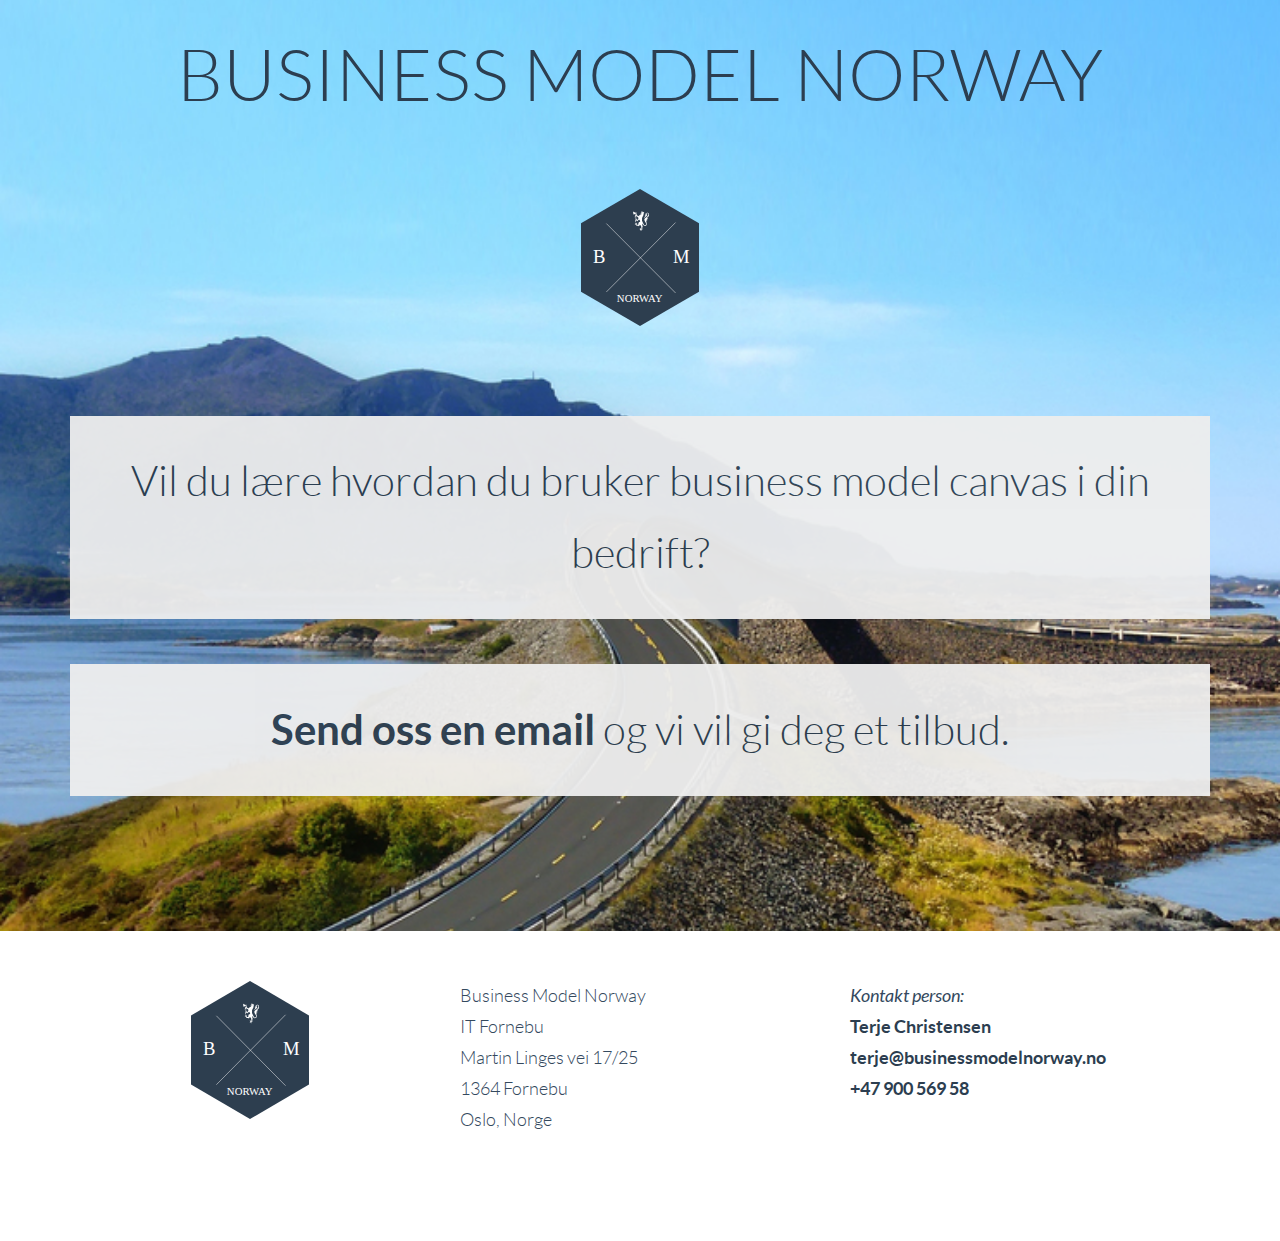
<file: index.html>
<!DOCTYPE html>
<html lang="no">
<head>
  <meta charset="utf-8">
  <meta http-equiv="X-UA-Compatible" content="IE=edge,chrome=1">
  
  <title>Business Model Norway</title>
  <meta name="description" content="Business Model Norway">
  <meta name="keywords" content="business model canvas, osterwalder, business model, business model generation, lean canvas, alexander osterwalder, forretningsmodellen">
  <meta name="author" content="Jerry Kelih">
  

  <meta name="author" content="humans.txt">

  <meta name="viewport" content="width=device-width, initial-scale=1.0">

  <!-- Loading Bootstrap -->
  <link href="bootstrap/css/bootstrap.css" rel="stylesheet">

  <!-- Loading Flat UI -->
  <link href="css/framework.css" rel="stylesheet">
  <link href="css/main.css" rel="stylesheet">
 
  <!-- Twitter Card data -->
 <!--  <meta name="twitter:card" content="Business Model Norway">
  <meta name="twitter:site" content="@bmnorway">
  <meta name="twitter:title" content="Business Model Norway">
  <meta name="twitter:description" content="Business Model Canvas Tool">
  <meta name="twitter:creator" content="@1stRevenue">
  <meta name="twitter:image" content="http://1stRevenue.com/canvas.png"> -->

  <!-- Open Graph data -->
 <!--  <meta property="og:title" content="Business Model Norway" />
  <meta property="og:type" content="article" />
  <meta property="og:url" content="http://1strevenue.com/" />
  <meta property="og:image" content="http://1stRevenue.com/canvas.png" />
  <meta property="og:description" content="Business Model Canvas Collaboration Tool" /> 
  <meta property="og:site_name" content="1st Revenue" />
  <meta property="fb:admins" content="734013802" /> -->


  <!-- Icons -->
  <link rel="shortcut icon" href="images/favicon.ico">
  <link rel="apple-touch-icon" sizes="57x57" href="/apple-touch-icon-57x57.png" />
  <link rel="apple-touch-icon" sizes="114x114" href="/apple-touch-icon-114x114.png" />
  <link rel="apple-touch-icon" sizes="72x72" href="/apple-touch-icon-72x72.png" />
  <link rel="apple-touch-icon" sizes="144x144" href="/apple-touch-icon-144x144.png" />
  <link rel="apple-touch-icon" sizes="60x60" href="/apple-touch-icon-60x60.png" />
  <link rel="apple-touch-icon" sizes="120x120" href="/apple-touch-icon-120x120.png" />
  <link rel="apple-touch-icon" sizes="76x76" href="/apple-touch-icon-76x76.png" />
  <link rel="apple-touch-icon" sizes="152x152" href="/apple-touch-icon-152x152.png" />
  <link rel="icon" type="image/png" href="/favicon-196x196.png" sizes="196x196" />
  <link rel="icon" type="image/png" href="/favicon-160x160.png" sizes="160x160" />
  <link rel="icon" type="image/png" href="/favicon-96x96.png" sizes="96x96" />
  <link rel="icon" type="image/png" href="/favicon-32x32.png" sizes="32x32" />
  <link rel="icon" type="image/png" href="/favicon-16x16.png" sizes="16x16" />
  <meta name="msapplication-TileColor" content="#00aba9" />
  <meta name="msapplication-TileImage" content="/mstile-144x144.png" />

  <!-- HTML5 shim, for IE6-8 support of HTML5 elements. All other JS at the end of file. -->
  <!--[if lt IE 9]>
    <script src="js/html5shiv.js"></script>
  <![endif]-->
</head>
  <body>

    <header>
      
      <div class="container">
          <div class="col-md-12 text-center">
              <h1>BUSINESS MODEL NORWAY</h1>
              <img class="logo" src="images/logo.svg">
          </div>
      </div>
    </header>

  
    <section>

      <div class="container">
          <div class="jumbotron tagline text-center">
              <h2>Vil du l&aelig;re hvordan du bruker business model canvas i din bedrift?</h2>
          </div>
      </div>

      <div class="container">
          <div class="jumbotron tagline text-center">
              <h2><a href="mailto:terje@businessmodelnorway.no" target="_blank">Send oss en email</a> og vi vil gi deg et tilbud.</h2>
          </div>
      </div>
    </section>


    

    <footer>
      <div class="container">
          <div class="row features">
            <div class="columns col-sm-4 text-center">
                <img class="logo" src="images/logo.svg">
            </div>
            <div class="columns col-sm-4">
                <p>Business Model Norway<br>
                  IT Fornebu<br>
                  Martin Linges vei 17/25<br>
                  1364 Fornebu<br>
                  Oslo, Norge</p>
            </div>
            <div class="columns col-sm-3 col-offset-1">
                <p><i>Kontakt person:</i><br>
                  <a href="http://no.linkedin.com/in/terchris" target="_blank">Terje Christensen</a><br>
                  <a href="mailto:terje@businessmodelnorway.no" target="_blank">terje@businessmodelnorway.no</a><br>
                  <a href="tel:+4790056958">+47 900 569 58</a> </p>
            </div>
          </div>
      </div>
    </footer>
      


    <!-- Load JS here for greater good =============================-->
    <script src="js/jquery-1.8.3.min.js"></script>
    <script src="js/jquery-ui-1.10.3.custom.min.js"></script>
    <script src="js/jquery.ui.touch-punch.min.js"></script>
    <script src="js/bootstrap.min.js"></script>
    <script src="js/bootstrap-select.js"></script>
    <script src="js/bootstrap-switch.js"></script>
    <script src="js/flatui-checkbox.js"></script>
    <script src="js/flatui-radio.js"></script>
    <script src="js/jquery.tagsinput.js"></script>
    <script src="js/jquery.placeholder.js"></script>
    <script src="js/jquery.scrollTo.js"></script>
    <script src="js/jquery.inview.js"></script>

     <!-- Effects -->
    <script>
            (function ($) {
                var platform = navigator.platform
                iOs = platform === 'iPod' || platform === 'iPad' || platform === 'iPhone';

                if (!iOs) {
                    $('.fade-in-left').bind('inview', function (event, visible) {
                        if (visible) {
                            $(this).addClass('animated fadeInLeft');
                        }
                    });   

                    $('.fade-in-right').bind('inview', function (event, visible) {
                        if (visible) {
                            $(this).addClass('animated fadeInRight');
                        }
                    });   

                    $('.bounce-inview').bind('inview', function (event, visible) {
                        if (visible) {
                            $(this).addClass('animated bounce');
                        }
                    });   



                }


                $('#header').on('click', 'a', function () {
                    var $clickedAnchor = $(this),
                        $panelToScrollTo = $('#' + $clickedAnchor.data('loc'));
                        $panelToScrollTo.scrollTo();
                });

            }(jQuery));

    </script>

     
    <script>
      (function(i,s,o,g,r,a,m){i['GoogleAnalyticsObject']=r;i[r]=i[r]||function(){
      (i[r].q=i[r].q||[]).push(arguments)},i[r].l=1*new Date();a=s.createElement(o),
      m=s.getElementsByTagName(o)[0];a.async=1;a.src=g;m.parentNode.insertBefore(a,m)
      })(window,document,'script','//www.google-analytics.com/analytics.js','ga');

      ga('create', 'UA-48179251-1', 'businessmodelnorway.no');
      ga('send', 'pageview');

    </script>
    

 
    <script type="text/javascript">
        setTimeout(function(){var a=document.createElement("script");
        var b=document.getElementsByTagName("script")[0];
        a.src=document.location.protocol+"//dnn506yrbagrg.cloudfront.net/pages/scripts/0017/5080.js?"+Math.floor(new Date().getTime()/3600000);
        a.async=true;a.type="text/javascript";b.parentNode.insertBefore(a,b)}, 1);
    </script>

     

    <!-- AddThis Smart Layers BEGIN 

    <script type="text/javascript" src="//s7.addthis.com/js/300/addthis_widget.js#pubid=ra-52a82f5730a3d20b">
    </script>
    <script type="text/javascript">
      addthis.layers({
        'theme' : 'transparent',
        'share' : {
          'position' : 'left',
          'numPreferredServices' : 5
        }   
      });
    </script>

    AddThis Smart Layers END -->
  </body>
</html>
</file>
<file: css/framework.css>
@font-face {
  font-family: 'Lato';
  src: url('../fonts/lato/lato-black-webfont.eot');
  src: url('../fonts/lato/lato-black-webfont.eot?#iefix') format('embedded-opentype'), url('../fonts/lato/lato-black-webfont.woff') format('woff'), url('../fonts/lato/lato-black-webfont.ttf') format('truetype'), url('../fonts/lato/lato-black-webfont.svg#latoblack') format('svg');
  font-weight: 900;
  font-style: normal;
}
@font-face {
  font-family: 'Lato';
  src: url('../fonts/lato/lato-bold-webfont.eot');
  src: url('../fonts/lato/lato-bold-webfont.eot?#iefix') format('embedded-opentype'), url('../fonts/lato/lato-bold-webfont.woff') format('woff'), url('../fonts/lato/lato-bold-webfont.ttf') format('truetype'), url('../fonts/lato/lato-bold-webfont.svg#latobold') format('svg');
  font-weight: bold;
  font-style: normal;
}
@font-face {
  font-family: 'Lato';
  src: url('../fonts/lato/lato-bolditalic-webfont.eot');
  src: url('../fonts/lato/lato-bolditalic-webfont.eot?#iefix') format('embedded-opentype'), url('../fonts/lato/lato-bolditalic-webfont.woff') format('woff'), url('../fonts/lato/lato-bolditalic-webfont.ttf') format('truetype'), url('../fonts/lato/lato-bolditalic-webfont.svg#latobold_italic') format('svg');
  font-weight: bold;
  font-style: italic;
}
@font-face {
  font-family: 'Lato';
  src: url('../fonts/lato/lato-italic-webfont.eot');
  src: url('../fonts/lato/lato-italic-webfont.eot?#iefix') format('embedded-opentype'), url('../fonts/lato/lato-italic-webfont.woff') format('woff'), url('../fonts/lato/lato-italic-webfont.ttf') format('truetype'), url('../fonts/lato/lato-italic-webfont.svg#latoitalic') format('svg');
  font-weight: normal;
  font-style: italic;
}
@font-face {
  font-family: 'Lato';
  src: url('../fonts/lato/lato-light-webfont.eot');
  src: url('../fonts/lato/lato-light-webfont.eot?#iefix') format('embedded-opentype'), url('../fonts/lato/lato-light-webfont.woff') format('woff'), url('../fonts/lato/lato-light-webfont.ttf') format('truetype'), url('../fonts/lato/lato-light-webfont.svg#latolight') format('svg');
  font-weight: 300;
  font-style: normal;
}
@font-face {
  font-family: 'Lato';
  src: url('../fonts/lato/lato-regular-webfont.eot');
  src: url('../fonts/lato/lato-regular-webfont.eot?#iefix') format('embedded-opentype'), url('../fonts/lato/lato-regular-webfont.woff') format('woff'), url('../fonts/lato/lato-regular-webfont.ttf') format('truetype'), url('../fonts/lato/lato-regular-webfont.svg#latoregular') format('svg');
  font-weight: normal;
  font-style: normal;
}
@font-face {
  font-family: "Flat-UI-Icons";
  src: url("../fonts/Flat-UI-Icons.eot");
  src: url("../fonts/Flat-UI-Icons.eot?#iefix") format("embedded-opentype"), url("../fonts/Flat-UI-Icons.woff") format("woff"), url("../fonts/Flat-UI-Icons.ttf") format("truetype"), url("../fonts/Flat-UI-Icons.svg#Flat-UI-Icons") format("svg");
  font-weight: normal;
  font-style: normal;
}
/* Use the following CSS code if you want to use data attributes for inserting your icons */
[data-icon]:before {
  font-family: 'Flat-UI-Icons';
  content: attr(data-icon);
  speak: none;
  font-weight: normal;
  font-variant: normal;
  text-transform: none;
  -webkit-font-smoothing: antialiased;
}
/* Use the following CSS code if you want to have a class per icon */
/*
Instead of a list of all class selectors,
you can use the generic selector below, but it's slower:
[class*="fui-"] {
*/
.fui-triangle-up,
.fui-triangle-up-small,
.fui-triangle-right-large,
.fui-triangle-left-large,
.fui-triangle-down,
.fui-info,
.fui-alert,
.fui-question,
.fui-window,
.fui-windows,
.fui-arrow-right,
.fui-arrow-left,
.fui-loop,
.fui-cmd,
.fui-mic,
.fui-triangle-down-small,
.fui-check-inverted,
.fui-heart,
.fui-location,
.fui-plus,
.fui-check,
.fui-cross,
.fui-list,
.fui-new,
.fui-video,
.fui-photo,
.fui-volume,
.fui-time,
.fui-eye,
.fui-chat,
.fui-home,
.fui-upload,
.fui-search,
.fui-user,
.fui-mail,
.fui-lock,
.fui-power,
.fui-star,
.fui-calendar,
.fui-gear,
.fui-book,
.fui-exit,
.fui-trash,
.fui-folder,
.fui-bubble,
.fui-cross-inverted,
.fui-plus-inverted,
.fui-export,
.fui-radio-unchecked,
.fui-radio-checked,
.fui-checkbox-unchecked,
.fui-checkbox-checked,
.fui-flat,
.fui-calendar-solid,
.fui-star-2,
.fui-credit-card,
.fui-clip,
.fui-link,
.fui-pause,
.fui-play,
.fui-tag,
.fui-document,
.fui-image,
.fui-facebook,
.fui-youtube,
.fui-vimeo,
.fui-twitter,
.fui-stumbleupon,
.fui-spotify,
.fui-skype,
.fui-pinterest,
.fui-path,
.fui-myspace,
.fui-linkedin,
.fui-googleplus,
.fui-dribbble,
.fui-blogger,
.fui-behance,
.fui-list-thumbnailed,
.fui-list-small-thumbnails,
.fui-list-numbered,
.fui-list-large-thumbnails,
.fui-list-columned,
.fui-list-bulleted {
  display: inline-block;
  font-family: 'Flat-UI-Icons';
  speak: none;
  font-style: normal;
  font-weight: normal;
  font-variant: normal;
  text-transform: none;
  -webkit-font-smoothing: antialiased;
}
.fui-triangle-up:before {
  content: "\e000";
}
.fui-triangle-up-small:before {
  content: "\e001";
}
.fui-triangle-right-large:before {
  content: "\e002";
}
.fui-triangle-left-large:before {
  content: "\e003";
}
.fui-triangle-down:before {
  content: "\e004";
}
.fui-info:before {
  content: "\e016";
}
.fui-alert:before {
  content: "\e017";
}
.fui-question:before {
  content: "\e018";
}
.fui-window:before {
  content: "\e019";
}
.fui-windows:before {
  content: "\e01a";
}
.fui-arrow-right:before {
  content: "\e02c";
}
.fui-arrow-left:before {
  content: "\e02d";
}
.fui-loop:before {
  content: "\e02e";
}
.fui-cmd:before {
  content: "\e02f";
}
.fui-mic:before {
  content: "\e030";
}
.fui-triangle-down-small:before {
  content: "\e005";
}
.fui-check-inverted:before {
  content: "\e006";
}
.fui-heart:before {
  content: "\e007";
}
.fui-location:before {
  content: "\e008";
}
.fui-plus:before {
  content: "\e009";
}
.fui-check:before {
  content: "\e00a";
}
.fui-cross:before {
  content: "\e00b";
}
.fui-list:before {
  content: "\e00c";
}
.fui-new:before {
  content: "\e00d";
}
.fui-video:before {
  content: "\e00e";
}
.fui-photo:before {
  content: "\e00f";
}
.fui-volume:before {
  content: "\e010";
}
.fui-time:before {
  content: "\e011";
}
.fui-eye:before {
  content: "\e012";
}
.fui-chat:before {
  content: "\e013";
}
.fui-home:before {
  content: "\e015";
}
.fui-upload:before {
  content: "\e01b";
}
.fui-search:before {
  content: "\e01c";
}
.fui-user:before {
  content: "\e01d";
}
.fui-mail:before {
  content: "\e01e";
}
.fui-lock:before {
  content: "\e01f";
}
.fui-power:before {
  content: "\e020";
}
.fui-star:before {
  content: "\e021";
}
.fui-calendar:before {
  content: "\e023";
}
.fui-gear:before {
  content: "\e024";
}
.fui-book:before {
  content: "\e025";
}
.fui-exit:before {
  content: "\e026";
}
.fui-trash:before {
  content: "\e027";
}
.fui-folder:before {
  content: "\e028";
}
.fui-bubble:before {
  content: "\e029";
}
.fui-cross-inverted:before {
  content: "\e02a";
}
.fui-plus-inverted:before {
  content: "\e031";
}
.fui-export:before {
  content: "\e014";
}
.fui-radio-unchecked:before {
  content: "\e02b";
}
.fui-radio-checked:before {
  content: "\e032";
}
.fui-checkbox-unchecked:before {
  content: "\e033";
}
.fui-checkbox-checked:before {
  content: "\e034";
}
.fui-flat:before {
  content: "\e035";
}
.fui-calendar-solid:before {
  content: "\e022";
}
.fui-star-2:before {
  content: "\e036";
}
.fui-credit-card:before {
  content: "\e037";
}
.fui-clip:before {
  content: "\e038";
}
.fui-link:before {
  content: "\e039";
}
.fui-pause:before {
  content: "\e03b";
}
.fui-play:before {
  content: "\e03c";
}
.fui-tag:before {
  content: "\e03d";
}
.fui-document:before {
  content: "\e03e";
}
.fui-image:before {
  content: "\e03a";
}
.fui-facebook:before {
  content: "\e03f";
}
.fui-youtube:before {
  content: "\e040";
}
.fui-vimeo:before {
  content: "\e041";
}
.fui-twitter:before {
  content: "\e042";
}
.fui-stumbleupon:before {
  content: "\e043";
}
.fui-spotify:before {
  content: "\e044";
}
.fui-skype:before {
  content: "\e045";
}
.fui-pinterest:before {
  content: "\e046";
}
.fui-path:before {
  content: "\e047";
}
.fui-myspace:before {
  content: "\e048";
}
.fui-linkedin:before {
  content: "\e049";
}
.fui-googleplus:before {
  content: "\e04a";
}
.fui-dribbble:before {
  content: "\e04c";
}
.fui-blogger:before {
  content: "\e04d";
}
.fui-behance:before {
  content: "\e04e";
}
.fui-list-thumbnailed:before {
  content: "\e04b";
}
.fui-list-small-thumbnails:before {
  content: "\e04f";
}
.fui-list-numbered:before {
  content: "\e050";
}
.fui-list-large-thumbnails:before {
  content: "\e051";
}
.fui-list-columned:before {
  content: "\e052";
}
.fui-list-bulleted:before {
  content: "\e053";
}
.dropdown-arrow-inverse {
  border-bottom-color: #34495e !important;
  border-top-color: #34495e !important;
}
body {
  font-family: "Lato", Helvetica, Arial, sans-serif;
  font-size: 18px;
  line-height: 1.72222;
  color: #34495e;
  background-color: #ffffff;
}
a {
  color: #16a085;
  text-decoration: none;
  -webkit-transition: 0.25s;
  transition: 0.25s;
}
a:hover,
a:focus {
  color: #1abc9c;
  text-decoration: none;
}
.img-rounded {
  border-radius: 6px;
}
.img-comment {
  font-size: 20px;
  line-height: 1.72222;
  font-style: italic;
  margin: 24px 0;
}
@charset "UTF-8";
/*!
Animate.css - http://daneden.me/animate
Licensed under the MIT license

Copyright (c) 2013 Daniel Eden

Permission is hereby granted, free of charge, to any person obtaining a copy of this software and associated documentation files (the "Software"), to deal in the Software without restriction, including without limitation the rights to use, copy, modify, merge, publish, distribute, sublicense, and/or sell copies of the Software, and to permit persons to whom the Software is furnished to do so, subject to the following conditions:

The above copyright notice and this permission notice shall be included in all copies or substantial portions of the Software.

THE SOFTWARE IS PROVIDED "AS IS", WITHOUT WARRANTY OF ANY KIND, EXPRESS OR IMPLIED, INCLUDING BUT NOT LIMITED TO THE WARRANTIES OF MERCHANTABILITY, FITNESS FOR A PARTICULAR PURPOSE AND NONINFRINGEMENT. IN NO EVENT SHALL THE AUTHORS OR COPYRIGHT HOLDERS BE LIABLE FOR ANY CLAIM, DAMAGES OR OTHER LIABILITY, WHETHER IN AN ACTION OF CONTRACT, TORT OR OTHERWISE, ARISING FROM, OUT OF OR IN CONNECTION WITH THE SOFTWARE OR THE USE OR OTHER DEALINGS IN THE SOFTWARE.
*/
.animated {
  -webkit-animation-duration: 1s;
  animation-duration: 1s;
  -webkit-animation-fill-mode: both;
  animation-fill-mode: both;
}
.animated.hinge {
  -webkit-animation-duration: 2s;
  animation-duration: 2s;
}
@-webkit-keyframes bounce {
  0%,
  20%,
  50%,
  80%,
  100% {
    -webkit-transform: translateY(0);
    transform: translateY(0);
  }
  40% {
    -webkit-transform: translateY(-30px);
    transform: translateY(-30px);
  }
  60% {
    -webkit-transform: translateY(-15px);
    transform: translateY(-15px);
  }
}
@keyframes bounce {
  0%,
  20%,
  50%,
  80%,
  100% {
    -webkit-transform: translateY(0);
    -ms-transform: translateY(0);
    transform: translateY(0);
  }
  40% {
    -webkit-transform: translateY(-30px);
    -ms-transform: translateY(-30px);
    transform: translateY(-30px);
  }
  60% {
    -webkit-transform: translateY(-15px);
    -ms-transform: translateY(-15px);
    transform: translateY(-15px);
  }
}
.bounce {
  -webkit-animation-name: bounce;
  animation-name: bounce;
}
@-webkit-keyframes flash {
  0%,
  50%,
  100% {
    opacity: 1;
  }
  25%,
  75% {
    opacity: 0;
  }
}
@keyframes flash {
  0%,
  50%,
  100% {
    opacity: 1;
  }
  25%,
  75% {
    opacity: 0;
  }
}
.flash {
  -webkit-animation-name: flash;
  animation-name: flash;
}
/* originally authored by Nick Pettit - https://github.com/nickpettit/glide */
@-webkit-keyframes pulse {
  0% {
    -webkit-transform: scale(1);
    transform: scale(1);
  }
  50% {
    -webkit-transform: scale(1.1);
    transform: scale(1.1);
  }
  100% {
    -webkit-transform: scale(1);
    transform: scale(1);
  }
}
@keyframes pulse {
  0% {
    -webkit-transform: scale(1);
    -ms-transform: scale(1);
    transform: scale(1);
  }
  50% {
    -webkit-transform: scale(1.1);
    -ms-transform: scale(1.1);
    transform: scale(1.1);
  }
  100% {
    -webkit-transform: scale(1);
    -ms-transform: scale(1);
    transform: scale(1);
  }
}
.pulse {
  -webkit-animation-name: pulse;
  animation-name: pulse;
}
@-webkit-keyframes shake {
  0%,
  100% {
    -webkit-transform: translateX(0);
    transform: translateX(0);
  }
  10%,
  30%,
  50%,
  70%,
  90% {
    -webkit-transform: translateX(-10px);
    transform: translateX(-10px);
  }
  20%,
  40%,
  60%,
  80% {
    -webkit-transform: translateX(10px);
    transform: translateX(10px);
  }
}
@keyframes shake {
  0%,
  100% {
    -webkit-transform: translateX(0);
    -ms-transform: translateX(0);
    transform: translateX(0);
  }
  10%,
  30%,
  50%,
  70%,
  90% {
    -webkit-transform: translateX(-10px);
    -ms-transform: translateX(-10px);
    transform: translateX(-10px);
  }
  20%,
  40%,
  60%,
  80% {
    -webkit-transform: translateX(10px);
    -ms-transform: translateX(10px);
    transform: translateX(10px);
  }
}
.shake {
  -webkit-animation-name: shake;
  animation-name: shake;
}
@-webkit-keyframes swing {
  20% {
    -webkit-transform: rotate(15deg);
    transform: rotate(15deg);
  }
  40% {
    -webkit-transform: rotate(-10deg);
    transform: rotate(-10deg);
  }
  60% {
    -webkit-transform: rotate(5deg);
    transform: rotate(5deg);
  }
  80% {
    -webkit-transform: rotate(-5deg);
    transform: rotate(-5deg);
  }
  100% {
    -webkit-transform: rotate(0deg);
    transform: rotate(0deg);
  }
}
@keyframes swing {
  20% {
    -webkit-transform: rotate(15deg);
    -ms-transform: rotate(15deg);
    transform: rotate(15deg);
  }
  40% {
    -webkit-transform: rotate(-10deg);
    -ms-transform: rotate(-10deg);
    transform: rotate(-10deg);
  }
  60% {
    -webkit-transform: rotate(5deg);
    -ms-transform: rotate(5deg);
    transform: rotate(5deg);
  }
  80% {
    -webkit-transform: rotate(-5deg);
    -ms-transform: rotate(-5deg);
    transform: rotate(-5deg);
  }
  100% {
    -webkit-transform: rotate(0deg);
    -ms-transform: rotate(0deg);
    transform: rotate(0deg);
  }
}
.swing {
  -webkit-transform-origin: top center;
  -ms-transform-origin: top center;
  transform-origin: top center;
  -webkit-animation-name: swing;
  animation-name: swing;
}
@-webkit-keyframes tada {
  0% {
    -webkit-transform: scale(1);
    transform: scale(1);
  }
  10%,
  20% {
    -webkit-transform: scale(0.9) rotate(-3deg);
    transform: scale(0.9) rotate(-3deg);
  }
  30%,
  50%,
  70%,
  90% {
    -webkit-transform: scale(1.1) rotate(3deg);
    transform: scale(1.1) rotate(3deg);
  }
  40%,
  60%,
  80% {
    -webkit-transform: scale(1.1) rotate(-3deg);
    transform: scale(1.1) rotate(-3deg);
  }
  100% {
    -webkit-transform: scale(1) rotate(0);
    transform: scale(1) rotate(0);
  }
}
@keyframes tada {
  0% {
    -webkit-transform: scale(1);
    -ms-transform: scale(1);
    transform: scale(1);
  }
  10%,
  20% {
    -webkit-transform: scale(0.9) rotate(-3deg);
    -ms-transform: scale(0.9) rotate(-3deg);
    transform: scale(0.9) rotate(-3deg);
  }
  30%,
  50%,
  70%,
  90% {
    -webkit-transform: scale(1.1) rotate(3deg);
    -ms-transform: scale(1.1) rotate(3deg);
    transform: scale(1.1) rotate(3deg);
  }
  40%,
  60%,
  80% {
    -webkit-transform: scale(1.1) rotate(-3deg);
    -ms-transform: scale(1.1) rotate(-3deg);
    transform: scale(1.1) rotate(-3deg);
  }
  100% {
    -webkit-transform: scale(1) rotate(0);
    -ms-transform: scale(1) rotate(0);
    transform: scale(1) rotate(0);
  }
}
.tada {
  -webkit-animation-name: tada;
  animation-name: tada;
}
/* originally authored by Nick Pettit - https://github.com/nickpettit/glide */
@-webkit-keyframes wobble {
  0% {
    -webkit-transform: translateX(0%);
    transform: translateX(0%);
  }
  15% {
    -webkit-transform: translateX(-25%) rotate(-5deg);
    transform: translateX(-25%) rotate(-5deg);
  }
  30% {
    -webkit-transform: translateX(20%) rotate(3deg);
    transform: translateX(20%) rotate(3deg);
  }
  45% {
    -webkit-transform: translateX(-15%) rotate(-3deg);
    transform: translateX(-15%) rotate(-3deg);
  }
  60% {
    -webkit-transform: translateX(10%) rotate(2deg);
    transform: translateX(10%) rotate(2deg);
  }
  75% {
    -webkit-transform: translateX(-5%) rotate(-1deg);
    transform: translateX(-5%) rotate(-1deg);
  }
  100% {
    -webkit-transform: translateX(0%);
    transform: translateX(0%);
  }
}
@keyframes wobble {
  0% {
    -webkit-transform: translateX(0%);
    -ms-transform: translateX(0%);
    transform: translateX(0%);
  }
  15% {
    -webkit-transform: translateX(-25%) rotate(-5deg);
    -ms-transform: translateX(-25%) rotate(-5deg);
    transform: translateX(-25%) rotate(-5deg);
  }
  30% {
    -webkit-transform: translateX(20%) rotate(3deg);
    -ms-transform: translateX(20%) rotate(3deg);
    transform: translateX(20%) rotate(3deg);
  }
  45% {
    -webkit-transform: translateX(-15%) rotate(-3deg);
    -ms-transform: translateX(-15%) rotate(-3deg);
    transform: translateX(-15%) rotate(-3deg);
  }
  60% {
    -webkit-transform: translateX(10%) rotate(2deg);
    -ms-transform: translateX(10%) rotate(2deg);
    transform: translateX(10%) rotate(2deg);
  }
  75% {
    -webkit-transform: translateX(-5%) rotate(-1deg);
    -ms-transform: translateX(-5%) rotate(-1deg);
    transform: translateX(-5%) rotate(-1deg);
  }
  100% {
    -webkit-transform: translateX(0%);
    -ms-transform: translateX(0%);
    transform: translateX(0%);
  }
}
.wobble {
  -webkit-animation-name: wobble;
  animation-name: wobble;
}
@-webkit-keyframes bounceIn {
  0% {
    opacity: 0;
    -webkit-transform: scale(0.3);
    transform: scale(0.3);
  }
  50% {
    opacity: 1;
    -webkit-transform: scale(1.05);
    transform: scale(1.05);
  }
  70% {
    -webkit-transform: scale(0.9);
    transform: scale(0.9);
  }
  100% {
    -webkit-transform: scale(1);
    transform: scale(1);
  }
}
@keyframes bounceIn {
  0% {
    opacity: 0;
    -webkit-transform: scale(0.3);
    -ms-transform: scale(0.3);
    transform: scale(0.3);
  }
  50% {
    opacity: 1;
    -webkit-transform: scale(1.05);
    -ms-transform: scale(1.05);
    transform: scale(1.05);
  }
  70% {
    -webkit-transform: scale(0.9);
    -ms-transform: scale(0.9);
    transform: scale(0.9);
  }
  100% {
    -webkit-transform: scale(1);
    -ms-transform: scale(1);
    transform: scale(1);
  }
}
.bounceIn {
  -webkit-animation-name: bounceIn;
  animation-name: bounceIn;
}
@-webkit-keyframes bounceInDown {
  0% {
    opacity: 0;
    -webkit-transform: translateY(-2000px);
    transform: translateY(-2000px);
  }
  60% {
    opacity: 1;
    -webkit-transform: translateY(30px);
    transform: translateY(30px);
  }
  80% {
    -webkit-transform: translateY(-10px);
    transform: translateY(-10px);
  }
  100% {
    -webkit-transform: translateY(0);
    transform: translateY(0);
  }
}
@keyframes bounceInDown {
  0% {
    opacity: 0;
    -webkit-transform: translateY(-2000px);
    -ms-transform: translateY(-2000px);
    transform: translateY(-2000px);
  }
  60% {
    opacity: 1;
    -webkit-transform: translateY(30px);
    -ms-transform: translateY(30px);
    transform: translateY(30px);
  }
  80% {
    -webkit-transform: translateY(-10px);
    -ms-transform: translateY(-10px);
    transform: translateY(-10px);
  }
  100% {
    -webkit-transform: translateY(0);
    -ms-transform: translateY(0);
    transform: translateY(0);
  }
}
.bounceInDown {
  -webkit-animation-name: bounceInDown;
  animation-name: bounceInDown;
}
@-webkit-keyframes bounceInLeft {
  0% {
    opacity: 0;
    -webkit-transform: translateX(-2000px);
    transform: translateX(-2000px);
  }
  60% {
    opacity: 1;
    -webkit-transform: translateX(30px);
    transform: translateX(30px);
  }
  80% {
    -webkit-transform: translateX(-10px);
    transform: translateX(-10px);
  }
  100% {
    -webkit-transform: translateX(0);
    transform: translateX(0);
  }
}
@keyframes bounceInLeft {
  0% {
    opacity: 0;
    -webkit-transform: translateX(-2000px);
    -ms-transform: translateX(-2000px);
    transform: translateX(-2000px);
  }
  60% {
    opacity: 1;
    -webkit-transform: translateX(30px);
    -ms-transform: translateX(30px);
    transform: translateX(30px);
  }
  80% {
    -webkit-transform: translateX(-10px);
    -ms-transform: translateX(-10px);
    transform: translateX(-10px);
  }
  100% {
    -webkit-transform: translateX(0);
    -ms-transform: translateX(0);
    transform: translateX(0);
  }
}
.bounceInLeft {
  -webkit-animation-name: bounceInLeft;
  animation-name: bounceInLeft;
}
@-webkit-keyframes bounceInRight {
  0% {
    opacity: 0;
    -webkit-transform: translateX(2000px);
    transform: translateX(2000px);
  }
  60% {
    opacity: 1;
    -webkit-transform: translateX(-30px);
    transform: translateX(-30px);
  }
  80% {
    -webkit-transform: translateX(10px);
    transform: translateX(10px);
  }
  100% {
    -webkit-transform: translateX(0);
    transform: translateX(0);
  }
}
@keyframes bounceInRight {
  0% {
    opacity: 0;
    -webkit-transform: translateX(2000px);
    -ms-transform: translateX(2000px);
    transform: translateX(2000px);
  }
  60% {
    opacity: 1;
    -webkit-transform: translateX(-30px);
    -ms-transform: translateX(-30px);
    transform: translateX(-30px);
  }
  80% {
    -webkit-transform: translateX(10px);
    -ms-transform: translateX(10px);
    transform: translateX(10px);
  }
  100% {
    -webkit-transform: translateX(0);
    -ms-transform: translateX(0);
    transform: translateX(0);
  }
}
.bounceInRight {
  -webkit-animation-name: bounceInRight;
  animation-name: bounceInRight;
}
@-webkit-keyframes bounceInUp {
  0% {
    opacity: 0;
    -webkit-transform: translateY(2000px);
    transform: translateY(2000px);
  }
  60% {
    opacity: 1;
    -webkit-transform: translateY(-30px);
    transform: translateY(-30px);
  }
  80% {
    -webkit-transform: translateY(10px);
    transform: translateY(10px);
  }
  100% {
    -webkit-transform: translateY(0);
    transform: translateY(0);
  }
}
@keyframes bounceInUp {
  0% {
    opacity: 0;
    -webkit-transform: translateY(2000px);
    -ms-transform: translateY(2000px);
    transform: translateY(2000px);
  }
  60% {
    opacity: 1;
    -webkit-transform: translateY(-30px);
    -ms-transform: translateY(-30px);
    transform: translateY(-30px);
  }
  80% {
    -webkit-transform: translateY(10px);
    -ms-transform: translateY(10px);
    transform: translateY(10px);
  }
  100% {
    -webkit-transform: translateY(0);
    -ms-transform: translateY(0);
    transform: translateY(0);
  }
}
.bounceInUp {
  -webkit-animation-name: bounceInUp;
  animation-name: bounceInUp;
}
@-webkit-keyframes bounceOut {
  0% {
    -webkit-transform: scale(1);
    transform: scale(1);
  }
  25% {
    -webkit-transform: scale(0.95);
    transform: scale(0.95);
  }
  50% {
    opacity: 1;
    -webkit-transform: scale(1.1);
    transform: scale(1.1);
  }
  100% {
    opacity: 0;
    -webkit-transform: scale(0.3);
    transform: scale(0.3);
  }
}
@keyframes bounceOut {
  0% {
    -webkit-transform: scale(1);
    -ms-transform: scale(1);
    transform: scale(1);
  }
  25% {
    -webkit-transform: scale(0.95);
    -ms-transform: scale(0.95);
    transform: scale(0.95);
  }
  50% {
    opacity: 1;
    -webkit-transform: scale(1.1);
    -ms-transform: scale(1.1);
    transform: scale(1.1);
  }
  100% {
    opacity: 0;
    -webkit-transform: scale(0.3);
    -ms-transform: scale(0.3);
    transform: scale(0.3);
  }
}
.bounceOut {
  -webkit-animation-name: bounceOut;
  animation-name: bounceOut;
}
@-webkit-keyframes bounceOutDown {
  0% {
    -webkit-transform: translateY(0);
    transform: translateY(0);
  }
  20% {
    opacity: 1;
    -webkit-transform: translateY(-20px);
    transform: translateY(-20px);
  }
  100% {
    opacity: 0;
    -webkit-transform: translateY(2000px);
    transform: translateY(2000px);
  }
}
@keyframes bounceOutDown {
  0% {
    -webkit-transform: translateY(0);
    -ms-transform: translateY(0);
    transform: translateY(0);
  }
  20% {
    opacity: 1;
    -webkit-transform: translateY(-20px);
    -ms-transform: translateY(-20px);
    transform: translateY(-20px);
  }
  100% {
    opacity: 0;
    -webkit-transform: translateY(2000px);
    -ms-transform: translateY(2000px);
    transform: translateY(2000px);
  }
}
.bounceOutDown {
  -webkit-animation-name: bounceOutDown;
  animation-name: bounceOutDown;
}
@-webkit-keyframes bounceOutLeft {
  0% {
    -webkit-transform: translateX(0);
    transform: translateX(0);
  }
  20% {
    opacity: 1;
    -webkit-transform: translateX(20px);
    transform: translateX(20px);
  }
  100% {
    opacity: 0;
    -webkit-transform: translateX(-2000px);
    transform: translateX(-2000px);
  }
}
@keyframes bounceOutLeft {
  0% {
    -webkit-transform: translateX(0);
    -ms-transform: translateX(0);
    transform: translateX(0);
  }
  20% {
    opacity: 1;
    -webkit-transform: translateX(20px);
    -ms-transform: translateX(20px);
    transform: translateX(20px);
  }
  100% {
    opacity: 0;
    -webkit-transform: translateX(-2000px);
    -ms-transform: translateX(-2000px);
    transform: translateX(-2000px);
  }
}
.bounceOutLeft {
  -webkit-animation-name: bounceOutLeft;
  animation-name: bounceOutLeft;
}
@-webkit-keyframes bounceOutRight {
  0% {
    -webkit-transform: translateX(0);
    transform: translateX(0);
  }
  20% {
    opacity: 1;
    -webkit-transform: translateX(-20px);
    transform: translateX(-20px);
  }
  100% {
    opacity: 0;
    -webkit-transform: translateX(2000px);
    transform: translateX(2000px);
  }
}
@keyframes bounceOutRight {
  0% {
    -webkit-transform: translateX(0);
    -ms-transform: translateX(0);
    transform: translateX(0);
  }
  20% {
    opacity: 1;
    -webkit-transform: translateX(-20px);
    -ms-transform: translateX(-20px);
    transform: translateX(-20px);
  }
  100% {
    opacity: 0;
    -webkit-transform: translateX(2000px);
    -ms-transform: translateX(2000px);
    transform: translateX(2000px);
  }
}
.bounceOutRight {
  -webkit-animation-name: bounceOutRight;
  animation-name: bounceOutRight;
}
@-webkit-keyframes bounceOutUp {
  0% {
    -webkit-transform: translateY(0);
    transform: translateY(0);
  }
  20% {
    opacity: 1;
    -webkit-transform: translateY(20px);
    transform: translateY(20px);
  }
  100% {
    opacity: 0;
    -webkit-transform: translateY(-2000px);
    transform: translateY(-2000px);
  }
}
@keyframes bounceOutUp {
  0% {
    -webkit-transform: translateY(0);
    -ms-transform: translateY(0);
    transform: translateY(0);
  }
  20% {
    opacity: 1;
    -webkit-transform: translateY(20px);
    -ms-transform: translateY(20px);
    transform: translateY(20px);
  }
  100% {
    opacity: 0;
    -webkit-transform: translateY(-2000px);
    -ms-transform: translateY(-2000px);
    transform: translateY(-2000px);
  }
}
.bounceOutUp {
  -webkit-animation-name: bounceOutUp;
  animation-name: bounceOutUp;
}
@-webkit-keyframes fadeIn {
  0% {
    opacity: 0;
  }
  100% {
    opacity: 1;
  }
}
@keyframes fadeIn {
  0% {
    opacity: 0;
  }
  100% {
    opacity: 1;
  }
}
.fadeIn {
  -webkit-animation-name: fadeIn;
  animation-name: fadeIn;
}
@-webkit-keyframes fadeInDown {
  0% {
    opacity: 0;
    -webkit-transform: translateY(-20px);
    transform: translateY(-20px);
  }
  100% {
    opacity: 1;
    -webkit-transform: translateY(0);
    transform: translateY(0);
  }
}
@keyframes fadeInDown {
  0% {
    opacity: 0;
    -webkit-transform: translateY(-20px);
    -ms-transform: translateY(-20px);
    transform: translateY(-20px);
  }
  100% {
    opacity: 1;
    -webkit-transform: translateY(0);
    -ms-transform: translateY(0);
    transform: translateY(0);
  }
}
.fadeInDown {
  -webkit-animation-name: fadeInDown;
  animation-name: fadeInDown;
}
@-webkit-keyframes fadeInDownBig {
  0% {
    opacity: 0;
    -webkit-transform: translateY(-2000px);
    transform: translateY(-2000px);
  }
  100% {
    opacity: 1;
    -webkit-transform: translateY(0);
    transform: translateY(0);
  }
}
@keyframes fadeInDownBig {
  0% {
    opacity: 0;
    -webkit-transform: translateY(-2000px);
    -ms-transform: translateY(-2000px);
    transform: translateY(-2000px);
  }
  100% {
    opacity: 1;
    -webkit-transform: translateY(0);
    -ms-transform: translateY(0);
    transform: translateY(0);
  }
}
.fadeInDownBig {
  -webkit-animation-name: fadeInDownBig;
  animation-name: fadeInDownBig;
}
@-webkit-keyframes fadeInLeft {
  0% {
    opacity: 0;
    -webkit-transform: translateX(-20px);
    transform: translateX(-20px);
  }
  100% {
    opacity: 1;
    -webkit-transform: translateX(0);
    transform: translateX(0);
  }
}
@keyframes fadeInLeft {
  0% {
    opacity: 0;
    -webkit-transform: translateX(-20px);
    -ms-transform: translateX(-20px);
    transform: translateX(-20px);
  }
  100% {
    opacity: 1;
    -webkit-transform: translateX(0);
    -ms-transform: translateX(0);
    transform: translateX(0);
  }
}
.fadeInLeft {
  -webkit-animation-name: fadeInLeft;
  animation-name: fadeInLeft;
}
@-webkit-keyframes fadeInLeftBig {
  0% {
    opacity: 0;
    -webkit-transform: translateX(-2000px);
    transform: translateX(-2000px);
  }
  100% {
    opacity: 1;
    -webkit-transform: translateX(0);
    transform: translateX(0);
  }
}
@keyframes fadeInLeftBig {
  0% {
    opacity: 0;
    -webkit-transform: translateX(-2000px);
    -ms-transform: translateX(-2000px);
    transform: translateX(-2000px);
  }
  100% {
    opacity: 1;
    -webkit-transform: translateX(0);
    -ms-transform: translateX(0);
    transform: translateX(0);
  }
}
.fadeInLeftBig {
  -webkit-animation-name: fadeInLeftBig;
  animation-name: fadeInLeftBig;
}
@-webkit-keyframes fadeInRight {
  0% {
    opacity: 0;
    -webkit-transform: translateX(20px);
    transform: translateX(20px);
  }
  100% {
    opacity: 1;
    -webkit-transform: translateX(0);
    transform: translateX(0);
  }
}
@keyframes fadeInRight {
  0% {
    opacity: 0;
    -webkit-transform: translateX(20px);
    -ms-transform: translateX(20px);
    transform: translateX(20px);
  }
  100% {
    opacity: 1;
    -webkit-transform: translateX(0);
    -ms-transform: translateX(0);
    transform: translateX(0);
  }
}
.fadeInRight {
  -webkit-animation-name: fadeInRight;
  animation-name: fadeInRight;
}
@-webkit-keyframes fadeInRightBig {
  0% {
    opacity: 0;
    -webkit-transform: translateX(2000px);
    transform: translateX(2000px);
  }
  100% {
    opacity: 1;
    -webkit-transform: translateX(0);
    transform: translateX(0);
  }
}
@keyframes fadeInRightBig {
  0% {
    opacity: 0;
    -webkit-transform: translateX(2000px);
    -ms-transform: translateX(2000px);
    transform: translateX(2000px);
  }
  100% {
    opacity: 1;
    -webkit-transform: translateX(0);
    -ms-transform: translateX(0);
    transform: translateX(0);
  }
}
.fadeInRightBig {
  -webkit-animation-name: fadeInRightBig;
  animation-name: fadeInRightBig;
}
@-webkit-keyframes fadeInUp {
  0% {
    opacity: 0;
    -webkit-transform: translateY(20px);
    transform: translateY(20px);
  }
  100% {
    opacity: 1;
    -webkit-transform: translateY(0);
    transform: translateY(0);
  }
}
@keyframes fadeInUp {
  0% {
    opacity: 0;
    -webkit-transform: translateY(20px);
    -ms-transform: translateY(20px);
    transform: translateY(20px);
  }
  100% {
    opacity: 1;
    -webkit-transform: translateY(0);
    -ms-transform: translateY(0);
    transform: translateY(0);
  }
}
.fadeInUp {
  -webkit-animation-name: fadeInUp;
  animation-name: fadeInUp;
}
@-webkit-keyframes fadeInUpBig {
  0% {
    opacity: 0;
    -webkit-transform: translateY(2000px);
    transform: translateY(2000px);
  }
  100% {
    opacity: 1;
    -webkit-transform: translateY(0);
    transform: translateY(0);
  }
}
@keyframes fadeInUpBig {
  0% {
    opacity: 0;
    -webkit-transform: translateY(2000px);
    -ms-transform: translateY(2000px);
    transform: translateY(2000px);
  }
  100% {
    opacity: 1;
    -webkit-transform: translateY(0);
    -ms-transform: translateY(0);
    transform: translateY(0);
  }
}
.fadeInUpBig {
  -webkit-animation-name: fadeInUpBig;
  animation-name: fadeInUpBig;
}
@-webkit-keyframes fadeOut {
  0% {
    opacity: 1;
  }
  100% {
    opacity: 0;
  }
}
@keyframes fadeOut {
  0% {
    opacity: 1;
  }
  100% {
    opacity: 0;
  }
}
.fadeOut {
  -webkit-animation-name: fadeOut;
  animation-name: fadeOut;
}
@-webkit-keyframes fadeOutDown {
  0% {
    opacity: 1;
    -webkit-transform: translateY(0);
    transform: translateY(0);
  }
  100% {
    opacity: 0;
    -webkit-transform: translateY(20px);
    transform: translateY(20px);
  }
}
@keyframes fadeOutDown {
  0% {
    opacity: 1;
    -webkit-transform: translateY(0);
    -ms-transform: translateY(0);
    transform: translateY(0);
  }
  100% {
    opacity: 0;
    -webkit-transform: translateY(20px);
    -ms-transform: translateY(20px);
    transform: translateY(20px);
  }
}
.fadeOutDown {
  -webkit-animation-name: fadeOutDown;
  animation-name: fadeOutDown;
}
@-webkit-keyframes fadeOutDownBig {
  0% {
    opacity: 1;
    -webkit-transform: translateY(0);
    transform: translateY(0);
  }
  100% {
    opacity: 0;
    -webkit-transform: translateY(2000px);
    transform: translateY(2000px);
  }
}
@keyframes fadeOutDownBig {
  0% {
    opacity: 1;
    -webkit-transform: translateY(0);
    -ms-transform: translateY(0);
    transform: translateY(0);
  }
  100% {
    opacity: 0;
    -webkit-transform: translateY(2000px);
    -ms-transform: translateY(2000px);
    transform: translateY(2000px);
  }
}
.fadeOutDownBig {
  -webkit-animation-name: fadeOutDownBig;
  animation-name: fadeOutDownBig;
}
@-webkit-keyframes fadeOutLeft {
  0% {
    opacity: 1;
    -webkit-transform: translateX(0);
    transform: translateX(0);
  }
  100% {
    opacity: 0;
    -webkit-transform: translateX(-20px);
    transform: translateX(-20px);
  }
}
@keyframes fadeOutLeft {
  0% {
    opacity: 1;
    -webkit-transform: translateX(0);
    -ms-transform: translateX(0);
    transform: translateX(0);
  }
  100% {
    opacity: 0;
    -webkit-transform: translateX(-20px);
    -ms-transform: translateX(-20px);
    transform: translateX(-20px);
  }
}
.fadeOutLeft {
  -webkit-animation-name: fadeOutLeft;
  animation-name: fadeOutLeft;
}
@-webkit-keyframes fadeOutLeftBig {
  0% {
    opacity: 1;
    -webkit-transform: translateX(0);
    transform: translateX(0);
  }
  100% {
    opacity: 0;
    -webkit-transform: translateX(-2000px);
    transform: translateX(-2000px);
  }
}
@keyframes fadeOutLeftBig {
  0% {
    opacity: 1;
    -webkit-transform: translateX(0);
    -ms-transform: translateX(0);
    transform: translateX(0);
  }
  100% {
    opacity: 0;
    -webkit-transform: translateX(-2000px);
    -ms-transform: translateX(-2000px);
    transform: translateX(-2000px);
  }
}
.fadeOutLeftBig {
  -webkit-animation-name: fadeOutLeftBig;
  animation-name: fadeOutLeftBig;
}
@-webkit-keyframes fadeOutRight {
  0% {
    opacity: 1;
    -webkit-transform: translateX(0);
    transform: translateX(0);
  }
  100% {
    opacity: 0;
    -webkit-transform: translateX(20px);
    transform: translateX(20px);
  }
}
@keyframes fadeOutRight {
  0% {
    opacity: 1;
    -webkit-transform: translateX(0);
    -ms-transform: translateX(0);
    transform: translateX(0);
  }
  100% {
    opacity: 0;
    -webkit-transform: translateX(20px);
    -ms-transform: translateX(20px);
    transform: translateX(20px);
  }
}
.fadeOutRight {
  -webkit-animation-name: fadeOutRight;
  animation-name: fadeOutRight;
}
@-webkit-keyframes fadeOutRightBig {
  0% {
    opacity: 1;
    -webkit-transform: translateX(0);
    transform: translateX(0);
  }
  100% {
    opacity: 0;
    -webkit-transform: translateX(2000px);
    transform: translateX(2000px);
  }
}
@keyframes fadeOutRightBig {
  0% {
    opacity: 1;
    -webkit-transform: translateX(0);
    -ms-transform: translateX(0);
    transform: translateX(0);
  }
  100% {
    opacity: 0;
    -webkit-transform: translateX(2000px);
    -ms-transform: translateX(2000px);
    transform: translateX(2000px);
  }
}
.fadeOutRightBig {
  -webkit-animation-name: fadeOutRightBig;
  animation-name: fadeOutRightBig;
}
@-webkit-keyframes fadeOutUp {
  0% {
    opacity: 1;
    -webkit-transform: translateY(0);
    transform: translateY(0);
  }
  100% {
    opacity: 0;
    -webkit-transform: translateY(-20px);
    transform: translateY(-20px);
  }
}
@keyframes fadeOutUp {
  0% {
    opacity: 1;
    -webkit-transform: translateY(0);
    -ms-transform: translateY(0);
    transform: translateY(0);
  }
  100% {
    opacity: 0;
    -webkit-transform: translateY(-20px);
    -ms-transform: translateY(-20px);
    transform: translateY(-20px);
  }
}
.fadeOutUp {
  -webkit-animation-name: fadeOutUp;
  animation-name: fadeOutUp;
}
@-webkit-keyframes fadeOutUpBig {
  0% {
    opacity: 1;
    -webkit-transform: translateY(0);
    transform: translateY(0);
  }
  100% {
    opacity: 0;
    -webkit-transform: translateY(-2000px);
    transform: translateY(-2000px);
  }
}
@keyframes fadeOutUpBig {
  0% {
    opacity: 1;
    -webkit-transform: translateY(0);
    -ms-transform: translateY(0);
    transform: translateY(0);
  }
  100% {
    opacity: 0;
    -webkit-transform: translateY(-2000px);
    -ms-transform: translateY(-2000px);
    transform: translateY(-2000px);
  }
}
.fadeOutUpBig {
  -webkit-animation-name: fadeOutUpBig;
  animation-name: fadeOutUpBig;
}
@-webkit-keyframes flip {
  0% {
    -webkit-transform: perspective(400px) translateZ(0) rotateY(0) scale(1);
    transform: perspective(400px) translateZ(0) rotateY(0) scale(1);
    -webkit-animation-timing-function: ease-out;
    animation-timing-function: ease-out;
  }
  40% {
    -webkit-transform: perspective(400px) translateZ(150px) rotateY(170deg) scale(1);
    transform: perspective(400px) translateZ(150px) rotateY(170deg) scale(1);
    -webkit-animation-timing-function: ease-out;
    animation-timing-function: ease-out;
  }
  50% {
    -webkit-transform: perspective(400px) translateZ(150px) rotateY(190deg) scale(1);
    transform: perspective(400px) translateZ(150px) rotateY(190deg) scale(1);
    -webkit-animation-timing-function: ease-in;
    animation-timing-function: ease-in;
  }
  80% {
    -webkit-transform: perspective(400px) translateZ(0) rotateY(360deg) scale(0.95);
    transform: perspective(400px) translateZ(0) rotateY(360deg) scale(0.95);
    -webkit-animation-timing-function: ease-in;
    animation-timing-function: ease-in;
  }
  100% {
    -webkit-transform: perspective(400px) translateZ(0) rotateY(360deg) scale(1);
    transform: perspective(400px) translateZ(0) rotateY(360deg) scale(1);
    -webkit-animation-timing-function: ease-in;
    animation-timing-function: ease-in;
  }
}
@keyframes flip {
  0% {
    -webkit-transform: perspective(400px) translateZ(0) rotateY(0) scale(1);
    -ms-transform: perspective(400px) translateZ(0) rotateY(0) scale(1);
    transform: perspective(400px) translateZ(0) rotateY(0) scale(1);
    -webkit-animation-timing-function: ease-out;
    animation-timing-function: ease-out;
  }
  40% {
    -webkit-transform: perspective(400px) translateZ(150px) rotateY(170deg) scale(1);
    -ms-transform: perspective(400px) translateZ(150px) rotateY(170deg) scale(1);
    transform: perspective(400px) translateZ(150px) rotateY(170deg) scale(1);
    -webkit-animation-timing-function: ease-out;
    animation-timing-function: ease-out;
  }
  50% {
    -webkit-transform: perspective(400px) translateZ(150px) rotateY(190deg) scale(1);
    -ms-transform: perspective(400px) translateZ(150px) rotateY(190deg) scale(1);
    transform: perspective(400px) translateZ(150px) rotateY(190deg) scale(1);
    -webkit-animation-timing-function: ease-in;
    animation-timing-function: ease-in;
  }
  80% {
    -webkit-transform: perspective(400px) translateZ(0) rotateY(360deg) scale(0.95);
    -ms-transform: perspective(400px) translateZ(0) rotateY(360deg) scale(0.95);
    transform: perspective(400px) translateZ(0) rotateY(360deg) scale(0.95);
    -webkit-animation-timing-function: ease-in;
    animation-timing-function: ease-in;
  }
  100% {
    -webkit-transform: perspective(400px) translateZ(0) rotateY(360deg) scale(1);
    -ms-transform: perspective(400px) translateZ(0) rotateY(360deg) scale(1);
    transform: perspective(400px) translateZ(0) rotateY(360deg) scale(1);
    -webkit-animation-timing-function: ease-in;
    animation-timing-function: ease-in;
  }
}
.animated.flip {
  -webkit-backface-visibility: visible;
  -ms-backface-visibility: visible;
  backface-visibility: visible;
  -webkit-animation-name: flip;
  animation-name: flip;
}
@-webkit-keyframes flipInX {
  0% {
    -webkit-transform: perspective(400px) rotateX(90deg);
    transform: perspective(400px) rotateX(90deg);
    opacity: 0;
  }
  40% {
    -webkit-transform: perspective(400px) rotateX(-10deg);
    transform: perspective(400px) rotateX(-10deg);
  }
  70% {
    -webkit-transform: perspective(400px) rotateX(10deg);
    transform: perspective(400px) rotateX(10deg);
  }
  100% {
    -webkit-transform: perspective(400px) rotateX(0deg);
    transform: perspective(400px) rotateX(0deg);
    opacity: 1;
  }
}
@keyframes flipInX {
  0% {
    -webkit-transform: perspective(400px) rotateX(90deg);
    -ms-transform: perspective(400px) rotateX(90deg);
    transform: perspective(400px) rotateX(90deg);
    opacity: 0;
  }
  40% {
    -webkit-transform: perspective(400px) rotateX(-10deg);
    -ms-transform: perspective(400px) rotateX(-10deg);
    transform: perspective(400px) rotateX(-10deg);
  }
  70% {
    -webkit-transform: perspective(400px) rotateX(10deg);
    -ms-transform: perspective(400px) rotateX(10deg);
    transform: perspective(400px) rotateX(10deg);
  }
  100% {
    -webkit-transform: perspective(400px) rotateX(0deg);
    -ms-transform: perspective(400px) rotateX(0deg);
    transform: perspective(400px) rotateX(0deg);
    opacity: 1;
  }
}
.flipInX {
  -webkit-backface-visibility: visible !important;
  -ms-backface-visibility: visible !important;
  backface-visibility: visible !important;
  -webkit-animation-name: flipInX;
  animation-name: flipInX;
}
@-webkit-keyframes flipInY {
  0% {
    -webkit-transform: perspective(400px) rotateY(90deg);
    transform: perspective(400px) rotateY(90deg);
    opacity: 0;
  }
  40% {
    -webkit-transform: perspective(400px) rotateY(-10deg);
    transform: perspective(400px) rotateY(-10deg);
  }
  70% {
    -webkit-transform: perspective(400px) rotateY(10deg);
    transform: perspective(400px) rotateY(10deg);
  }
  100% {
    -webkit-transform: perspective(400px) rotateY(0deg);
    transform: perspective(400px) rotateY(0deg);
    opacity: 1;
  }
}
@keyframes flipInY {
  0% {
    -webkit-transform: perspective(400px) rotateY(90deg);
    -ms-transform: perspective(400px) rotateY(90deg);
    transform: perspective(400px) rotateY(90deg);
    opacity: 0;
  }
  40% {
    -webkit-transform: perspective(400px) rotateY(-10deg);
    -ms-transform: perspective(400px) rotateY(-10deg);
    transform: perspective(400px) rotateY(-10deg);
  }
  70% {
    -webkit-transform: perspective(400px) rotateY(10deg);
    -ms-transform: perspective(400px) rotateY(10deg);
    transform: perspective(400px) rotateY(10deg);
  }
  100% {
    -webkit-transform: perspective(400px) rotateY(0deg);
    -ms-transform: perspective(400px) rotateY(0deg);
    transform: perspective(400px) rotateY(0deg);
    opacity: 1;
  }
}
.flipInY {
  -webkit-backface-visibility: visible !important;
  -ms-backface-visibility: visible !important;
  backface-visibility: visible !important;
  -webkit-animation-name: flipInY;
  animation-name: flipInY;
}
@-webkit-keyframes flipOutX {
  0% {
    -webkit-transform: perspective(400px) rotateX(0deg);
    transform: perspective(400px) rotateX(0deg);
    opacity: 1;
  }
  100% {
    -webkit-transform: perspective(400px) rotateX(90deg);
    transform: perspective(400px) rotateX(90deg);
    opacity: 0;
  }
}
@keyframes flipOutX {
  0% {
    -webkit-transform: perspective(400px) rotateX(0deg);
    -ms-transform: perspective(400px) rotateX(0deg);
    transform: perspective(400px) rotateX(0deg);
    opacity: 1;
  }
  100% {
    -webkit-transform: perspective(400px) rotateX(90deg);
    -ms-transform: perspective(400px) rotateX(90deg);
    transform: perspective(400px) rotateX(90deg);
    opacity: 0;
  }
}
.flipOutX {
  -webkit-animation-name: flipOutX;
  animation-name: flipOutX;
  -webkit-backface-visibility: visible !important;
  -ms-backface-visibility: visible !important;
  backface-visibility: visible !important;
}
@-webkit-keyframes flipOutY {
  0% {
    -webkit-transform: perspective(400px) rotateY(0deg);
    transform: perspective(400px) rotateY(0deg);
    opacity: 1;
  }
  100% {
    -webkit-transform: perspective(400px) rotateY(90deg);
    transform: perspective(400px) rotateY(90deg);
    opacity: 0;
  }
}
@keyframes flipOutY {
  0% {
    -webkit-transform: perspective(400px) rotateY(0deg);
    -ms-transform: perspective(400px) rotateY(0deg);
    transform: perspective(400px) rotateY(0deg);
    opacity: 1;
  }
  100% {
    -webkit-transform: perspective(400px) rotateY(90deg);
    -ms-transform: perspective(400px) rotateY(90deg);
    transform: perspective(400px) rotateY(90deg);
    opacity: 0;
  }
}
.flipOutY {
  -webkit-backface-visibility: visible !important;
  -ms-backface-visibility: visible !important;
  backface-visibility: visible !important;
  -webkit-animation-name: flipOutY;
  animation-name: flipOutY;
}
@-webkit-keyframes lightSpeedIn {
  0% {
    -webkit-transform: translateX(100%) skewX(-30deg);
    transform: translateX(100%) skewX(-30deg);
    opacity: 0;
  }
  60% {
    -webkit-transform: translateX(-20%) skewX(30deg);
    transform: translateX(-20%) skewX(30deg);
    opacity: 1;
  }
  80% {
    -webkit-transform: translateX(0%) skewX(-15deg);
    transform: translateX(0%) skewX(-15deg);
    opacity: 1;
  }
  100% {
    -webkit-transform: translateX(0%) skewX(0deg);
    transform: translateX(0%) skewX(0deg);
    opacity: 1;
  }
}
@keyframes lightSpeedIn {
  0% {
    -webkit-transform: translateX(100%) skewX(-30deg);
    -ms-transform: translateX(100%) skewX(-30deg);
    transform: translateX(100%) skewX(-30deg);
    opacity: 0;
  }
  60% {
    -webkit-transform: translateX(-20%) skewX(30deg);
    -ms-transform: translateX(-20%) skewX(30deg);
    transform: translateX(-20%) skewX(30deg);
    opacity: 1;
  }
  80% {
    -webkit-transform: translateX(0%) skewX(-15deg);
    -ms-transform: translateX(0%) skewX(-15deg);
    transform: translateX(0%) skewX(-15deg);
    opacity: 1;
  }
  100% {
    -webkit-transform: translateX(0%) skewX(0deg);
    -ms-transform: translateX(0%) skewX(0deg);
    transform: translateX(0%) skewX(0deg);
    opacity: 1;
  }
}
.lightSpeedIn {
  -webkit-animation-name: lightSpeedIn;
  animation-name: lightSpeedIn;
  -webkit-animation-timing-function: ease-out;
  animation-timing-function: ease-out;
}
@-webkit-keyframes lightSpeedOut {
  0% {
    -webkit-transform: translateX(0%) skewX(0deg);
    transform: translateX(0%) skewX(0deg);
    opacity: 1;
  }
  100% {
    -webkit-transform: translateX(100%) skewX(-30deg);
    transform: translateX(100%) skewX(-30deg);
    opacity: 0;
  }
}
@keyframes lightSpeedOut {
  0% {
    -webkit-transform: translateX(0%) skewX(0deg);
    -ms-transform: translateX(0%) skewX(0deg);
    transform: translateX(0%) skewX(0deg);
    opacity: 1;
  }
  100% {
    -webkit-transform: translateX(100%) skewX(-30deg);
    -ms-transform: translateX(100%) skewX(-30deg);
    transform: translateX(100%) skewX(-30deg);
    opacity: 0;
  }
}
.lightSpeedOut {
  -webkit-animation-name: lightSpeedOut;
  animation-name: lightSpeedOut;
  -webkit-animation-timing-function: ease-in;
  animation-timing-function: ease-in;
}
@-webkit-keyframes rotateIn {
  0% {
    -webkit-transform-origin: center center;
    transform-origin: center center;
    -webkit-transform: rotate(-200deg);
    transform: rotate(-200deg);
    opacity: 0;
  }
  100% {
    -webkit-transform-origin: center center;
    transform-origin: center center;
    -webkit-transform: rotate(0);
    transform: rotate(0);
    opacity: 1;
  }
}
@keyframes rotateIn {
  0% {
    -webkit-transform-origin: center center;
    -ms-transform-origin: center center;
    transform-origin: center center;
    -webkit-transform: rotate(-200deg);
    -ms-transform: rotate(-200deg);
    transform: rotate(-200deg);
    opacity: 0;
  }
  100% {
    -webkit-transform-origin: center center;
    -ms-transform-origin: center center;
    transform-origin: center center;
    -webkit-transform: rotate(0);
    -ms-transform: rotate(0);
    transform: rotate(0);
    opacity: 1;
  }
}
.rotateIn {
  -webkit-animation-name: rotateIn;
  animation-name: rotateIn;
}
@-webkit-keyframes rotateInDownLeft {
  0% {
    -webkit-transform-origin: left bottom;
    transform-origin: left bottom;
    -webkit-transform: rotate(-90deg);
    transform: rotate(-90deg);
    opacity: 0;
  }
  100% {
    -webkit-transform-origin: left bottom;
    transform-origin: left bottom;
    -webkit-transform: rotate(0);
    transform: rotate(0);
    opacity: 1;
  }
}
@keyframes rotateInDownLeft {
  0% {
    -webkit-transform-origin: left bottom;
    -ms-transform-origin: left bottom;
    transform-origin: left bottom;
    -webkit-transform: rotate(-90deg);
    -ms-transform: rotate(-90deg);
    transform: rotate(-90deg);
    opacity: 0;
  }
  100% {
    -webkit-transform-origin: left bottom;
    -ms-transform-origin: left bottom;
    transform-origin: left bottom;
    -webkit-transform: rotate(0);
    -ms-transform: rotate(0);
    transform: rotate(0);
    opacity: 1;
  }
}
.rotateInDownLeft {
  -webkit-animation-name: rotateInDownLeft;
  animation-name: rotateInDownLeft;
}
@-webkit-keyframes rotateInDownRight {
  0% {
    -webkit-transform-origin: right bottom;
    transform-origin: right bottom;
    -webkit-transform: rotate(90deg);
    transform: rotate(90deg);
    opacity: 0;
  }
  100% {
    -webkit-transform-origin: right bottom;
    transform-origin: right bottom;
    -webkit-transform: rotate(0);
    transform: rotate(0);
    opacity: 1;
  }
}
@keyframes rotateInDownRight {
  0% {
    -webkit-transform-origin: right bottom;
    -ms-transform-origin: right bottom;
    transform-origin: right bottom;
    -webkit-transform: rotate(90deg);
    -ms-transform: rotate(90deg);
    transform: rotate(90deg);
    opacity: 0;
  }
  100% {
    -webkit-transform-origin: right bottom;
    -ms-transform-origin: right bottom;
    transform-origin: right bottom;
    -webkit-transform: rotate(0);
    -ms-transform: rotate(0);
    transform: rotate(0);
    opacity: 1;
  }
}
.rotateInDownRight {
  -webkit-animation-name: rotateInDownRight;
  animation-name: rotateInDownRight;
}
@-webkit-keyframes rotateInUpLeft {
  0% {
    -webkit-transform-origin: left bottom;
    transform-origin: left bottom;
    -webkit-transform: rotate(90deg);
    transform: rotate(90deg);
    opacity: 0;
  }
  100% {
    -webkit-transform-origin: left bottom;
    transform-origin: left bottom;
    -webkit-transform: rotate(0);
    transform: rotate(0);
    opacity: 1;
  }
}
@keyframes rotateInUpLeft {
  0% {
    -webkit-transform-origin: left bottom;
    -ms-transform-origin: left bottom;
    transform-origin: left bottom;
    -webkit-transform: rotate(90deg);
    -ms-transform: rotate(90deg);
    transform: rotate(90deg);
    opacity: 0;
  }
  100% {
    -webkit-transform-origin: left bottom;
    -ms-transform-origin: left bottom;
    transform-origin: left bottom;
    -webkit-transform: rotate(0);
    -ms-transform: rotate(0);
    transform: rotate(0);
    opacity: 1;
  }
}
.rotateInUpLeft {
  -webkit-animation-name: rotateInUpLeft;
  animation-name: rotateInUpLeft;
}
@-webkit-keyframes rotateInUpRight {
  0% {
    -webkit-transform-origin: right bottom;
    transform-origin: right bottom;
    -webkit-transform: rotate(-90deg);
    transform: rotate(-90deg);
    opacity: 0;
  }
  100% {
    -webkit-transform-origin: right bottom;
    transform-origin: right bottom;
    -webkit-transform: rotate(0);
    transform: rotate(0);
    opacity: 1;
  }
}
@keyframes rotateInUpRight {
  0% {
    -webkit-transform-origin: right bottom;
    -ms-transform-origin: right bottom;
    transform-origin: right bottom;
    -webkit-transform: rotate(-90deg);
    -ms-transform: rotate(-90deg);
    transform: rotate(-90deg);
    opacity: 0;
  }
  100% {
    -webkit-transform-origin: right bottom;
    -ms-transform-origin: right bottom;
    transform-origin: right bottom;
    -webkit-transform: rotate(0);
    -ms-transform: rotate(0);
    transform: rotate(0);
    opacity: 1;
  }
}
.rotateInUpRight {
  -webkit-animation-name: rotateInUpRight;
  animation-name: rotateInUpRight;
}
@-webkit-keyframes rotateOut {
  0% {
    -webkit-transform-origin: center center;
    transform-origin: center center;
    -webkit-transform: rotate(0);
    transform: rotate(0);
    opacity: 1;
  }
  100% {
    -webkit-transform-origin: center center;
    transform-origin: center center;
    -webkit-transform: rotate(200deg);
    transform: rotate(200deg);
    opacity: 0;
  }
}
@keyframes rotateOut {
  0% {
    -webkit-transform-origin: center center;
    -ms-transform-origin: center center;
    transform-origin: center center;
    -webkit-transform: rotate(0);
    -ms-transform: rotate(0);
    transform: rotate(0);
    opacity: 1;
  }
  100% {
    -webkit-transform-origin: center center;
    -ms-transform-origin: center center;
    transform-origin: center center;
    -webkit-transform: rotate(200deg);
    -ms-transform: rotate(200deg);
    transform: rotate(200deg);
    opacity: 0;
  }
}
.rotateOut {
  -webkit-animation-name: rotateOut;
  animation-name: rotateOut;
}
@-webkit-keyframes rotateOutDownLeft {
  0% {
    -webkit-transform-origin: left bottom;
    transform-origin: left bottom;
    -webkit-transform: rotate(0);
    transform: rotate(0);
    opacity: 1;
  }
  100% {
    -webkit-transform-origin: left bottom;
    transform-origin: left bottom;
    -webkit-transform: rotate(90deg);
    transform: rotate(90deg);
    opacity: 0;
  }
}
@keyframes rotateOutDownLeft {
  0% {
    -webkit-transform-origin: left bottom;
    -ms-transform-origin: left bottom;
    transform-origin: left bottom;
    -webkit-transform: rotate(0);
    -ms-transform: rotate(0);
    transform: rotate(0);
    opacity: 1;
  }
  100% {
    -webkit-transform-origin: left bottom;
    -ms-transform-origin: left bottom;
    transform-origin: left bottom;
    -webkit-transform: rotate(90deg);
    -ms-transform: rotate(90deg);
    transform: rotate(90deg);
    opacity: 0;
  }
}
.rotateOutDownLeft {
  -webkit-animation-name: rotateOutDownLeft;
  animation-name: rotateOutDownLeft;
}
@-webkit-keyframes rotateOutDownRight {
  0% {
    -webkit-transform-origin: right bottom;
    transform-origin: right bottom;
    -webkit-transform: rotate(0);
    transform: rotate(0);
    opacity: 1;
  }
  100% {
    -webkit-transform-origin: right bottom;
    transform-origin: right bottom;
    -webkit-transform: rotate(-90deg);
    transform: rotate(-90deg);
    opacity: 0;
  }
}
@keyframes rotateOutDownRight {
  0% {
    -webkit-transform-origin: right bottom;
    -ms-transform-origin: right bottom;
    transform-origin: right bottom;
    -webkit-transform: rotate(0);
    -ms-transform: rotate(0);
    transform: rotate(0);
    opacity: 1;
  }
  100% {
    -webkit-transform-origin: right bottom;
    -ms-transform-origin: right bottom;
    transform-origin: right bottom;
    -webkit-transform: rotate(-90deg);
    -ms-transform: rotate(-90deg);
    transform: rotate(-90deg);
    opacity: 0;
  }
}
.rotateOutDownRight {
  -webkit-animation-name: rotateOutDownRight;
  animation-name: rotateOutDownRight;
}
@-webkit-keyframes rotateOutUpLeft {
  0% {
    -webkit-transform-origin: left bottom;
    transform-origin: left bottom;
    -webkit-transform: rotate(0);
    transform: rotate(0);
    opacity: 1;
  }
  100% {
    -webkit-transform-origin: left bottom;
    transform-origin: left bottom;
    -webkit-transform: rotate(-90deg);
    transform: rotate(-90deg);
    opacity: 0;
  }
}
@keyframes rotateOutUpLeft {
  0% {
    -webkit-transform-origin: left bottom;
    -ms-transform-origin: left bottom;
    transform-origin: left bottom;
    -webkit-transform: rotate(0);
    -ms-transform: rotate(0);
    transform: rotate(0);
    opacity: 1;
  }
  100% {
    -webkit-transform-origin: left bottom;
    -ms-transform-origin: left bottom;
    transform-origin: left bottom;
    -webkit-transform: rotate(-90deg);
    -ms-transform: rotate(-90deg);
    transform: rotate(-90deg);
    opacity: 0;
  }
}
.rotateOutUpLeft {
  -webkit-animation-name: rotateOutUpLeft;
  animation-name: rotateOutUpLeft;
}
@-webkit-keyframes rotateOutUpRight {
  0% {
    -webkit-transform-origin: right bottom;
    transform-origin: right bottom;
    -webkit-transform: rotate(0);
    transform: rotate(0);
    opacity: 1;
  }
  100% {
    -webkit-transform-origin: right bottom;
    transform-origin: right bottom;
    -webkit-transform: rotate(90deg);
    transform: rotate(90deg);
    opacity: 0;
  }
}
@keyframes rotateOutUpRight {
  0% {
    -webkit-transform-origin: right bottom;
    -ms-transform-origin: right bottom;
    transform-origin: right bottom;
    -webkit-transform: rotate(0);
    -ms-transform: rotate(0);
    transform: rotate(0);
    opacity: 1;
  }
  100% {
    -webkit-transform-origin: right bottom;
    -ms-transform-origin: right bottom;
    transform-origin: right bottom;
    -webkit-transform: rotate(90deg);
    -ms-transform: rotate(90deg);
    transform: rotate(90deg);
    opacity: 0;
  }
}
.rotateOutUpRight {
  -webkit-animation-name: rotateOutUpRight;
  animation-name: rotateOutUpRight;
}
@-webkit-keyframes slideInDown {
  0% {
    opacity: 0;
    -webkit-transform: translateY(-2000px);
    transform: translateY(-2000px);
  }
  100% {
    -webkit-transform: translateY(0);
    transform: translateY(0);
  }
}
@keyframes slideInDown {
  0% {
    opacity: 0;
    -webkit-transform: translateY(-2000px);
    -ms-transform: translateY(-2000px);
    transform: translateY(-2000px);
  }
  100% {
    -webkit-transform: translateY(0);
    -ms-transform: translateY(0);
    transform: translateY(0);
  }
}
.slideInDown {
  -webkit-animation-name: slideInDown;
  animation-name: slideInDown;
}
@-webkit-keyframes slideInLeft {
  0% {
    opacity: 0;
    -webkit-transform: translateX(-2000px);
    transform: translateX(-2000px);
  }
  100% {
    -webkit-transform: translateX(0);
    transform: translateX(0);
  }
}
@keyframes slideInLeft {
  0% {
    opacity: 0;
    -webkit-transform: translateX(-2000px);
    -ms-transform: translateX(-2000px);
    transform: translateX(-2000px);
  }
  100% {
    -webkit-transform: translateX(0);
    -ms-transform: translateX(0);
    transform: translateX(0);
  }
}
.slideInLeft {
  -webkit-animation-name: slideInLeft;
  animation-name: slideInLeft;
}
@-webkit-keyframes slideInRight {
  0% {
    opacity: 0;
    -webkit-transform: translateX(2000px);
    transform: translateX(2000px);
  }
  100% {
    -webkit-transform: translateX(0);
    transform: translateX(0);
  }
}
@keyframes slideInRight {
  0% {
    opacity: 0;
    -webkit-transform: translateX(2000px);
    -ms-transform: translateX(2000px);
    transform: translateX(2000px);
  }
  100% {
    -webkit-transform: translateX(0);
    -ms-transform: translateX(0);
    transform: translateX(0);
  }
}
.slideInRight {
  -webkit-animation-name: slideInRight;
  animation-name: slideInRight;
}
@-webkit-keyframes slideOutLeft {
  0% {
    -webkit-transform: translateX(0);
    transform: translateX(0);
  }
  100% {
    opacity: 0;
    -webkit-transform: translateX(-2000px);
    transform: translateX(-2000px);
  }
}
@keyframes slideOutLeft {
  0% {
    -webkit-transform: translateX(0);
    -ms-transform: translateX(0);
    transform: translateX(0);
  }
  100% {
    opacity: 0;
    -webkit-transform: translateX(-2000px);
    -ms-transform: translateX(-2000px);
    transform: translateX(-2000px);
  }
}
.slideOutLeft {
  -webkit-animation-name: slideOutLeft;
  animation-name: slideOutLeft;
}
@-webkit-keyframes slideOutRight {
  0% {
    -webkit-transform: translateX(0);
    transform: translateX(0);
  }
  100% {
    opacity: 0;
    -webkit-transform: translateX(2000px);
    transform: translateX(2000px);
  }
}
@keyframes slideOutRight {
  0% {
    -webkit-transform: translateX(0);
    -ms-transform: translateX(0);
    transform: translateX(0);
  }
  100% {
    opacity: 0;
    -webkit-transform: translateX(2000px);
    -ms-transform: translateX(2000px);
    transform: translateX(2000px);
  }
}
.slideOutRight {
  -webkit-animation-name: slideOutRight;
  animation-name: slideOutRight;
}
@-webkit-keyframes slideOutUp {
  0% {
    -webkit-transform: translateY(0);
    transform: translateY(0);
  }
  100% {
    opacity: 0;
    -webkit-transform: translateY(-2000px);
    transform: translateY(-2000px);
  }
}
@keyframes slideOutUp {
  0% {
    -webkit-transform: translateY(0);
    -ms-transform: translateY(0);
    transform: translateY(0);
  }
  100% {
    opacity: 0;
    -webkit-transform: translateY(-2000px);
    -ms-transform: translateY(-2000px);
    transform: translateY(-2000px);
  }
}
.slideOutUp {
  -webkit-animation-name: slideOutUp;
  animation-name: slideOutUp;
}
@-webkit-keyframes hinge {
  0% {
    -webkit-transform: rotate(0);
    transform: rotate(0);
    -webkit-transform-origin: top left;
    transform-origin: top left;
    -webkit-animation-timing-function: ease-in-out;
    animation-timing-function: ease-in-out;
  }
  20%,
  60% {
    -webkit-transform: rotate(80deg);
    transform: rotate(80deg);
    -webkit-transform-origin: top left;
    transform-origin: top left;
    -webkit-animation-timing-function: ease-in-out;
    animation-timing-function: ease-in-out;
  }
  40% {
    -webkit-transform: rotate(60deg);
    transform: rotate(60deg);
    -webkit-transform-origin: top left;
    transform-origin: top left;
    -webkit-animation-timing-function: ease-in-out;
    animation-timing-function: ease-in-out;
  }
  80% {
    -webkit-transform: rotate(60deg) translateY(0);
    transform: rotate(60deg) translateY(0);
    opacity: 1;
    -webkit-transform-origin: top left;
    transform-origin: top left;
    -webkit-animation-timing-function: ease-in-out;
    animation-timing-function: ease-in-out;
  }
  100% {
    -webkit-transform: translateY(700px);
    transform: translateY(700px);
    opacity: 0;
  }
}
@keyframes hinge {
  0% {
    -webkit-transform: rotate(0);
    -ms-transform: rotate(0);
    transform: rotate(0);
    -webkit-transform-origin: top left;
    -ms-transform-origin: top left;
    transform-origin: top left;
    -webkit-animation-timing-function: ease-in-out;
    animation-timing-function: ease-in-out;
  }
  20%,
  60% {
    -webkit-transform: rotate(80deg);
    -ms-transform: rotate(80deg);
    transform: rotate(80deg);
    -webkit-transform-origin: top left;
    -ms-transform-origin: top left;
    transform-origin: top left;
    -webkit-animation-timing-function: ease-in-out;
    animation-timing-function: ease-in-out;
  }
  40% {
    -webkit-transform: rotate(60deg);
    -ms-transform: rotate(60deg);
    transform: rotate(60deg);
    -webkit-transform-origin: top left;
    -ms-transform-origin: top left;
    transform-origin: top left;
    -webkit-animation-timing-function: ease-in-out;
    animation-timing-function: ease-in-out;
  }
  80% {
    -webkit-transform: rotate(60deg) translateY(0);
    -ms-transform: rotate(60deg) translateY(0);
    transform: rotate(60deg) translateY(0);
    opacity: 1;
    -webkit-transform-origin: top left;
    -ms-transform-origin: top left;
    transform-origin: top left;
    -webkit-animation-timing-function: ease-in-out;
    animation-timing-function: ease-in-out;
  }
  100% {
    -webkit-transform: translateY(700px);
    -ms-transform: translateY(700px);
    transform: translateY(700px);
    opacity: 0;
  }
}
.hinge {
  -webkit-animation-name: hinge;
  animation-name: hinge;
}
/* originally authored by Nick Pettit - https://github.com/nickpettit/glide */
@-webkit-keyframes rollIn {
  0% {
    opacity: 0;
    -webkit-transform: translateX(-100%) rotate(-120deg);
    transform: translateX(-100%) rotate(-120deg);
  }
  100% {
    opacity: 1;
    -webkit-transform: translateX(0px) rotate(0deg);
    transform: translateX(0px) rotate(0deg);
  }
}
@keyframes rollIn {
  0% {
    opacity: 0;
    -webkit-transform: translateX(-100%) rotate(-120deg);
    -ms-transform: translateX(-100%) rotate(-120deg);
    transform: translateX(-100%) rotate(-120deg);
  }
  100% {
    opacity: 1;
    -webkit-transform: translateX(0px) rotate(0deg);
    -ms-transform: translateX(0px) rotate(0deg);
    transform: translateX(0px) rotate(0deg);
  }
}
.rollIn {
  -webkit-animation-name: rollIn;
  animation-name: rollIn;
}
/* originally authored by Nick Pettit - https://github.com/nickpettit/glide */
@-webkit-keyframes rollOut {
  0% {
    opacity: 1;
    -webkit-transform: translateX(0px) rotate(0deg);
    transform: translateX(0px) rotate(0deg);
  }
  100% {
    opacity: 0;
    -webkit-transform: translateX(100%) rotate(120deg);
    transform: translateX(100%) rotate(120deg);
  }
}
@keyframes rollOut {
  0% {
    opacity: 1;
    -webkit-transform: translateX(0px) rotate(0deg);
    -ms-transform: translateX(0px) rotate(0deg);
    transform: translateX(0px) rotate(0deg);
  }
  100% {
    opacity: 0;
    -webkit-transform: translateX(100%) rotate(120deg);
    -ms-transform: translateX(100%) rotate(120deg);
    transform: translateX(100%) rotate(120deg);
  }
}
.rollOut {
  -webkit-animation-name: rollOut;
  animation-name: rollOut;
}
/*!
* bootstrap-lightbox.css v0.6.1 
* Copyright 2013 Jason Butz
* http://www.apache.org/licenses/LICENSE-2.0.txt
*/
.lightbox {
  position: relative;
  top: 70px;
  z-index: 1050;
  line-height: 0;
  text-align: center;
  background-color: transparent;
  outline: none;
}
.lightbox .hide {
  display: none;
}
.lightbox .in {
  display: block;
}
.lightbox-content {
  display: inline-block;
  padding: 10px;
  background-color: #ffffff;
  border: 1px solid #999;
  border: 1px solid rgba(0, 0, 0, 0.3);
  *border: 1px solid #999;
  /* IE6-7 */
  -webkit-border-radius: 6px;
  -moz-border-radius: 6px;
  border-radius: 6px;
  -webkit-box-shadow: 0 3px 7px rgba(0, 0, 0, 0.3);
  -moz-box-shadow: 0 3px 7px rgba(0, 0, 0, 0.3);
  box-shadow: 0 3px 7px rgba(0, 0, 0, 0.3);
  -webkit-background-clip: padding-box;
  -moz-background-clip: padding-box;
  background-clip: padding-box;
}
.lightbox-content .lightbox-caption {
  position: absolute;
  right: 12px;
  bottom: 11px;
  left: 11px;
  padding: 2%;
  font-size: 14px;
  line-height: 18px;
  color: white;
  text-align: center;
  text-shadow: 0 -1px 0 #000000;
  text-shadow: 0 -1px 0 rgba(0, 0, 0, 0.3);
  background: #000;
  background: rgba(0, 0, 0, 0.6);
}
.lightbox-header .close {
  margin-top: -16px;
  margin-right: -16px;
  font-size: 2em;
  color: white;
  opacity: .8;
  filter: alpha(opacity=80);
}
.lightbox-header .close :hover {
  opacity: .4;
  filter: alpha(opacity=40);
}
p {
  font-size: 18px;
  line-height: 1.72222;
  margin: 0 0 15px;
}
.lead {
  margin-bottom: 30px;
  font-size: 28px;
  line-height: 1.46428571;
  font-weight: 300;
}
@media (min-width: 768px) {
  .lead {
    font-size: 30.006px;
  }
}
small,
.small {
  font-size: 83%;
  line-height: 2.067;
}
.text-muted {
  color: #bdc3c7;
}
.text-inverse {
  color: #ffffff;
}
.text-primary {
  color: #1abc9c;
}
.text-primary:hover {
  color: #15967d;
}
.text-warning {
  color: #f1c40f;
}
.text-warning:hover {
  color: #c19d0c;
}
.text-danger {
  color: #e74c3c;
}
.text-danger:hover {
  color: #b93d30;
}
.text-success {
  color: #2ecc71;
}
.text-success:hover {
  color: #25a35a;
}
.text-info {
  color: #3498db;
}
.text-info:hover {
  color: #2a7aaf;
}
h1,
h2,
h3,
h4,
h5,
h6,
.h1,
.h2,
.h3,
.h4,
.h5,
.h6 {
  font-family: "Lato", Helvetica, Arial, sans-serif;
  font-weight: 700;
  line-height: 1.1;
  color: inherit;
}
h1 small,
h2 small,
h3 small,
h4 small,
h5 small,
h6 small,
.h1 small,
.h2 small,
.h3 small,
.h4 small,
.h5 small,
.h6 small {
  color: #e7e9ec;
}
h1,
h2,
h3 {
  margin-top: 30px;
  margin-bottom: 15px;
}
h4,
h5,
h6 {
  margin-top: 15px;
  margin-bottom: 15px;
}
h6 {
  font-weight: normal;
}
h1,
.h1 {
  font-size: 61px;
}
h2,
.h2 {
  font-size: 53px;
}
h3,
.h3 {
  font-size: 40px;
}
h4,
.h4 {
  font-size: 29px;
}
h5,
.h5 {
  font-size: 29px;
}
h6,
.h6 {
  font-size: 24px;
}
.page-header {
  padding-bottom: 14px;
  margin: 60px 0 30px;
  border-bottom: 1px solid #e7e9ec;
}
ul,
ol {
  margin-bottom: 15px;
}
dl {
  margin-bottom: 30px;
}
dt,
dd {
  line-height: 1.72222;
}
@media (min-width: 768px) {
  .dl-horizontal dt {
    width: 160px;
  }
  .dl-horizontal dd {
    margin-left: 180px;
  }
}
abbr[title],
abbr[data-original-title] {
  border-bottom: 1px dotted #bdc3c7;
}
blockquote {
  border-left: 3px solid #e7e9ec;
  padding: 0 0 0 16px;
  margin: 0 0 30px;
}
blockquote p {
  font-size: 20px;
  line-height: 1.55;
  font-weight: normal;
  margin-bottom: .4em;
}
blockquote small {
  font-size: 18px;
  line-height: 1.72222;
  font-style: italic;
  color: inherit;
}
blockquote small:before {
  content: "";
}
blockquote.pull-right {
  padding-right: 16px;
  padding-left: 0;
  border-right: 3px solid #e7e9ec;
  border-left: 0;
}
blockquote.pull-right small:after {
  content: "";
}
address {
  margin-bottom: 30px;
  line-height: 1.72222;
}
code,
kdb,
pre,
samp {
  font-family: Monaco, Menlo, Consolas, "Courier New", monospace;
}
code {
  font-size: 75%;
  color: #c7254e;
  background-color: #f9f2f4;
  border-radius: 4px;
}
pre {
  padding: 8px;
  margin: 0 0 15px;
  font-size: 13px;
  line-height: 1.72222;
  color: inherit;
  background-color: #ffffff;
  border: 2px solid #e7e9ec;
  border-radius: 6px;
}
.pre-scrollable {
  max-height: 340px;
}
.btn {
  border: none;
  font-size: 15px;
  font-weight: normal;
  line-height: 1.4;
  border-radius: 4px;
  padding: 10px 15px;
  -webkit-font-smoothing: subpixel-antialiased;
  -webkit-transition: 0.25s linear;
  transition: 0.25s linear;
}
.btn:hover,
.btn:focus {
  color: #ffffff;
}
.btn:active,
.btn.active {
  outline: none;
  -webkit-box-shadow: none;
  box-shadow: none;
}
.btn.disabled,
.btn[disabled],
fieldset[disabled] .btn {
  background-color: #bdc3c7;
  color: rgba(255, 255, 255, 0.75);
  opacity: 0.7;
  filter: alpha(opacity=70);
}
.btn > [class^="fui-"] {
  margin: 0 1px;
  position: relative;
  line-height: 1;
  top: 1px;
}
.btn-xs.btn > [class^="fui-"] {
  font-size: 11px;
  top: 0;
}
.btn-hg.btn > [class^="fui-"] {
  top: 2px;
}
.btn-default {
  color: #ffffff;
  background-color: #bdc3c7;
}
.btn-default:hover,
.btn-default:focus,
.btn-default:active,
.btn-default.active,
.open .dropdown-toggle.btn-default {
  color: #ffffff;
  background-color: #cacfd2;
  border-color: #cacfd2;
}
.btn-default:active,
.btn-default.active,
.open .dropdown-toggle.btn-default {
  background: #a1a6a9;
}
.btn-default.disabled,
.btn-default[disabled],
fieldset[disabled] .btn-default,
.btn-default.disabled:hover,
.btn-default[disabled]:hover,
fieldset[disabled] .btn-default:hover,
.btn-default.disabled:focus,
.btn-default[disabled]:focus,
fieldset[disabled] .btn-default:focus,
.btn-default.disabled:active,
.btn-default[disabled]:active,
fieldset[disabled] .btn-default:active,
.btn-default.disabled.active,
.btn-default[disabled].active,
fieldset[disabled] .btn-default.active {
  background-color: #bdc3c7;
}
.btn-primary {
  color: #ffffff;
  background-color: #1abc9c;
}
.btn-primary:hover,
.btn-primary:focus,
.btn-primary:active,
.btn-primary.active,
.open .dropdown-toggle.btn-primary {
  color: #ffffff;
  background-color: #48c9b0;
  border-color: #48c9b0;
}
.btn-primary:active,
.btn-primary.active,
.open .dropdown-toggle.btn-primary {
  background: #16a085;
}
.btn-primary.disabled,
.btn-primary[disabled],
fieldset[disabled] .btn-primary,
.btn-primary.disabled:hover,
.btn-primary[disabled]:hover,
fieldset[disabled] .btn-primary:hover,
.btn-primary.disabled:focus,
.btn-primary[disabled]:focus,
fieldset[disabled] .btn-primary:focus,
.btn-primary.disabled:active,
.btn-primary[disabled]:active,
fieldset[disabled] .btn-primary:active,
.btn-primary.disabled.active,
.btn-primary[disabled].active,
fieldset[disabled] .btn-primary.active {
  background-color: #1abc9c;
}
.btn-info {
  color: #ffffff;
  background-color: #3498db;
}
.btn-info:hover,
.btn-info:focus,
.btn-info:active,
.btn-info.active,
.open .dropdown-toggle.btn-info {
  color: #ffffff;
  background-color: #5dade2;
  border-color: #5dade2;
}
.btn-info:active,
.btn-info.active,
.open .dropdown-toggle.btn-info {
  background: #2c81ba;
}
.btn-info.disabled,
.btn-info[disabled],
fieldset[disabled] .btn-info,
.btn-info.disabled:hover,
.btn-info[disabled]:hover,
fieldset[disabled] .btn-info:hover,
.btn-info.disabled:focus,
.btn-info[disabled]:focus,
fieldset[disabled] .btn-info:focus,
.btn-info.disabled:active,
.btn-info[disabled]:active,
fieldset[disabled] .btn-info:active,
.btn-info.disabled.active,
.btn-info[disabled].active,
fieldset[disabled] .btn-info.active {
  background-color: #3498db;
}
.btn-danger {
  color: #ffffff;
  background-color: #e74c3c;
}
.btn-danger:hover,
.btn-danger:focus,
.btn-danger:active,
.btn-danger.active,
.open .dropdown-toggle.btn-danger {
  color: #ffffff;
  background-color: #ec7063;
  border-color: #ec7063;
}
.btn-danger:active,
.btn-danger.active,
.open .dropdown-toggle.btn-danger {
  background: #c44133;
}
.btn-danger.disabled,
.btn-danger[disabled],
fieldset[disabled] .btn-danger,
.btn-danger.disabled:hover,
.btn-danger[disabled]:hover,
fieldset[disabled] .btn-danger:hover,
.btn-danger.disabled:focus,
.btn-danger[disabled]:focus,
fieldset[disabled] .btn-danger:focus,
.btn-danger.disabled:active,
.btn-danger[disabled]:active,
fieldset[disabled] .btn-danger:active,
.btn-danger.disabled.active,
.btn-danger[disabled].active,
fieldset[disabled] .btn-danger.active {
  background-color: #e74c3c;
}
.btn-success {
  color: #ffffff;
  background-color: #2ecc71;
}
.btn-success:hover,
.btn-success:focus,
.btn-success:active,
.btn-success.active,
.open .dropdown-toggle.btn-success {
  color: #ffffff;
  background-color: #58d68d;
  border-color: #58d68d;
}
.btn-success:active,
.btn-success.active,
.open .dropdown-toggle.btn-success {
  background: #27ad60;
}
.btn-success.disabled,
.btn-success[disabled],
fieldset[disabled] .btn-success,
.btn-success.disabled:hover,
.btn-success[disabled]:hover,
fieldset[disabled] .btn-success:hover,
.btn-success.disabled:focus,
.btn-success[disabled]:focus,
fieldset[disabled] .btn-success:focus,
.btn-success.disabled:active,
.btn-success[disabled]:active,
fieldset[disabled] .btn-success:active,
.btn-success.disabled.active,
.btn-success[disabled].active,
fieldset[disabled] .btn-success.active {
  background-color: #2ecc71;
}
.btn-warning {
  color: #ffffff;
  background-color: #f1c40f;
}
.btn-warning:hover,
.btn-warning:focus,
.btn-warning:active,
.btn-warning.active,
.open .dropdown-toggle.btn-warning {
  color: #ffffff;
  background-color: #f5d313;
  border-color: #f5d313;
}
.btn-warning:active,
.btn-warning.active,
.open .dropdown-toggle.btn-warning {
  background: #cda70d;
}
.btn-warning.disabled,
.btn-warning[disabled],
fieldset[disabled] .btn-warning,
.btn-warning.disabled:hover,
.btn-warning[disabled]:hover,
fieldset[disabled] .btn-warning:hover,
.btn-warning.disabled:focus,
.btn-warning[disabled]:focus,
fieldset[disabled] .btn-warning:focus,
.btn-warning.disabled:active,
.btn-warning[disabled]:active,
fieldset[disabled] .btn-warning:active,
.btn-warning.disabled.active,
.btn-warning[disabled].active,
fieldset[disabled] .btn-warning.active {
  background-color: #f1c40f;
}
.btn-inverse {
  color: #ffffff;
  background-color: #34495e;
}
.btn-inverse:hover,
.btn-inverse:focus,
.btn-inverse:active,
.btn-inverse.active,
.open .dropdown-toggle.btn-inverse {
  color: #ffffff;
  background-color: #415b76;
  border-color: #415b76;
}
.btn-inverse:active,
.btn-inverse.active,
.open .dropdown-toggle.btn-inverse {
  background: #2c3e50;
}
.btn-inverse.disabled,
.btn-inverse[disabled],
fieldset[disabled] .btn-inverse,
.btn-inverse.disabled:hover,
.btn-inverse[disabled]:hover,
fieldset[disabled] .btn-inverse:hover,
.btn-inverse.disabled:focus,
.btn-inverse[disabled]:focus,
fieldset[disabled] .btn-inverse:focus,
.btn-inverse.disabled:active,
.btn-inverse[disabled]:active,
fieldset[disabled] .btn-inverse:active,
.btn-inverse.disabled.active,
.btn-inverse[disabled].active,
fieldset[disabled] .btn-inverse.active {
  background-color: #34495e;
}
.btn-embossed {
  -webkit-box-shadow: inset 0 -2px 0 rgba(0, 0, 0, 0.15);
  box-shadow: inset 0 -2px 0 rgba(0, 0, 0, 0.15);
}
.btn-embossed.active,
.btn-embossed:active {
  -webkit-box-shadow: inset 0 2px 0 rgba(0, 0, 0, 0.15);
  box-shadow: inset 0 2px 0 rgba(0, 0, 0, 0.15);
}
.btn-wide {
  min-width: 140px;
  padding-left: 30px;
  padding-right: 30px;
}
.btn-link {
  color: #16a085;
}
.btn-link:hover,
.btn-link:focus {
  color: #1abc9c;
  text-decoration: underline;
  background-color: transparent;
}
.btn-link[disabled]:hover,
fieldset[disabled] .btn-link:hover,
.btn-link[disabled]:focus,
fieldset[disabled] .btn-link:focus {
  color: #bdc3c7;
  text-decoration: none;
}
.btn-hg {
  padding: 13px 20px;
  font-size: 22px;
  line-height: 1.227;
  border-radius: 6px;
}
.btn-lg {
  padding: 10px 19px;
  font-size: 17px;
  line-height: 1.471;
  border-radius: 6px;
}
.btn-sm {
  padding: 9px 13px;
  font-size: 13px;
  line-height: 1.385;
  border-radius: 4px;
}
.btn-xs {
  padding: 6px 9px;
  font-size: 12px;
  line-height: 1.083;
  border-radius: 3px;
}
.btn-tip {
  font-weight: 300;
  padding-left: 10px;
  font-size: 92%;
}
.btn-block {
  white-space: normal;
}
[class*="btn-social-"] {
  padding: 10px 15px;
  font-size: 13px;
  line-height: 1.077;
  border-radius: 4px;
}
.btn-social-pinterest {
  color: #ffffff;
  background-color: #cb2028;
}
.btn-social-pinterest:hover,
.btn-social-pinterest:focus {
  background-color: #d54d53;
}
.btn-social-pinterest:active,
.btn-social-pinterest.active {
  background-color: #ad1b22;
}
.btn-social-linkedin {
  color: #ffffff;
  background-color: #0072b5;
}
.btn-social-linkedin:hover,
.btn-social-linkedin:focus {
  background-color: #338ec4;
}
.btn-social-linkedin:active,
.btn-social-linkedin.active {
  background-color: #00619a;
}
.btn-social-stumbleupon {
  color: #ffffff;
  background-color: #ed4a13;
}
.btn-social-stumbleupon:hover,
.btn-social-stumbleupon:focus {
  background-color: #f16e42;
}
.btn-social-stumbleupon:active,
.btn-social-stumbleupon.active {
  background-color: #c93f10;
}
.btn-social-googleplus {
  color: #ffffff;
  background-color: #2d2d2d;
}
.btn-social-googleplus:hover,
.btn-social-googleplus:focus {
  background-color: #575757;
}
.btn-social-googleplus:active,
.btn-social-googleplus.active {
  background-color: #262626;
}
.btn-social-facebook {
  color: #ffffff;
  background-color: #2f4b93;
}
.btn-social-facebook:hover,
.btn-social-facebook:focus {
  background-color: #596fa9;
}
.btn-social-facebook:active,
.btn-social-facebook.active {
  background-color: #28407d;
}
.btn-social-twitter {
  color: #ffffff;
  background-color: #00bdef;
}
.btn-social-twitter:hover,
.btn-social-twitter:focus {
  background-color: #33caf2;
}
.btn-social-twitter:active,
.btn-social-twitter.active {
  background-color: #00a1cb;
}
.btn-default .caret {
  border-top-color: #ffffff;
}
.btn-primary .caret,
.btn-success .caret,
.btn-warning .caret,
.btn-danger .caret,
.btn-info .caret {
  border-top-color: #ffffff;
}
.dropup .btn-default .caret {
  border-bottom-color: #ffffff;
}
.dropup .btn-primary .caret,
.dropup .btn-success .caret,
.dropup .btn-warning .caret,
.dropup .btn-danger .caret,
.dropup .btn-info .caret {
  border-bottom-color: #ffffff;
}
.btn-group-xs > .btn {
  padding: 6px 9px;
  font-size: 12px;
  line-height: 1.083;
  border-radius: 3px;
}
.btn-group-sm > .btn {
  padding: 9px 13px;
  font-size: 13px;
  line-height: 1.385;
  border-radius: 4px;
}
.btn-group-lg > .btn {
  padding: 10px 19px;
  font-size: 17px;
  line-height: 1.471;
  border-radius: 6px;
}
.btn-group-gh > .btn {
  padding: 13px 20px;
  font-size: 22px;
  line-height: 1.227;
  border-radius: 6px;
}
.btn-group > .btn + .btn {
  margin-left: 0;
}
.btn-group > .btn + .dropdown-toggle {
  border-left: 2px solid rgba(52, 73, 94, 0.15);
  padding-left: 12px;
  padding-right: 12px;
}
.btn-group > .btn + .dropdown-toggle .caret {
  margin-left: 3px;
  margin-right: 3px;
}
.btn-group > .btn.btn-gh + .dropdown-toggle .caret {
  margin-left: 7px;
  margin-right: 7px;
}
.btn-group > .btn.btn-sm + .dropdown-toggle .caret {
  margin-left: 0;
  margin-right: 0;
}
.dropdown-toggle .caret {
  margin-left: 8px;
}
.btn-group > .btn,
.btn-group > .dropdown-menu,
.btn-group > .popover {
  font-weight: 400;
}
.btn-group:focus .dropdown-toggle {
  outline: none;
  -webkit-transition: 0.25s;
  transition: 0.25s;
}
.btn-group.open .dropdown-toggle {
  color: rgba(255, 255, 255, 0.75);
  -webkit-box-shadow: none;
  box-shadow: none;
}
.btn-toolbar .btn.active {
  color: #ffffff;
}
.btn-toolbar .btn > [class^="fui-"] {
  font-size: 16px;
  margin: 0 4px;
}
.caret {
  border-width: 8px 6px;
  border-bottom-color: #34495e;
  border-top-color: #34495e;
  border-style: solid;
  border-bottom-style: none;
  -webkit-transition: 0.25s;
  transition: 0.25s;
  -webkit-transform: scale(1.001);
  -ms-transform: scale(1.001);
  transform: scale(1.001);
}
.dropup .caret,
.dropup .btn-lg .caret,
.navbar-fixed-bottom .dropdown .caret {
  border-bottom-width: 8px;
}
.btn-lg .caret {
  border-top-width: 8px;
  border-right-width: 6px;
  border-left-width: 6px;
}
.navbar {
  font-size: 16px;
  border-radius: 6px;
  border: none;
}
.navbar .navbar-brand {
  border-radius: 6px 0 0 6px;
  color: #526476;
  font-size: 24px;
  line-height: 29.55px;
  font-weight: 700;
  padding: 23px 28px 24px 17px;
  text-shadow: none;
  display: inline-block;
}
.navbar .navbar-brand:hover,
.navbar .navbar-brand:focus {
  color: #1abc9c;
}
.navbar .navbar-brand[class*="fui-"] {
  font-weight: normal;
}
.navbar .navbar-brand small {
  line-height: 1;
}
.navbar .nav {
  margin-right: 0;
  display: inline-block;
  float: left;
}
.navbar .nav > li {
  position: relative;
  display: inline-block;
}
.navbar .nav > li:hover > ul {
  opacity: 1;
  top: 100%;
  visibility: visible;
  z-index: 100;
  -webkit-transform: scale(1, 1);
  display: block\9;
}
.navbar .nav > li.active > a,
.navbar .nav > li.active > a:hover,
.navbar .nav > li.active > a:focus {
  background: none;
  color: #1abc9c;
  -webkit-box-shadow: none;
  box-shadow: none;
}
.navbar .nav > li:first-child {
  border-radius: 6px 6px 0 0;
}
.navbar .nav > li:last-child {
  border-radius: 0 0 6px 6px;
}
.navbar .nav > li > ul {
  padding-top: 13px;
  top: 80%;
  padding-left: 0;
}
.navbar .nav > li > ul:before {
  content: "";
  border-style: solid;
  border-width: 0 9px 9px 9px;
  border-color: transparent transparent #34495e transparent;
  height: 0;
  position: absolute;
  left: 15px;
  top: 5px;
  width: 0;
  -webkit-transform: rotate(360deg);
}
.navbar .nav > li > ul li:hover ul {
  opacity: 1;
  -webkit-transform: scale(1, 1);
  visibility: visible;
  display: block\9;
}
.navbar .nav > li > ul li ul {
  left: 100%;
}
.navbar .nav > li > a {
  color: #526476;
  display: inline-block;
  font-weight: 700;
  font-size: 15px;
  line-height: 28px;
  padding: 22px 20px;
  text-shadow: none;
  -webkit-transition: background-color .25s, color .25s, border-bottom-color .25s;
  transition: background-color .25s, color .25s, border-bottom-color .25s;
}
.navbar .nav > li > a:hover,
.navbar .nav > li > a:focus {
  color: #1abc9c;
  background-color: transparent;
}
.navbar .nav > li > a[class*="fui-"] {
  font-size: 24px;
  font-weight: normal;
}
.navbar .nav > li > a > [class*="fui-"] {
  font-size: 24px;
  margin: -4px 0 0;
  position: relative;
  top: 4px;
}
.navbar .nav > li > a > [class*="fui-"] + * {
  margin-left: 12px;
}
.navbar .nav ul {
  border-radius: 4px;
  left: 0;
  list-style-type: none;
  margin-left: 0;
  opacity: 0;
  position: absolute;
  top: 0;
  width: 234px;
  -webkit-transform: scale(1, 0.99);
  -webkit-transform-origin: 0 0;
  visibility: hidden;
  -webkit-transition: 0.25s ease-out;
  transition: 0.25s ease-out;
}
.navbar .nav ul ul {
  left: 95%;
  padding-left: 5px;
}
.navbar .nav ul li {
  background-color: #34495e;
  padding: 0 3px 3px;
  position: relative;
}
.navbar .nav ul li:first-child {
  border-radius: 6px 6px 0 0;
  padding-top: 3px;
}
.navbar .nav ul li:last-child {
  border-radius: 0 0 6px 6px;
}
.navbar .nav ul li.active > a,
.navbar .nav ul li.active > a:hover,
.navbar .nav ul li.active > a:focus {
  background-color: #1abc9c;
  color: #ffffff;
  padding-left: 9px;
  padding-right: 9px;
}
.navbar .nav ul li.active + li > a {
  padding-left: 9px;
  padding-right: 9px;
}
.navbar .nav ul a {
  border-radius: 2px;
  color: #ffffff;
  display: block;
  font-size: 14px;
  padding: 6px 9px;
  text-decoration: none;
}
.navbar .nav ul a:hover {
  background-color: #1abc9c;
}
.navbar .btn-navbar {
  background: none;
  border: none;
  color: #34495e;
  margin: 18px 15px;
  padding: 3px 15px;
  text-shadow: none;
  display: none;
}
.navbar .btn-navbar:hover,
.navbar .btn-navbar:focus {
  background: none;
  color: #1abc9c;
}
.navbar .btn-navbar:before {
  content: "\e00c";
  font-family: "Flat-UI-Icons";
  font-size: 23px;
  font-style: normal;
  font-weight: normal;
  -webkit-font-smoothing: antialiased;
}
.navbar .btn-navbar .icon-bar {
  display: none;
}
.navbar-default {
  background: #eceef0;
  border: none;
  padding-left: 0;
  padding-right: 0;
  border-radius: 6px;
}
.navbar-inverse {
  background: #34495e;
  font-size: 17px;
}
.navbar-inverse .navbar-brand {
  border-bottom: 2px solid #2c3e50;
  border-right: 2px solid #2c3e50;
  color: #ffffff;
  padding: 10px 28px 11px 32px;
}
.navbar-inverse .btn-navbar {
  color: #ffffff;
  margin: 7px 10px;
}
.navbar-inverse .btn-icon {
  margin: 8px 5px 8px 15px;
}
.navbar-inverse .nav > li:first-child.active > a {
  padding-left: 20px;
}
.navbar-inverse .nav > li:first-child > a {
  border-left: none;
}
.navbar-inverse .nav > li.active > a,
.navbar-inverse .nav > li.active > a:hover,
.navbar-inverse .nav > li.active > a:focus {
  background-color: #1abc9c;
  border-bottom-color: #16a085;
  border-left: none;
  color: #ffffff;
  padding-left: 20px;
}
.navbar-inverse .nav > li.active + li > a {
  border-left: none;
  padding-left: 20px;
}
.navbar-inverse .nav > li > a {
  font-size: 16px;
  border-bottom: 2px solid #2c3e50;
  border-left: 2px solid #2c3e50 !important;
  color: #ffffff;
  padding: 16px 20px 15px;
  line-height: 20px;
}
.navbar-inverse .nav.navbar-right .dropdown-menu {
  left: -100%;
  margin-left: 17px;
}
.navbar-inverse .nav.navbar-right .open > .dropdown-menu:before {
  display: block !important;
}
.navbar-inverse .nav.navbar-right > li > a {
  border-radius: 0 6px 6px 0;
}
.navbar-unread,
.navbar-new {
  font-family: "Lato", Helvetica, Arial, sans-serif;
  background-color: #1abc9c;
  border-radius: 50%;
  color: #ffffff;
  font-size: 0;
  font-weight: 700;
  height: 6px;
  line-height: 14px;
  position: absolute;
  right: 12px;
  text-align: center;
  top: 28px;
  width: 6px;
  z-index: 10;
}
.active .navbar-unread,
.active .navbar-new {
  background-color: #ffffff;
  display: none;
}
.navbar-inverse .navbar-unread,
.navbar-inverse .navbar-new {
  top: 15px;
}
.navbar-new {
  background-color: #e74c3c;
  font-size: 12px;
  line-height: 17px;
  height: 18px;
  margin: -9px -1px;
  min-width: 18px;
  padding: 0 1px;
  width: auto;
  -webkit-font-smoothing: subpixel-antialiased;
}
.navbar.navbar-inverse .nav li.dropdown.open > .dropdown-toggle {
  background-color: #1abc9c;
  border-bottom-color: #16a085;
  color: #ffffff;
}
.navbar.navbar-inverse .nav li.dropdown.open > .dropdown-toggle .caret {
  border-bottom-color: #ffffff !important;
  border-top-color: #ffffff !important;
}
.navbar .nav li.dropdown.open > .dropdown-toggle {
  background: none;
  color: #1abc9c;
}
.navbar .nav li.dropdown.open > .dropdown-toggle .caret {
  border-bottom-color: #1abc9c !important;
  border-top-color: #1abc9c !important;
}
.navbar .nav li.dropdown.open .dropdown-menu {
  opacity: 1;
  top: 100%;
  visibility: visible;
  z-index: 1000;
  -webkit-transform: none;
}
.navbar .nav li.dropdown > .dropdown-toggle {
  outline: none;
}
.navbar .nav li.dropdown > .dropdown-toggle:hover .caret,
.navbar .nav li.dropdown > .dropdown-toggle:focus .caret {
  border-bottom-color: #1abc9c;
  border-top-color: #1abc9c;
}
.navbar .nav li.dropdown > .dropdown-toggle .caret {
  border-left-width: 6px;
  border-right-width: 6px;
  border-top-width: 8px;
  border-bottom-color: #4c6a89;
  border-top-color: #4c6a89;
  margin-left: 10px;
}
.navbar .nav li.dropdown .dropdown-menu {
  background-color: #34495e;
  opacity: 0;
  padding: 0;
  visibility: hidden;
}
.navbar .nav li.dropdown .dropdown-menu:before {
  display: none;
}
.navbar .nav li.dropdown .dropdown-menu:after {
  border-bottom-color: #34495e;
}
.navbar .nav li.dropdown .dropdown-menu > li > a {
  border-radius: 3px;
  color: #ffffff;
  padding: 6px 8px 8px;
}
.navbar .nav li.dropdown .dropdown-menu .divider {
  background-color: #2c3e50;
  border-bottom: none;
  margin: 2px 0 5px;
  padding: 0;
  height: 2px;
}
.navbar.navbar-inverse .navbar-form {
  border-left: 2px solid #2c3e50;
  border-bottom: 2px solid #2c3e50;
  padding: 8px 5px 8px 23px;
}
.navbar.navbar-inverse .navbar-form .input-group-btn .btn {
  background-color: #2c3e50;
  color: #4c6a89 !important;
}
.navbar.navbar-inverse .navbar-form .form-control {
  background-color: #2c3e50;
  color: #ffffff;
}
.navbar.navbar-inverse .navbar-form .form-control:-moz-placeholder {
  color: #819db9;
}
.navbar.navbar-inverse .navbar-form .form-control::-moz-placeholder {
  color: #819db9;
}
.navbar.navbar-inverse .navbar-form .form-control:-ms-input-placeholder {
  color: #819db9;
}
.navbar.navbar-inverse .navbar-form .form-control::-webkit-input-placeholder {
  color: #819db9;
}
.navbar.navbar-inverse .navbar-form .form-control.placeholder {
  color: #819db9;
}
.navbar.navbar-inverse .navbar-form .form-control:focus {
  border-color: #1abc9c;
}
.navbar.navbar-inverse .navbar-form.focus .input-group-btn .btn {
  background-color: #2c3e50 !important;
}
.navbar .navbar-form {
  margin: 0;
  padding: 20px 5px 19px 20px;
  max-width: 229px;
}
.navbar .navbar-form .form-group {
  margin-bottom: 0;
}
.navbar .navbar-form .form-control {
  background-color: #ffffff;
  border: 2px solid transparent;
  color: #526476;
  font-size: 15px;
}
.navbar .navbar-form .form-control:-moz-placeholder {
  color: #798795;
}
.navbar .navbar-form .form-control::-moz-placeholder {
  color: #798795;
}
.navbar .navbar-form .form-control:-ms-input-placeholder {
  color: #798795;
}
.navbar .navbar-form .form-control::-webkit-input-placeholder {
  color: #798795;
}
.navbar .navbar-form .form-control.placeholder {
  color: #798795;
}
.navbar .navbar-form .form-control:focus {
  border-color: #1abc9c;
}
.navbar .navbar-form .input-group-btn .btn {
  border-color: transparent;
  color: #9aa4af;
  font-size: 16px;
}
.navbar.navbar-fixed-bottom .navbar-inner .navbar-form .form-control,
.navbar.navbar-fixed-top .navbar-inner .navbar-form .form-control {
  border-radius: 50px 0 0 50px !important;
}
.navbar.navbar-fixed-bottom .navbar-inner .navbar-form .btn,
.navbar.navbar-fixed-top .navbar-inner .navbar-form .btn {
  border-radius: 0 50px 50px 0;
}
.navbar.navbar-fixed-bottom .nav > li:hover > ul {
  bottom: 100%;
  padding-bottom: 13px;
  top: auto;
}
.navbar.navbar-fixed-bottom .nav > li:hover > ul li:hover ul {
  bottom: 0;
}
.navbar.navbar-fixed-bottom .nav ul {
  bottom: 80%;
  top: auto;
}
@media (max-width: 979px) {
  .navbar.navbar-inverse .navbar-brand {
    border: none;
    padding-top: 11px;
    padding-bottom: 13px;
  }
  .navbar.navbar-inverse .nav {
    margin-left: 0;
    margin-right: 0;
  }
  .navbar.navbar-inverse .nav > li.active > a,
  .navbar.navbar-inverse .nav > li.active > a:hover,
  .navbar.navbar-inverse .nav > li.active > a:focus {
    background-color: #1abc9c;
  }
  .navbar.navbar-inverse .nav > li > a,
  .navbar.navbar-inverse .nav > li > a:hover {
    background: none;
    border: none;
  }
  .navbar.navbar-inverse .nav > li ul li a {
    color: #ffffff;
  }
  .navbar.navbar-inverse .navbar-form {
    border: none;
    padding-right: 20px;
    padding-left: 20px !important;
    max-width: none;
  }
  .navbar.navbar-inverse a,
  .navbar.navbar-inverse .navbar-collapse .nav > li > a,
  .navbar.navbar-inverse .navbar-collapse li.dropdown .dropdown-menu a {
    color: #ffffff;
    border-radius: 0;
  }
  .navbar.navbar-inverse a:hover,
  .navbar.navbar-inverse .navbar-collapse .nav > li > a:hover,
  .navbar.navbar-inverse .navbar-collapse li.dropdown .dropdown-menu a:hover,
  .navbar.navbar-inverse a:focus,
  .navbar.navbar-inverse .navbar-collapse .nav > li > a:focus,
  .navbar.navbar-inverse .navbar-collapse li.dropdown .dropdown-menu a:focus {
    color: #ffffff;
  }
  .navbar .navbar-brand {
    padding-left: 20px;
    float: none;
  }
  .navbar .btn-navbar {
    float: right;
    display: block;
  }
  .navbar .navbar-collapse {
    padding: 0;
  }
  .navbar .navbar-form {
    max-width: none;
    padding: 20px 20px 19px;
  }
  .navbar .nav {
    float: none !important;
    display: block;
    margin-bottom: 10px;
    margin-right: 0;
    margin-left: 0;
  }
  .navbar .nav > li:hover > ul,
  .navbar .nav > li.dropdown:hover > ul,
  .navbar .nav > li:hover .dropdown-menu,
  .navbar .nav > li.dropdown:hover .dropdown-menu {
    height: auto;
    margin-left: 30px;
  }
  .navbar .nav > li:hover > ul li:hover a,
  .navbar .nav > li.dropdown:hover > ul li:hover a,
  .navbar .nav > li:hover .dropdown-menu li:hover a,
  .navbar .nav > li.dropdown:hover .dropdown-menu li:hover a {
    background-color: transparent;
    color: #1abc9c;
  }
  .navbar .nav > li:hover > ul li:hover ul,
  .navbar .nav > li.dropdown:hover > ul li:hover ul,
  .navbar .nav > li:hover .dropdown-menu li:hover ul,
  .navbar .nav > li.dropdown:hover .dropdown-menu li:hover ul {
    height: auto;
    margin-left: 20px;
  }
  .navbar .nav > li > a,
  .navbar .nav > li.dropdown > a,
  .navbar .nav > li > a:hover,
  .navbar .nav > li.dropdown > a:hover {
    background: none;
    padding: 7px 20px;
  }
  .navbar .nav > li ul,
  .navbar .nav > li.dropdown ul {
    background: none;
    height: 0;
    padding: 0;
    position: static;
    width: auto;
  }
  .navbar .nav > li ul:before,
  .navbar .nav > li.dropdown ul:before,
  .navbar .nav > li ul:after,
  .navbar .nav > li.dropdown ul:after {
    display: none;
  }
  .navbar .nav > li ul li,
  .navbar .nav > li.dropdown ul li {
    background: none;
  }
  .navbar .nav > li ul li a,
  .navbar .nav > li.dropdown ul li a {
    color: #34495e;
  }
  .navbar .nav > li ul li a:hover,
  .navbar .nav > li.dropdown ul li a:hover,
  .navbar .nav > li ul li a:focus,
  .navbar .nav > li.dropdown ul li a:focus {
    color: #1abc9c;
  }
  .navbar .nav li.dropdown .dropdown-menu {
    background: none;
    margin-top: 0;
  }
  .navbar .nav li.dropdown .dropdown-menu li a {
    color: #34495e;
  }
  .navbar .nav li.dropdown .dropdown-menu li a:hover,
  .navbar .nav li.dropdown .dropdown-menu li a:focus {
    color: #1abc9c;
  }
  .navbar .nav .dropdown-toggle:focus {
    background-color: transparent !important;
  }
  .navbar .nav li a .hidden-lg {
    display: inline !important;
  }
  .navbar .nav li {
    display: block;
  }
  .navbar .nav a {
    display: block !important;
  }
  .navbar .nav-collapse {
    width: 100%;
  }
  .navbar .nav-collapse:before,
  .navbar .nav-collapse:after {
    content: " ";
    /* 1 */
    display: table;
    /* 2 */
  }
  .navbar .nav-collapse:after {
    clear: both;
  }
  .navbar .nav-collapse .navbar-search {
    padding-left: 5px;
    float: none !important;
  }
  .navbar-unread,
  .navbar-new {
    position: static;
    float: right;
    margin: 0 0 0 10px;
  }
}
.select {
  display: inline-block;
  margin-bottom: 10px;
}
[class*="span"] > .select[class*="span"] {
  margin-left: 0;
}
.select[class*="span"] .btn {
  width: 100%;
}
.select.select-block {
  display: block;
  float: none;
  margin-left: 0;
  width: auto;
}
.select.select-block:before,
.select.select-block:after {
  content: " ";
  /* 1 */
  display: table;
  /* 2 */
}
.select.select-block:after {
  clear: both;
}
.select.select-block .btn {
  width: 100%;
}
.select .btn {
  width: 220px;
}
.select .btn.btn-hg .filter-option {
  left: 20px;
  right: 40px;
  top: 13px;
}
.select .btn.btn-hg .caret {
  right: 20px;
}
.select .btn.btn-lg .filter-option {
  left: 18px;
  right: 38px;
}
.select .btn.btn-sm .filter-option {
  left: 13px;
  right: 33px;
}
.select .btn.btn-sm .caret {
  right: 13px;
}
.select .btn.btn-xs .filter-option {
  left: 13px;
  right: 33px;
  top: 5px;
}
.select .btn.btn-xs .caret {
  right: 13px;
}
.select .btn .filter-option {
  height: 26px;
  left: 13px;
  overflow: hidden;
  position: absolute;
  right: 33px;
  text-align: left;
  top: 10px;
}
.select .btn .caret {
  position: absolute;
  right: 16px;
  top: 50%;
  margin-top: -3px;
}
.select .btn .dropdown-toggle {
  border-radius: 6px;
}
.select .btn .dropdown-menu {
  min-width: 100%;
}
.select .btn .dropdown-menu dt {
  cursor: default;
  display: block;
  padding: 3px 20px;
}
.select .btn .dropdown-menu li:not(.disabled) > a:hover small {
  color: rgba(255, 255, 255, 0.004);
}
.select .btn .dropdown-menu li > a {
  min-height: 20px;
}
.select .btn .dropdown-menu li > a.opt {
  padding-left: 35px;
}
.select .btn .dropdown-menu li small {
  padding-left: .5em;
}
.select .btn .dropdown-menu li > dt small {
  font-weight: normal;
}
.select .btn > .disabled,
.select .btn .dropdown-menu li.disabled > a {
  cursor: default;
}
.select .caret {
  border-bottom-color: #ffffff;
  border-top-color: #ffffff;
}
textarea {
  font-size: 20px;
  line-height: 24px;
  padding: 5px 11px;
}
label {
  font-weight: normal;
  line-height: 1.9986363100000002em;
}
.form-control:-moz-placeholder {
  color: #b2bcc5;
}
.form-control::-moz-placeholder {
  color: #b2bcc5;
}
.form-control:-ms-input-placeholder {
  color: #b2bcc5;
}
.form-control::-webkit-input-placeholder {
  color: #b2bcc5;
}
.form-control.placeholder {
  color: #b2bcc5;
}
.form-control {
  border: 2px solid #bdc3c7;
  color: #34495e;
  font-family: "Lato", Helvetica, Arial, sans-serif;
  font-size: 15px;
  padding: 8px 12px;
  height: 42px;
  -webkit-appearance: none;
  border-radius: 6px;
  -webkit-box-shadow: none;
  box-shadow: none;
  -webkit-transition: border .25s linear, color .25s linear, background-color .25s linear;
  transition: border .25s linear, color .25s linear, background-color .25s linear;
}
.form-group.focus .form-control,
.form-control:focus {
  border-color: #1abc9c;
  outline: 0;
  -webkit-box-shadow: none;
  box-shadow: none;
}
.form-control[disabled],
.form-control[readonly],
fieldset[disabled] .form-control {
  background-color: #f4f6f6;
  border-color: #d5dbdb;
  color: #d5dbdb;
  cursor: default;
}
.form-control.flat {
  border-color: transparent;
}
.form-control.flat:hover {
  border-color: #bdc3c7;
}
.form-control.flat:focus {
  border-color: #1abc9c;
}
.input-sm {
  height: 35px;
  padding: 6px 10px;
  font-size: 13px;
  line-height: 1.72222;
  border-radius: 6px;
}
select.input-sm {
  height: 35px;
  line-height: 35px;
}
textarea.input-sm {
  height: auto;
}
.input-lg {
  height: 45px;
  padding: 10px 15px;
  font-size: 17px;
  line-height: 1.72222;
  border-radius: 6px;
}
select.input-lg {
  height: 45px;
  line-height: 45px;
}
textarea.input-lg {
  height: auto;
}
.input-hg {
  height: 53px;
  padding: 10px 16px;
  font-size: 22px;
  line-height: 1.72222;
  border-radius: 6px;
}
select.input-hg {
  height: 53px;
  line-height: 53px;
}
textarea.input-hg {
  height: auto;
}
.has-warning .help-block,
.has-warning .control-label {
  color: #f1c40f;
}
.has-warning .form-control {
  color: #f1c40f;
  border-color: #f1c40f;
  -webkit-box-shadow: none;
  box-shadow: none;
}
.has-warning .form-control:-moz-placeholder {
  color: #f1c40f;
}
.has-warning .form-control::-moz-placeholder {
  color: #f1c40f;
}
.has-warning .form-control:-ms-input-placeholder {
  color: #f1c40f;
}
.has-warning .form-control::-webkit-input-placeholder {
  color: #f1c40f;
}
.has-warning .form-control.placeholder {
  color: #f1c40f;
}
.has-warning .form-control:focus {
  border-color: #f1c40f;
  -webkit-box-shadow: none;
  box-shadow: none;
}
.has-warning .input-group-addon {
  color: #f1c40f;
  border-color: #f1c40f;
  background-color: #ffffff;
}
.has-error .help-block,
.has-error .control-label {
  color: #e74c3c;
}
.has-error .form-control {
  color: #e74c3c;
  border-color: #e74c3c;
  -webkit-box-shadow: none;
  box-shadow: none;
}
.has-error .form-control:-moz-placeholder {
  color: #e74c3c;
}
.has-error .form-control::-moz-placeholder {
  color: #e74c3c;
}
.has-error .form-control:-ms-input-placeholder {
  color: #e74c3c;
}
.has-error .form-control::-webkit-input-placeholder {
  color: #e74c3c;
}
.has-error .form-control.placeholder {
  color: #e74c3c;
}
.has-error .form-control:focus {
  border-color: #e74c3c;
  -webkit-box-shadow: none;
  box-shadow: none;
}
.has-error .input-group-addon {
  color: #e74c3c;
  border-color: #e74c3c;
  background-color: #ffffff;
}
.has-success .help-block,
.has-success .control-label {
  color: #2ecc71;
}
.has-success .form-control {
  color: #2ecc71;
  border-color: #2ecc71;
  -webkit-box-shadow: none;
  box-shadow: none;
}
.has-success .form-control:-moz-placeholder {
  color: #2ecc71;
}
.has-success .form-control::-moz-placeholder {
  color: #2ecc71;
}
.has-success .form-control:-ms-input-placeholder {
  color: #2ecc71;
}
.has-success .form-control::-webkit-input-placeholder {
  color: #2ecc71;
}
.has-success .form-control.placeholder {
  color: #2ecc71;
}
.has-success .form-control:focus {
  border-color: #2ecc71;
  -webkit-box-shadow: none;
  box-shadow: none;
}
.has-success .input-group-addon {
  color: #2ecc71;
  border-color: #2ecc71;
  background-color: #ffffff;
}
.form-group {
  position: relative;
  margin-bottom: 20px;
}
.form-group {
  position: relative;
}
.form-control + .input-icon {
  position: absolute;
  top: 2px;
  right: 2px;
  line-height: 37px;
  vertical-align: middle;
  font-size: 20px;
  color: #b2bcc5;
  background-color: #ffffff;
  padding: 0 12px 0 0;
  border-radius: 6px;
}
.input-hg + .input-icon {
  line-height: 49px;
  padding: 0 16px 0 0;
}
.input-lg + .input-icon {
  line-height: 41px;
  padding: 0 15px 0 0;
}
.input-sm + .input-icon {
  font-size: 18px;
  line-height: 30px;
  padding: 0 10px 0 0;
}
.has-success .input-icon {
  color: #2ecc71;
}
.has-warning .input-icon {
  color: #f1c40f;
}
.has-error .input-icon {
  color: #e74c3c;
}
.form-control[disabled] + .input-icon,
.form-control[readonly] + .input-icon,
fieldset[disabled] .form-control + .input-icon,
.form-control.disabled + .input-icon {
  color: #d5dbdb;
  background-color: #f4f6f6;
}
.input-group-hg > .form-control,
.input-group-hg > .input-group-addon,
.input-group-hg > .input-group-btn > .btn {
  height: 53px;
  padding: 10px 16px;
  font-size: 22px;
  line-height: 1.72222;
  border-radius: 6px;
}
select.input-group-hg > .form-control,
select.input-group-hg > .input-group-addon,
select.input-group-hg > .input-group-btn > .btn {
  height: 53px;
  line-height: 53px;
}
textarea.input-group-hg > .form-control,
textarea.input-group-hg > .input-group-addon,
textarea.input-group-hg > .input-group-btn > .btn {
  height: auto;
}
.input-group-lg > .form-control,
.input-group-lg > .input-group-addon,
.input-group-lg > .input-group-btn > .btn {
  height: 45px;
  padding: 10px 15px;
  font-size: 17px;
  line-height: 1.72222;
  border-radius: 6px;
}
select.input-group-lg > .form-control,
select.input-group-lg > .input-group-addon,
select.input-group-lg > .input-group-btn > .btn {
  height: 45px;
  line-height: 45px;
}
textarea.input-group-lg > .form-control,
textarea.input-group-lg > .input-group-addon,
textarea.input-group-lg > .input-group-btn > .btn {
  height: auto;
}
.input-group-sm > .form-control,
.input-group-sm > .input-group-addon,
.input-group-sm > .input-group-btn > .btn {
  height: 35px;
  padding: 6px 10px;
  font-size: 13px;
  line-height: 1.72222;
  border-radius: 6px;
}
select.input-group-sm > .form-control,
select.input-group-sm > .input-group-addon,
select.input-group-sm > .input-group-btn > .btn {
  height: 35px;
  line-height: 35px;
}
textarea.input-group-sm > .form-control,
textarea.input-group-sm > .input-group-addon,
textarea.input-group-sm > .input-group-btn > .btn {
  height: auto;
}
.input-group-addon {
  padding: 10px 12px;
  font-size: 15px;
  color: #ffffff;
  text-align: center;
  background-color: #bdc3c7;
  border: 1px solid #bdc3c7;
  border-radius: 6px;
  -webkit-transition: border .25s linear, color .25s linear, background-color .25s linear;
  transition: border .25s linear, color .25s linear, background-color .25s linear;
}
.input-group-sm .input-group-addon {
  padding: 6px 10px;
  font-size: 13px;
  line-height: 1;
  border-radius: 6px;
}
.input-group-lg .input-group-addon {
  padding: 10px 15px;
  font-size: 17px;
  line-height: 1;
}
.input-group-hg .input-group-addon {
  padding: 10px 16px;
  font-size: 22px;
  line-height: 1;
}
.input-group .form-control:first-child,
.input-group-addon:first-child,
.input-group-btn:first-child > .btn,
.input-group-btn:first-child > .dropdown-toggle,
.input-group-btn:last-child > .btn:not(:last-child):not(.dropdown-toggle) {
  border-bottom-right-radius: 0;
  border-top-right-radius: 0;
}
.input-group-addon:first-child {
  border-right: 0;
}
.input-group .form-control:last-child,
.input-group-addon:last-child,
.input-group-btn:last-child > .btn,
.input-group-btn:last-child > .dropdown-toggle,
.input-group-btn:first-child > .btn:not(:first-child) {
  border-bottom-left-radius: 0;
  border-top-left-radius: 0;
}
.input-group-addon:last-child {
  border-left: 0;
}
.form-group.focus .input-group-addon,
.navbar-form.focus .input-group-addon {
  background-color: #1abc9c;
  border-color: #1abc9c;
}
.form-group.focus .input-group-btn > .btn-default + .btn-default,
.navbar-form.focus .input-group-btn > .btn-default + .btn-default {
  border-left-color: #16a085;
}
.form-group.focus .input-group-btn .btn,
.navbar-form.focus .input-group-btn .btn {
  border-color: #1abc9c;
  background-color: #ffffff;
  color: #1abc9c;
}
.form-group.focus .input-group-btn .btn-default,
.navbar-form.focus .input-group-btn .btn-default {
  color: #ffffff;
  background-color: #1abc9c;
}
.form-group.focus .input-group-btn .btn-default:hover,
.navbar-form.focus .input-group-btn .btn-default:hover,
.form-group.focus .input-group-btn .btn-default:focus,
.navbar-form.focus .input-group-btn .btn-default:focus,
.form-group.focus .input-group-btn .btn-default:active,
.navbar-form.focus .input-group-btn .btn-default:active,
.form-group.focus .input-group-btn .btn-default.active,
.navbar-form.focus .input-group-btn .btn-default.active,
.open .dropdown-toggle.form-group.focus .input-group-btn .btn-default,
.open .dropdown-toggle.navbar-form.focus .input-group-btn .btn-default {
  color: #ffffff;
  background-color: #48c9b0;
  border-color: #48c9b0;
}
.form-group.focus .input-group-btn .btn-default:active,
.navbar-form.focus .input-group-btn .btn-default:active,
.form-group.focus .input-group-btn .btn-default.active,
.navbar-form.focus .input-group-btn .btn-default.active,
.open .dropdown-toggle.form-group.focus .input-group-btn .btn-default,
.open .dropdown-toggle.navbar-form.focus .input-group-btn .btn-default {
  background: #16a085;
}
.form-group.focus .input-group-btn .btn-default.disabled,
.navbar-form.focus .input-group-btn .btn-default.disabled,
.form-group.focus .input-group-btn .btn-default[disabled],
.navbar-form.focus .input-group-btn .btn-default[disabled],
fieldset[disabled] .form-group.focus .input-group-btn .btn-default,
fieldset[disabled] .navbar-form.focus .input-group-btn .btn-default,
.form-group.focus .input-group-btn .btn-default.disabled:hover,
.navbar-form.focus .input-group-btn .btn-default.disabled:hover,
.form-group.focus .input-group-btn .btn-default[disabled]:hover,
.navbar-form.focus .input-group-btn .btn-default[disabled]:hover,
fieldset[disabled] .form-group.focus .input-group-btn .btn-default:hover,
fieldset[disabled] .navbar-form.focus .input-group-btn .btn-default:hover,
.form-group.focus .input-group-btn .btn-default.disabled:focus,
.navbar-form.focus .input-group-btn .btn-default.disabled:focus,
.form-group.focus .input-group-btn .btn-default[disabled]:focus,
.navbar-form.focus .input-group-btn .btn-default[disabled]:focus,
fieldset[disabled] .form-group.focus .input-group-btn .btn-default:focus,
fieldset[disabled] .navbar-form.focus .input-group-btn .btn-default:focus,
.form-group.focus .input-group-btn .btn-default.disabled:active,
.navbar-form.focus .input-group-btn .btn-default.disabled:active,
.form-group.focus .input-group-btn .btn-default[disabled]:active,
.navbar-form.focus .input-group-btn .btn-default[disabled]:active,
fieldset[disabled] .form-group.focus .input-group-btn .btn-default:active,
fieldset[disabled] .navbar-form.focus .input-group-btn .btn-default:active,
.form-group.focus .input-group-btn .btn-default.disabled.active,
.navbar-form.focus .input-group-btn .btn-default.disabled.active,
.form-group.focus .input-group-btn .btn-default[disabled].active,
.navbar-form.focus .input-group-btn .btn-default[disabled].active,
fieldset[disabled] .form-group.focus .input-group-btn .btn-default.active,
fieldset[disabled] .navbar-form.focus .input-group-btn .btn-default.active {
  background-color: #1abc9c;
}
.form-group.focus .input-group-btn:first-child .btn,
.navbar-form.focus .input-group-btn:first-child .btn {
  color: #1abc9c;
  border-color: #1abc9c;
}
.input-group .input-group-btn .btn {
  background-color: #ffffff;
  border: 2px solid #bdc3c7;
  border-width: 2px 2px 2px 0;
  color: #bdc3c7;
  margin-left: -2px;
  line-height: 18px;
}
.input-group .input-group-btn .btn-default {
  color: #ffffff;
  background-color: #bdc3c7;
}
.input-group .input-group-btn .btn-default:hover,
.input-group .input-group-btn .btn-default:focus,
.input-group .input-group-btn .btn-default:active,
.input-group .input-group-btn .btn-default.active,
.open .dropdown-toggle.input-group .input-group-btn .btn-default {
  color: #ffffff;
  background-color: #cacfd2;
  border-color: #cacfd2;
}
.input-group .input-group-btn .btn-default:active,
.input-group .input-group-btn .btn-default.active,
.open .dropdown-toggle.input-group .input-group-btn .btn-default {
  background: #a1a6a9;
}
.input-group .input-group-btn .btn-default.disabled,
.input-group .input-group-btn .btn-default[disabled],
fieldset[disabled] .input-group .input-group-btn .btn-default,
.input-group .input-group-btn .btn-default.disabled:hover,
.input-group .input-group-btn .btn-default[disabled]:hover,
fieldset[disabled] .input-group .input-group-btn .btn-default:hover,
.input-group .input-group-btn .btn-default.disabled:focus,
.input-group .input-group-btn .btn-default[disabled]:focus,
fieldset[disabled] .input-group .input-group-btn .btn-default:focus,
.input-group .input-group-btn .btn-default.disabled:active,
.input-group .input-group-btn .btn-default[disabled]:active,
fieldset[disabled] .input-group .input-group-btn .btn-default:active,
.input-group .input-group-btn .btn-default.disabled.active,
.input-group .input-group-btn .btn-default[disabled].active,
fieldset[disabled] .input-group .input-group-btn .btn-default.active {
  background-color: #bdc3c7;
}
.input-group-sm.input-group .input-group-btn .btn {
  line-height: 16px;
}
.input-group .input-group-btn:first-child + .form-control {
  border-left: none !important;
  padding-left: 0;
}
.input-group .input-group-btn:first-child .btn {
  background-color: #ffffff;
  border: 2px solid #bdc3c7;
  border-width: 2px 0 2px 2px;
  color: #bdc3c7;
  line-height: 18px;
}
.input-group .input-group-btn:first-child .btn-default {
  color: #ffffff;
  background-color: #bdc3c7;
}
.input-group .input-group-btn:first-child .btn-default:hover,
.input-group .input-group-btn:first-child .btn-default:focus,
.input-group .input-group-btn:first-child .btn-default:active,
.input-group .input-group-btn:first-child .btn-default.active,
.open .dropdown-toggle.input-group .input-group-btn:first-child .btn-default {
  color: #ffffff;
  background-color: #cacfd2;
  border-color: #cacfd2;
}
.input-group .input-group-btn:first-child .btn-default:active,
.input-group .input-group-btn:first-child .btn-default.active,
.open .dropdown-toggle.input-group .input-group-btn:first-child .btn-default {
  background: #a1a6a9;
}
.input-group .input-group-btn:first-child .btn-default.disabled,
.input-group .input-group-btn:first-child .btn-default[disabled],
fieldset[disabled] .input-group .input-group-btn:first-child .btn-default,
.input-group .input-group-btn:first-child .btn-default.disabled:hover,
.input-group .input-group-btn:first-child .btn-default[disabled]:hover,
fieldset[disabled] .input-group .input-group-btn:first-child .btn-default:hover,
.input-group .input-group-btn:first-child .btn-default.disabled:focus,
.input-group .input-group-btn:first-child .btn-default[disabled]:focus,
fieldset[disabled] .input-group .input-group-btn:first-child .btn-default:focus,
.input-group .input-group-btn:first-child .btn-default.disabled:active,
.input-group .input-group-btn:first-child .btn-default[disabled]:active,
fieldset[disabled] .input-group .input-group-btn:first-child .btn-default:active,
.input-group .input-group-btn:first-child .btn-default.disabled.active,
.input-group .input-group-btn:first-child .btn-default[disabled].active,
fieldset[disabled] .input-group .input-group-btn:first-child .btn-default.active {
  background-color: #bdc3c7;
}
.input-group-sm.input-group .input-group-btn:first-child .btn {
  line-height: 16px;
}
.input-group-btn > .btn-default + .btn-default {
  border-left: 2px solid #bdc3c7;
  margin-left: -4px;
}
.input-group-rounded .form-control:last-child,
.input-group-rounded .input-group-btn:last-child .btn {
  border-radius: 0 20px 20px 0;
}
.input-group-hg.input-group-rounded .form-control:last-child,
.input-group-hg.input-group-rounded .input-group-btn:last-child .btn {
  border-radius: 0 27px 27px 0;
}
.input-group-lg.input-group-rounded .form-control:last-child,
.input-group-lg.input-group-rounded .input-group-btn:last-child .btn {
  border-radius: 0 25px 25px 0;
}
.input-group-rounded .form-control:first-child,
.input-group-rounded .input-group-btn:first-child .btn {
  border-radius: 20px 0 0 20px;
}
.input-group-hg.input-group-rounded .form-control:first-child,
.input-group-hg.input-group-rounded .input-group-btn:first-child .btn {
  border-radius: 27px 0 0 27px;
}
.input-group-lg.input-group-rounded .form-control:first-child,
.input-group-lg.input-group-rounded .input-group-btn:first-child .btn {
  border-radius: 25px 0 0 25px;
}
.checkbox,
.radio {
  margin-bottom: 12px;
  padding-left: 32px;
  position: relative;
  -webkit-transition: color 0.25s linear;
  transition: color 0.25s linear;
  font-size: 14px;
  line-height: 1.5;
}
.checkbox input,
.radio input {
  outline: none !important;
  display: none;
}
.checkbox .icons,
.radio .icons {
  color: #bdc3c7;
  display: block;
  height: 20px;
  left: 0;
  position: absolute;
  top: 0;
  width: 20px;
  text-align: center;
  line-height: 21px;
  font-size: 20px;
  cursor: pointer;
  -webkit-transition: color 0.25s linear;
  transition: color 0.25s linear;
}
.checkbox .icons .first-icon,
.radio .icons .first-icon,
.checkbox .icons .second-icon,
.radio .icons .second-icon {
  display: inline-table;
  position: absolute;
  left: 0;
  top: 0;
  background-color: #ffffff;
  margin: 0;
  opacity: 1;
  filter: alpha(opacity=100);
}
.checkbox .icons .second-icon,
.radio .icons .second-icon {
  opacity: 0;
  filter: alpha(opacity=0);
}
.checkbox:hover,
.radio:hover {
  -webkit-transition: color 0.25s linear;
  transition: color 0.25s linear;
}
.checkbox:hover .first-icon,
.radio:hover .first-icon {
  opacity: 0;
  filter: alpha(opacity=0);
}
.checkbox:hover .second-icon,
.radio:hover .second-icon {
  opacity: 1;
  filter: alpha(opacity=100);
}
.checkbox.checked,
.radio.checked {
  color: #1abc9c;
}
.checkbox.checked .first-icon,
.radio.checked .first-icon {
  opacity: 0;
  filter: alpha(opacity=0);
}
.checkbox.checked .second-icon,
.radio.checked .second-icon {
  opacity: 1;
  filter: alpha(opacity=100);
  color: #1abc9c;
  -webkit-transition: color 0.25s linear;
  transition: color 0.25s linear;
}
.checkbox.disabled,
.radio.disabled {
  cursor: default;
  color: #e6e8ea;
}
.checkbox.disabled .icons,
.radio.disabled .icons {
  color: #e6e8ea;
}
.checkbox.disabled .first-icon,
.radio.disabled .first-icon {
  opacity: 1;
  filter: alpha(opacity=100);
}
.checkbox.disabled .second-icon,
.radio.disabled .second-icon {
  opacity: 0;
  filter: alpha(opacity=0);
}
.checkbox.disabled.checked .icons,
.radio.disabled.checked .icons {
  color: #e6e8ea;
}
.checkbox.disabled.checked .first-icon,
.radio.disabled.checked .first-icon {
  opacity: 0;
  filter: alpha(opacity=0);
}
.checkbox.disabled.checked .second-icon,
.radio.disabled.checked .second-icon {
  opacity: 1;
  filter: alpha(opacity=100);
  color: #e6e8ea;
}
.checkbox.primary .icons,
.radio.primary .icons {
  color: #34495e;
}
.checkbox.primary.checked,
.radio.primary.checked {
  color: #1abc9c;
}
.checkbox.primary.checked .icons,
.radio.primary.checked .icons {
  color: #1abc9c;
}
.checkbox.primary.disabled,
.radio.primary.disabled {
  cursor: default;
  color: #bdc3c7;
}
.checkbox.primary.disabled .icons,
.radio.primary.disabled .icons {
  color: #bdc3c7;
}
.checkbox.primary.disabled.checked .icons,
.radio.primary.disabled.checked .icons {
  color: #bdc3c7;
}
.radio + .radio,
.checkbox + .checkbox {
  margin-top: 10px;
}
.tagsinput {
  background: white;
  border: 2px solid #ebedef;
  border-radius: 6px;
  height: 100px;
  margin-bottom: 18px;
  padding: 6px 1px 1px 6px;
  overflow-y: auto;
  text-align: left;
}
.tagsinput .tag {
  border-radius: 4px;
  background-color: #ebedef;
  color: #7b8996;
  font-size: 14px;
  cursor: pointer;
  display: inline-block;
  margin-right: 5px;
  margin-bottom: 5px;
  overflow: hidden;
  line-height: 15px;
  padding: 6px 13px 8px 19px;
  position: relative;
  vertical-align: middle;
  -webkit-transition: 0.25s linear;
  transition: 0.25s linear;
}
.tagsinput .tag:hover {
  background-color: #16a085;
  color: #ffffff;
  padding-left: 12px;
  padding-right: 20px;
}
.tagsinput .tag:hover .tagsinput-remove-link {
  color: #ffffff;
  opacity: 1;
  display: block\9;
}
.tagsinput input {
  background: transparent;
  border: none;
  color: #34495e;
  font-family: "Lato", Helvetica, Arial, sans-serif;
  font-size: 14px;
  margin: 0px;
  padding: 0 0 0 5px;
  outline: none !important;
  margin: 6px 5px 0 0;
  vertical-align: top;
  width: 12px;
}
.tagsinput-remove-link {
  bottom: 0;
  color: #ffffff;
  cursor: pointer;
  font-size: 12px;
  opacity: 0;
  padding: 7px 7px 5px 0;
  position: absolute;
  right: 0;
  text-align: right;
  text-decoration: none;
  top: 0;
  width: 100%;
  z-index: 2;
  display: none\9;
}
.tagsinput-remove-link:before {
  color: #ffffff;
  content: "\e00b";
  font-family: "Flat-UI-Icons";
}
.tagsinput-add-container {
  vertical-align: middle;
  display: inline-block;
}
.tagsinput-add {
  background-color: #d6dbdf;
  border-radius: 3px;
  color: #ffffff;
  cursor: pointer;
  display: inline-block;
  font-size: 14px;
  line-height: 1;
  margin-bottom: 5px;
  padding: 7px 9px;
  vertical-align: top;
  -webkit-transition: 0.25s linear;
  transition: 0.25s linear;
}
.tagsinput-add:hover {
  background-color: #1abc9c;
}
.tagsinput-add:before {
  content: "\e009";
  font-family: "Flat-UI-Icons";
}
.tags_clear {
  clear: both;
  width: 100%;
  height: 0px;
}
.not_valid {
  background: #fbd8db !important;
  color: #90111a !important;
  margin-left: 5px !important;
}
.tagsinput-primary {
  border-color: #1abc9c;
}
.tagsinput-primary .tag {
  background-color: #1abc9c;
  color: #ffffff;
}
.progress {
  background: #ebedef;
  border-radius: 32px;
  height: 12px;
  -webkit-box-shadow: none;
  box-shadow: none;
}
.progress-bar {
  background: #1abc9c;
  -webkit-box-shadow: none;
  box-shadow: none;
}
.progress-bar-success {
  background-color: #2ecc71;
}
.progress-bar-warning {
  background-color: #f1c40f;
}
.progress-bar-danger {
  background-color: #e74c3c;
}
.progress-bar-info {
  background-color: #3498db;
}
.ui-slider {
  background: #ebedef;
  border-radius: 32px;
  height: 12px;
  -webkit-box-shadow: none;
  box-shadow: none;
  margin-bottom: 20px;
  position: relative;
}
.ui-slider-handle {
  background-color: #16a085;
  border-radius: 50%;
  cursor: pointer;
  height: 18px;
  margin-left: -9px;
  position: absolute;
  top: -3px;
  width: 18px;
  z-index: 2;
  -webkit-transition: background 0.25s;
  transition: background 0.25s;
}
.ui-slider-handle[style*='100'] {
  margin-left: -15px;
}
.ui-slider-handle:hover,
.ui-slider-handle:focus {
  background-color: #48c9b0;
  outline: none;
}
.ui-slider-handle:active {
  background-color: #16a085;
}
.ui-slider-range {
  background-color: #1abc9c;
  border-radius: 30px 0 0 30px;
  display: block;
  height: 100%;
  position: absolute;
  z-index: 1;
}
.ui-slider-segment {
  background-color: #d9dbdd;
  border-radius: 50%;
  float: left;
  height: 6px;
  margin: 3px -6px 0 0;
  width: 6px;
}
.ui-slider-value {
  float: right;
  font-size: 13px;
  margin-top: 12px;
}
.ui-slider-value.first {
  clear: left;
  float: left;
}
.spinner {
  width: 55px;
  border-right-width: 0 !important;
  font-weight: bold;
  font-size: 20px !important;
}
@media (max-width: 767px) {
  .spinner {
    width: 100%;
  }
}
.ui-spinner {
  display: inline-block;
  overflow: hidden;
  padding: 0 37px 0 0;
  position: relative;
  vertical-align: middle;
}
@media (max-width: 767px) {
  .ui-spinner {
    display: block;
  }
}
.ui-spinner .ui-button-text {
  display: block;
  line-height: normal;
}
.ui-spinner input {
  color: #95a5a6;
  border-radius: 6px 0 0 6px;
  text-align: center;
  padding: 6px 12px;
}
.ui-spinner.focus input {
  color: #1abc9c;
  border-color: #1abc9c;
}
.ui-spinner.focus .ui-spinner-button {
  background-color: #1abc9c;
}
.ui-spinner.focus .ui-spinner-button:hover {
  background-color: #16a085;
}
.ui-spinner.focus .ui-spinner-up {
  border-bottom-color: #16a085;
}
.ui-spinner-button {
  cursor: default;
  display: block;
  font-size: .5em;
  line-height: 19px;
  height: 22px;
  margin: 0;
  overflow: hidden;
  padding: 0;
  position: absolute;
  right: 0;
  text-align: center;
  width: 37px;
  cursor: pointer;
  color: #fff;
  text-decoration: none;
  background-color: #bdc3c7;
  outline: none;
}
.ui-spinner-button:hover {
  background-color: #d1d5d8;
  color: #e8f8f5;
}
.ui-spinner-button span {
  font-size: 0;
}
.ui-spinner-button span:before {
  content: "\e001";
  font-family: "Flat-UI-Icons";
  font-size: 16px;
  -webkit-font-smoothing: antialiased;
}
.ui-spinner-up {
  border-bottom: 2px solid #d1d5d8;
  top: 0;
  border-radius: 0 6px 0 0;
}
.ui-spinner-down {
  bottom: 0;
  height: 20px;
  border-radius: 0 0 6px 0;
}
.ui-spinner-down span:before {
  content: "\e005";
}
.ui-datepicker {
  width: 264px;
  background-color: #ffffff;
  display: none;
  margin: 10px 0 0 0;
  border: 7px solid #1abc9c;
  border-radius: 6px;
  -webkit-box-shadow: -14px 14px 0 rgba(52, 73, 94, 0.06);
  box-shadow: -14px 14px 0 rgba(52, 73, 94, 0.06);
}
.ui-datepicker .ui-datepicker-header {
  background-color: #1abc9c;
  color: #ffffff;
  cursor: default;
  margin: -7px -7px 2px;
  position: relative;
  border-radius: 6px 6px 0 0;
}
.ui-datepicker .ui-datepicker-prev,
.ui-datepicker .ui-datepicker-next {
  position: absolute;
  top: 0;
  width: 52px;
  height: 44px;
  color: #ffffff;
  text-align: center;
  cursor: pointer;
}
.ui-datepicker .ui-datepicker-prev:hover,
.ui-datepicker .ui-datepicker-next:hover {
  background-color: #48c9b0;
}
.ui-datepicker .ui-datepicker-prev:active,
.ui-datepicker .ui-datepicker-next:active {
  background-color: #16a085;
}
.ui-datepicker .ui-datepicker-prev.ui-state-disabled,
.ui-datepicker .ui-datepicker-next.ui-state-disabled {
  background-color: transparent;
  color: rgba(255, 255, 255, 0.75);
  cursor: default;
  opacity: 0.7;
  filter: alpha(opacity=70);
}
.ui-datepicker .ui-datepicker-prev {
  left: 0;
  border-right: 2px solid #5fd0ba;
  border-radius: 6px 0 0 0;
}
.ui-datepicker .ui-datepicker-next {
  right: 0;
  border-left: 2px solid #5fd0ba;
  border-radius: 0 6px 0 0;
}
.ui-datepicker .ui-datepicker-title {
  margin: 0 52px;
  line-height: 44px;
  text-align: center;
  font-size: 15px;
}
.ui-datepicker .ui-datepicker-prev span,
.ui-datepicker .ui-datepicker-next span {
  display: block;
  position: absolute;
  left: 50%;
  margin-left: -5px;
  top: 50%;
  margin-top: -6px;
  text-indent: -9999px;
  width: 0;
  height: 0;
  content: "";
}
.ui-datepicker .ui-icon-circle-triangle-w {
  border: inset transparent;
  border-width: 7px 12px 7px 0;
  border-right-color: #ffffff;
}
.ui-datepicker .ui-icon-circle-triangle-e {
  border: outset transparent;
  border-width: 7px 0 7px 12px;
  border-left-color: #ffffff;
}
.ui-datepicker table {
  font-size: 14px;
  margin: 0 0 3px;
  width: 100%;
}
.ui-datepicker th {
  min-width: 34px;
  height: 30px;
  text-align: center;
  font-weight: bold;
  border: 0;
  padding: 1px;
  vertical-align: middle;
}
.ui-datepicker td {
  border: 0;
  padding: 1px;
  text-align: center;
  vertical-align: middle;
}
.ui-datepicker td span,
.ui-datepicker td a {
  display: block;
  text-decoration: none;
  color: #34495e;
  height: 30px;
  line-height: 30px;
  min-width: 34px;
}
.ui-datepicker td a {
  border-radius: 6px;
}
.ui-datepicker td a:hover {
  background-color: #d7dbdd;
  color: #34495e;
}
.ui-datepicker .ui-state-active {
  background-color: #1abc9c;
  color: #ffffff;
}
.ui-datepicker .ui-datepicker-other-month a {
  color: #c2c8cf;
}
.ui-datepicker select {
  font-size: 1em;
  margin: 1px 0;
}
.ui-datepicker select.ui-datepicker-month-year {
  width: 100%;
}
.ui-datepicker select.ui-datepicker-month,
.ui-datepicker select.ui-datepicker-year {
  width: 49%;
}
.ui-datepicker .ui-datepicker-buttonpane {
  background-image: none;
  margin: .7em 0 0 0;
  padding: 0 .2em;
  border-left: 0;
  border-right: 0;
  border-bottom: 0;
}
.ui-datepicker .ui-datepicker-buttonpane button {
  float: right;
  margin: .5em .2em .4em;
  cursor: pointer;
  padding: .2em .6em .3em .6em;
  width: auto;
  overflow: visible;
}
.ui-datepicker .ui-datepicker-buttonpane button.ui-datepicker-current {
  float: left;
}
.ui-datepicker:before {
  content: "";
  border-color: transparent transparent #1abc9c;
  border-style: solid;
  border-width: 0 6px 6px;
  height: 0;
  margin-top: 0;
  opacity: 1;
  position: absolute;
  left: 12px;
  top: -13px;
  width: 0;
  z-index: 10;
}
.ui-datepicker.ui-datepicker-multi {
  width: auto;
}
.ui-datepicker-multi .ui-datepicker-group {
  float: left;
}
.ui-datepicker-multi .ui-datepicker-group table {
  width: 95%;
  margin: 0 auto .4em;
}
.ui-datepicker-multi .ui-datepicker-group-last .ui-datepicker-header,
.ui-datepicker-multi .ui-datepicker-group-middle .ui-datepicker-header {
  border-left-width: 0;
}
.ui-datepicker-multi .ui-datepicker-buttonpane {
  clear: left;
}
.ui-datepicker-multi-2 .ui-datepicker-group {
  width: 50%;
}
.ui-datepicker-multi-3 .ui-datepicker-group {
  width: 33.3%;
}
.ui-datepicker-multi-4 .ui-datepicker-group {
  width: 25%;
}
.ui-datepicker-row-break {
  clear: both;
  width: 100%;
  font-size: 0;
}
.pager {
  background-color: #34495e;
  border-radius: 6px;
  color: #ffffff;
  font-size: 16px;
  font-weight: 700;
  display: inline-block;
}
.pager li:first-child > a,
.pager li:first-child > span {
  border-left: none;
  border-radius: 6px 0 0 6px;
}
.pager li > a,
.pager li > span {
  background: none;
  border: none;
  border-left: 2px solid #2c3e50;
  color: #ffffff;
  padding: 9px 15px 10px;
  text-decoration: none;
  white-space: nowrap;
  border-radius: 0 6px 6px 0;
  line-height: 1.313;
}
.pager li > a:hover,
.pager li > span:hover,
.pager li > a:focus,
.pager li > span:focus {
  background-color: #2c3e50;
}
.pager li > a:active,
.pager li > span:active {
  background-color: #2c3e50;
}
.pager li > a [class*="fui-"] + span,
.pager li > span [class*="fui-"] + span {
  margin-left: 8px;
}
.pager li > a span + [class*="fui-"],
.pager li > span span + [class*="fui-"] {
  margin-left: 8px;
}
.pagination {
  position: relative;
}
@media (max-width: 480px) {
  .pagination {
    display: block;
  }
}
.pagination ul {
  background: #d6dbdf;
  color: #ffffff;
  padding: 0;
  margin: 0;
  display: inline-block;
  border-radius: 6px;
}
@media (max-width: 480px) {
  .pagination ul {
    height: 41px;
    padding: 0 55px 0 52px;
    overflow: auto;
    white-space: nowrap;
    border-radius: 6px;
  }
}
.pagination ul li {
  display: inline-block;
  margin-right: -3px;
  vertical-align: middle;
}
.pagination ul li.active > a,
.pagination ul li.active > span {
  background-color: #1abc9c;
  color: #ffffff;
}
.pagination ul li.active.previous > a,
.pagination ul li.active.next > a,
.pagination ul li.active.previous > span,
.pagination ul li.active.next > span {
  margin: 0;
}
.pagination ul li.active.previous > a,
.pagination ul li.active.next > a,
.pagination ul li.active.previous > span,
.pagination ul li.active.next > span,
.pagination ul li.active.previous > a:hover,
.pagination ul li.active.next > a:hover,
.pagination ul li.active.previous > span:hover,
.pagination ul li.active.next > span:hover,
.pagination ul li.active.previous > a:focus,
.pagination ul li.active.next > a:focus,
.pagination ul li.active.previous > span:focus,
.pagination ul li.active.next > span:focus {
  background-color: #1abc9c;
  color: #ffffff;
}
.pagination ul li:first-child > a,
.pagination ul li:first-child > span {
  border-radius: 6px 0 0 6px;
  border-left: none;
}
.pagination ul li:first-child.previous + li > a,
.pagination ul li:first-child.previous + li > span {
  border-left-width: 0;
}
.pagination ul li:last-child {
  margin-right: 0;
}
.pagination ul li:last-child > a,
.pagination ul li:last-child > span,
.pagination ul li:last-child > a:hover,
.pagination ul li:last-child > span:hover,
.pagination ul li:last-child > a:focus,
.pagination ul li:last-child > span:focus {
  border-radius: 0 6px 6px 0;
}
.pagination ul li.previous > a,
.pagination ul li.next > a,
.pagination ul li.previous > span,
.pagination ul li.next > span {
  border-right: 2px solid #e4e7ea;
  font-size: 16px;
  min-width: auto;
  padding: 12px 17px;
}
.pagination ul li.next > a,
.pagination ul li.next > span {
  border-right: none;
}
@media (max-width: 480px) {
  .pagination ul li.next,
  .pagination ul li.previous {
    background-color: #d6dbdf;
    position: absolute;
    right: 0;
    top: 0;
    z-index: 10;
    border-radius: 0 6px 6px 0;
  }
  .pagination ul li.previous {
    left: 0;
    right: auto;
    border-radius: 6px 0 0 6px;
  }
}
.pagination ul li > a,
.pagination ul li > span {
  display: inline-block;
  background: transparent;
  border: none;
  border-left: 2px solid #e4e7ea;
  color: #ffffff;
  font-size: 14px;
  line-height: 16px;
  min-height: 41px;
  min-width: 41px;
  outline: none;
  padding: 12px 10px;
  text-align: center;
  -webkit-transition: 0.25s ease-out;
  transition: 0.25s ease-out;
}
.pagination ul li > a:hover,
.pagination ul li > span:hover,
.pagination ul li > a:focus,
.pagination ul li > span:focus {
  background-color: #1abc9c;
}
.pagination ul li > a:active,
.pagination ul li > span:active {
  background-color: #1abc9c;
  color: #ffffff;
}
.pagination > .btn.previous,
.pagination > .btn.next {
  margin-right: 8px;
  font-size: 14px;
  line-height: 1.429;
  padding-left: 23px;
  padding-right: 23px;
}
.pagination > .btn.previous [class*="fui-"],
.pagination > .btn.next [class*="fui-"] {
  font-size: 16px;
  margin-left: -2px;
  margin-top: -2px;
}
.pagination > .btn.next {
  margin-left: 8px;
  margin-right: 0;
}
.pagination > .btn.next [class*="fui-"] {
  margin-right: -2px;
  margin-left: 4px;
}
@media (max-width: 480px) {
  .pagination > .btn {
    display: block;
    margin: 0;
    width: 50%;
  }
  .pagination > .btn:first-child {
    border-bottom: 2px solid #dfe2e5;
    border-radius: 6px 0 0;
  }
  .pagination > .btn:first-child.btn-primary {
    border-bottom-color: #48c9b0;
  }
  .pagination > .btn:first-child.btn-danger {
    border-bottom-color: #ec7063;
  }
  .pagination > .btn:first-child.btn-warning {
    border-bottom-color: #f4d03f;
  }
  .pagination > .btn:first-child.btn-success {
    border-bottom-color: #58d68d;
  }
  .pagination > .btn:first-child.btn-info {
    border-bottom-color: #5dade2;
  }
  .pagination > .btn:first-child.btn-inverse {
    border-bottom-color: #5d6d7e;
  }
  .pagination > .btn:first-child > [class*="fui"] {
    margin-left: -20px;
  }
  .pagination > .btn + ul {
    padding: 0;
    text-align: center;
    border-radius: 0 0 6px 6px;
  }
  .pagination > .btn + ul + .btn {
    border-bottom: 2px solid #dfe2e5;
    position: absolute;
    right: 0;
    top: 0;
    border-radius: 0 6px 0 0;
  }
  .pagination > .btn + ul + .btn.btn-primary {
    border-bottom-color: #48c9b0;
  }
  .pagination > .btn + ul + .btn.btn-danger {
    border-bottom-color: #ec7063;
  }
  .pagination > .btn + ul + .btn.btn-warning {
    border-bottom-color: #f4d03f;
  }
  .pagination > .btn + ul + .btn.btn-success {
    border-bottom-color: #58d68d;
  }
  .pagination > .btn + ul + .btn.btn-info {
    border-bottom-color: #5dade2;
  }
  .pagination > .btn + ul + .btn.btn-inverse {
    border-bottom-color: #5d6d7e;
  }
  .pagination > .btn + ul + .btn > [class*="fui"] {
    margin-right: -20px;
  }
  .pagination ul {
    display: block;
  }
  .pagination ul > li > a {
    border-radius: 0;
  }
}
.pagination-danger ul {
  background-color: #e74c3c;
}
.pagination-danger ul li.previous > a {
  border-right-color: #ef897e;
}
.pagination-danger ul li > a,
.pagination-danger ul li > span {
  border-left-color: #ef897e;
}
.pagination-danger ul li > a:hover,
.pagination-danger ul li > span:hover,
.pagination-danger ul li > a:focus,
.pagination-danger ul li > span:focus {
  background-color: #ec7063;
}
.pagination-danger ul li > a:active,
.pagination-danger ul li > span:active {
  background-color: #c44133;
}
.pagination-danger ul li.active > a,
.pagination-danger ul li.active > span {
  background-color: #c44133;
}
.pagination-danger ul li.pagination-dropdown.dropup .dropdown-arrow {
  border-top-color: #e74c3c;
}
.pagination-success ul {
  background-color: #2ecc71;
}
.pagination-success ul li.previous > a {
  border-right-color: #75dda1;
}
.pagination-success ul li > a,
.pagination-success ul li > span {
  border-left-color: #75dda1;
}
.pagination-success ul li > a:hover,
.pagination-success ul li > span:hover,
.pagination-success ul li > a:focus,
.pagination-success ul li > span:focus {
  background-color: #58d68d;
}
.pagination-success ul li > a:active,
.pagination-success ul li > span:active {
  background-color: #27ad60;
}
.pagination-success ul li.active > a,
.pagination-success ul li.active > span {
  background-color: #27ad60;
}
.pagination-success ul li.pagination-dropdown.dropup .dropdown-arrow {
  border-top-color: #2ecc71;
}
.pagination-warning ul {
  background-color: #f1c40f;
}
.pagination-warning ul li.previous > a {
  border-right-color: #f6d861;
}
.pagination-warning ul li > a,
.pagination-warning ul li > span {
  border-left-color: #f6d861;
}
.pagination-warning ul li > a:hover,
.pagination-warning ul li > span:hover,
.pagination-warning ul li > a:focus,
.pagination-warning ul li > span:focus {
  background-color: #f5d313;
}
.pagination-warning ul li > a:active,
.pagination-warning ul li > span:active {
  background-color: #cda70d;
}
.pagination-warning ul li.active > a,
.pagination-warning ul li.active > span {
  background-color: #cda70d;
}
.pagination-warning ul li.pagination-dropdown.dropup .dropdown-arrow {
  border-top-color: #f1c40f;
}
.pagination-info ul {
  background-color: #3498db;
}
.pagination-info ul li.previous > a {
  border-right-color: #79bbe7;
}
.pagination-info ul li > a,
.pagination-info ul li > span {
  border-left-color: #79bbe7;
}
.pagination-info ul li > a:hover,
.pagination-info ul li > span:hover,
.pagination-info ul li > a:focus,
.pagination-info ul li > span:focus {
  background-color: #5dade2;
}
.pagination-info ul li > a:active,
.pagination-info ul li > span:active {
  background-color: #2c81ba;
}
.pagination-info ul li.active > a,
.pagination-info ul li.active > span {
  background-color: #2c81ba;
}
.pagination-info ul li.pagination-dropdown.dropup .dropdown-arrow {
  border-top-color: #3498db;
}
.pagination-inverse ul {
  background-color: #34495e;
}
.pagination-inverse ul li.previous > a {
  border-right-color: #798795;
}
.pagination-inverse ul li > a,
.pagination-inverse ul li > span {
  border-left-color: #798795;
}
.pagination-inverse ul li > a:hover,
.pagination-inverse ul li > span:hover,
.pagination-inverse ul li > a:focus,
.pagination-inverse ul li > span:focus {
  background-color: #415b76;
}
.pagination-inverse ul li > a:active,
.pagination-inverse ul li > span:active {
  background-color: #2c3e50;
}
.pagination-inverse ul li.active > a,
.pagination-inverse ul li.active > span {
  background-color: #2c3e50;
}
.pagination-inverse ul li.pagination-dropdown.dropup .dropdown-arrow {
  border-top-color: #34495e;
}
.pagination-minimal > ul > li:first-child {
  border-radius: 6px 0 0 6px;
}
.pagination-minimal > ul > li:first-child.previous + li > a,
.pagination-minimal > ul > li:first-child.previous + li > span {
  border-left-width: 5px;
}
.pagination-minimal > ul > li:last-child {
  border-radius: 0 6px 6px 0;
}
.pagination-minimal > ul > li.previous > a,
.pagination-minimal > ul > li.next > a,
.pagination-minimal > ul > li.previous > span,
.pagination-minimal > ul > li.next > span {
  background: transparent;
  border: none;
  border-right: 2px solid #e4e7ea;
  margin: 0 9px 0 0;
  padding: 12px 17px;
  border-radius: 6px 0 0 6px;
}
.pagination-minimal > ul > li.previous > a,
.pagination-minimal > ul > li.next > a,
.pagination-minimal > ul > li.previous > span,
.pagination-minimal > ul > li.next > span,
.pagination-minimal > ul > li.previous > a:hover,
.pagination-minimal > ul > li.next > a:hover,
.pagination-minimal > ul > li.previous > span:hover,
.pagination-minimal > ul > li.next > span:hover,
.pagination-minimal > ul > li.previous > a:focus,
.pagination-minimal > ul > li.next > a:focus,
.pagination-minimal > ul > li.previous > span:focus,
.pagination-minimal > ul > li.next > span:focus {
  border-color: #e4e7ea !important;
}
@media (max-width: 480px) {
  .pagination-minimal > ul > li.previous > a,
  .pagination-minimal > ul > li.next > a,
  .pagination-minimal > ul > li.previous > span,
  .pagination-minimal > ul > li.next > span {
    margin-right: 0;
  }
}
.pagination-minimal > ul > li.next {
  margin-left: 9px;
}
.pagination-minimal > ul > li.next > a,
.pagination-minimal > ul > li.next > span {
  border-left: 2px solid #e4e7ea;
  border-right: none;
  margin: 0;
  border-radius: 0 6px 6px 0;
}
.pagination-minimal > ul > li.active > a,
.pagination-minimal > ul > li.active > span {
  background-color: #ffffff;
  border-color: #ffffff;
  border-width: 2px !important;
  color: #d6dbdf;
  margin: 10px 5px 9px;
}
.pagination-minimal > ul > li.active > a:hover,
.pagination-minimal > ul > li.active > span:hover,
.pagination-minimal > ul > li.active > a:focus,
.pagination-minimal > ul > li.active > span:focus {
  background-color: #ffffff;
  border-color: #ffffff;
  color: #d6dbdf;
}
.pagination-minimal > ul > li.active.previous,
.pagination-minimal > ul > li.active.next {
  border-color: #e4e7ea;
}
.pagination-minimal > ul > li.active.previous {
  margin-right: 6px;
}
.pagination-minimal > ul > li > a,
.pagination-minimal > ul > li > span {
  background: #ffffff;
  border: 5px solid #d6dbdf;
  color: #ffffff;
  line-height: 16px;
  margin: 7px 2px 6px;
  min-width: 0;
  min-height: 16px;
  padding: 0 4px;
  border-radius: 50px;
  -webkit-transition: background .2s ease-out, border-color 0s ease-out, color .2s ease-out;
  transition: background .2s ease-out, border-color 0s ease-out, color .2s ease-out;
}
.pagination-minimal > ul > li > a:hover,
.pagination-minimal > ul > li > span:hover,
.pagination-minimal > ul > li > a:focus,
.pagination-minimal > ul > li > span:focus {
  background-color: #1abc9c;
  border-color: #1abc9c;
  color: #ffffff;
  -webkit-transition: background .2s ease-out, border-color .2s ease-out, color .2s ease-out;
  transition: background .2s ease-out, border-color .2s ease-out, color .2s ease-out;
}
.pagination-minimal > ul > li > a:active,
.pagination-minimal > ul > li > span:active {
  background-color: #16a085;
  border-color: #16a085;
}
.pagination-plain {
  font-size: 16px;
  font-weight: 700;
  list-style-type: none;
  margin: 0 0 20px;
  padding: 0;
}
.pagination-plain > li {
  display: inline;
}
.pagination-plain > li.previous {
  padding-right: 23px;
}
.pagination-plain > li.next {
  padding-left: 20px;
}
.pagination-plain > li.active > a {
  color: #d3d7da;
}
.pagination-plain > li > a {
  padding: 0 5px;
}
@media (max-width: 480px) {
  .pagination-plain {
    height: 50px;
    overflow: hidden;
    text-align: center;
  }
  .pagination-plain > li.previous {
    display: block;
    margin-bottom: 10px;
    text-align: left;
    width: 50%;
  }
  .pagination-plain > li.next {
    float: right;
    margin-top: -50px;
    text-align: right;
    width: 50%;
  }
}
.pagination-dropdown ul {
  min-width: 67px;
  width: auto;
  left: 50%;
  margin-left: -34px;
}
.pagination-dropdown ul li {
  display: block;
  margin-right: 0;
}
.pagination-dropdown ul li:first-child > a,
.pagination-dropdown ul li:first-child > span {
  border-radius: 6px 6px 0 0;
}
.pagination-dropdown ul li:last-child > a,
.pagination-dropdown ul li:last-child > span {
  border-radius: 0 0 6px 6px !important;
}
.pagination-dropdown ul li > a,
.pagination-dropdown ul li > span {
  border-left: none;
  display: block;
  float: none;
  padding: 8px 10px 7px;
  text-align: center;
  min-height: 0;
}
.pagination-dropdown.dropup {
  position: relative;
}
.pagination-dropdown.dropup .dropdown-arrow {
  border-top-color: #d6dbdf;
}
.tooltip {
  font-size: 14px;
  line-height: 1.286;
}
.tooltip.in {
  opacity: 1;
}
.tooltip.top {
  padding-bottom: 9px;
}
.tooltip.top .tooltip-arrow {
  border-top-color: #34495e;
  border-width: 9px 9px 0;
  bottom: 0;
  margin-left: -9px;
}
.tooltip.right .tooltip-arrow {
  border-right-color: #34495e;
  border-width: 9px 9px 9px 0;
  margin-top: -9px;
  left: -3px;
}
.tooltip.bottom {
  padding-top: 8px;
}
.tooltip.bottom .tooltip-arrow {
  border-bottom-color: #34495e;
  border-width: 0 9px 9px;
  margin-left: -9px;
  top: -1px;
}
.tooltip.left .tooltip-arrow {
  border-left-color: #34495e;
  border-width: 9px 0 9px 9px;
  margin-top: -9px;
  right: -3px;
}
.tooltip-inner {
  background-color: #34495e;
  line-height: 1.286;
  padding: 12px 12px;
  text-align: center;
  width: 183px;
  border-radius: 6px;
}
.tooltip-light.bottom .tooltip-arrow {
  border-bottom-color: #edeff1;
}
.tooltip-light.left .tooltip-arrow {
  border-left-color: #edeff1;
}
.tooltip-light.right .tooltip-arrow {
  border-right-color: #edeff1;
}
.tooltip-light.top .tooltip-arrow {
  border-top-color: #edeff1;
}
.tooltip-light .tooltip-inner {
  background-color: #edeff1;
  color: #34495e;
}
.dropdown-menu {
  background-color: #f3f4f5;
  border: none;
  display: block;
  margin-top: 8px;
  opacity: 0;
  padding: 0;
  visibility: hidden;
  width: 100%;
  -webkit-box-shadow: none;
  box-shadow: none;
  -webkit-transition: 0.25s;
  transition: 0.25s;
}
.dropdown-menu.typeahead {
  display: none;
  opacity: 1;
  visibility: visible;
  width: auto;
  margin-top: 5px;
  border: 2px solid #1abc9c;
  padding: 5px 0;
  background-color: #ffffff;
  border-radius: 6px;
}
.dropdown-menu.typeahead li a {
  padding: 6px 14px;
}
.dropdown-menu.typeahead li:first-child a,
.dropdown-menu.typeahead li:last-child a {
  padding: 6px 14px;
  border-radius: 0;
}
.open > .dropdown-menu {
  margin-top: 18px !important;
  opacity: 1;
  visibility: visible;
}
.dropdown-menu li:first-child dt + a {
  border-radius: 0;
}
.dropdown-menu li:first-child > a {
  border-radius: 6px 6px 0 0;
  padding-top: 8px;
}
.dropdown-menu li:last-child > a {
  border-radius: 0 0 6px 6px;
  padding-bottom: 10px;
}
.dropdown-menu li.active > a,
.dropdown-menu li.selected > a,
.dropdown-menu li.active > a.highlighted,
.dropdown-menu li.selected > a.highlighted {
  background: #1abc9c;
  color: #ffffff;
}
.dropdown-menu li.active > a:hover,
.dropdown-menu li.selected > a:hover,
.dropdown-menu li.active > a.highlighted:hover,
.dropdown-menu li.selected > a.highlighted:hover,
.dropdown-menu li.active > a:focus,
.dropdown-menu li.selected > a:focus,
.dropdown-menu li.active > a.highlighted:focus,
.dropdown-menu li.selected > a.highlighted:focus {
  background: #16a085;
  color: #ffffff;
}
.dropdown-menu li > a {
  color: rgba(52, 73, 94, 0.75);
  padding: 6px 15px 8px;
  text-decoration: none;
  -webkit-transition: background-color 0.25s;
  transition: background-color 0.25s;
}
.dropdown-menu li > a:before,
.dropdown-menu li > a:after {
  content: " ";
  /* 1 */
  display: table;
  /* 2 */
}
.dropdown-menu li > a:after {
  clear: both;
}
.dropdown-menu li > a:hover,
.dropdown-menu li > a:active,
.dropdown-menu li > a:focus {
  background: #e1e4e7;
  color: inherit;
  outline: none;
}
.dropdown-menu li > a.highlighted {
  background: #c9cfd4;
  color: #ffffff;
}
.dropdown-menu li > a.highlighted:hover,
.dropdown-menu li > a.highlighted:focus {
  background: #bac1c8;
  color: #ffffff;
}
.dropdown-menu li > a:before {
  float: right;
  margin-top: 3px;
}
.dropdown-menu li dt {
  font-weight: 300;
  margin-bottom: 3px;
  margin-top: 12px;
  padding: 0 15px;
}
@media (max-width: 480px) {
  .dropdown-menu {
    border-radius: 0 0 6px 6px !important;
  }
}
.dropup .dropdown-menu,
.navbar-fixed-bottom .dropdown .dropdown-menu {
  margin-bottom: 8px;
}
.dropup .dropdown-arrow,
.navbar-fixed-bottom .dropdown .dropdown-arrow {
  border-bottom: none;
  border-top: 8px outset #f3f4f5;
  bottom: 100%;
  top: auto;
}
.navbar-fixed-bottom .nav > li > ul:before {
  border-bottom: none;
  border-top: 9px outset #34495e;
  bottom: 4px;
  top: auto;
}
.open.dropup > .dropdown-menu {
  margin-bottom: 18px;
}
.open.dropup > .dropdown-arrow {
  margin-bottom: 10px;
}
.open.dropup > .dropdown-arrow.dropdown-arrow-inverse {
  border-top-color: #34495e;
}
.open > .dropdown-arrow {
  margin-top: 9px;
  opacity: 1;
}
.dropdown-arrow {
  border-style: solid;
  border-width: 0 9px 9px 9px;
  border-color: transparent transparent #f3f4f5 transparent;
  height: 0;
  margin-top: 0;
  opacity: 0;
  position: absolute;
  right: 13px;
  top: 100%;
  width: 0;
  z-index: 10;
  -webkit-transform: rotate(360deg);
  -webkit-transition: 0.25s;
  transition: 0.25s;
}
.dropdown-inverse {
  background-color: #34495e;
  color: #cccccc;
  padding: 4px 0 6px;
}
.dropdown-inverse li {
  margin: 0 4px -2px;
}
.dropdown-inverse li:first-child > a,
.dropdown-inverse li:last-child > a {
  border-radius: 2px;
  padding-bottom: 7px;
  padding-top: 5px;
}
.dropdown-inverse li:first-child dt + a,
.dropdown-inverse li:last-child dt + a {
  border-radius: 2px;
}
.dropdown-inverse li.active > a,
.dropdown-inverse li.selected > a {
  background: #1abc9c;
  color: #ffffff;
  position: relative;
  z-index: 1;
}
.dropdown-inverse li dt {
  padding-left: 11px;
  padding-right: 11px;
}
.dropdown-inverse li .divider {
  margin-left: 11px;
  margin-right: 11px;
}
.dropdown-inverse li > a {
  border-radius: 2px;
  color: #ffffff;
  padding: 5px 11px 7px;
}
.dropdown-inverse li > a:hover,
.dropdown-inverse li > a:active,
.dropdown-inverse li > a:focus {
  background: #2c3e50;
}
.dropdown-inverse li > a.highlighted {
  background: #526476;
}
.dropdown-inverse li > a.highlighted:hover,
.dropdown-inverse li > a.highlighted:focus {
  background: #677786;
}
.dropdown-inverse li .divider {
  background-color: #526476;
  border-bottom-color: #526476;
}
@media (max-width: 480px) {
  .dropdown-menu li a i[class*="icon-"] {
    display: none;
  }
}
.table {
  font-size: 16px;
}
.table > thead > tr > th,
.table > tbody > tr > th,
.table > tfoot > tr > th,
.table > thead > tr > td,
.table > tbody > tr > td,
.table > tfoot > tr > td {
  padding: 9px 25px;
  line-height: 1.231;
  border-top: 2px solid #eef0f0;
}
.table > thead > tr > th,
.table > tbody > tr > th,
.table > tfoot > tr > th {
  color: #526476;
  border-bottom: 2px solid #eef0f0;
}
.table [class*="fui-"] {
  vertical-align: baseline;
  font-size: 20px;
  margin: -5px 0;
  position: relative;
  top: 2px;
}
.table .checkbox,
.table .radio {
  margin: 0 0 0 -9px;
}
.table .checkbox.no-label,
.table .radio.no-label {
  padding-left: 0;
}
.table .selected-row > td {
  background-color: #f2fbfa;
}
.table img {
  vertical-align: top;
}
.table-bordered {
  border: 2px solid #eef0f0;
  font-size: 14px;
}
.table-bordered > thead > tr th,
.table-bordered > tbody > tr th,
.table-bordered > tfoot > tr th,
.table-bordered > thead > tr td,
.table-bordered > tbody > tr td,
.table-bordered > tfoot > tr td {
  border: 2px solid #eef0f0 !important;
  padding-top: 8px;
  padding-bottom: 8px;
  vertical-align: middle;
}
.table-striped > tbody > tr:nth-child(even) > td,
.table-striped > tbody > tr.selected-row > td,
.table-striped > tbody > tr:nth-child(even) > th,
.table-striped > tbody > tr.selected-row > th {
  background-color: #f9fafb;
}
.table-striped > tbody > tr:nth-child(odd) > td,
.table-striped > tbody > tr:nth-child(odd) > th {
  background-color: transparent;
}
.table-hover > tbody > tr:hover > td,
.table-hover > tbody > tr:hover > th {
  background-color: #f9fafb;
}
.table tbody tr.success > td,
.table tbody tr > td.success {
  background-color: #ecfaf2;
  border-color: #d5f5e3;
}
.table tbody tr.error > td,
.table tbody tr > td.error,
.table tbody tr.danger > td,
.table tbody tr > td.danger {
  background-color: #fdefed;
  border-color: #fadbd8;
}
.table tbody tr.warning > td,
.table tbody tr > td.warning {
  background-color: #fefae9;
  border-color: #faecb0;
}
.table tbody tr.info > td,
.table tbody tr > td.info {
  background-color: #edf6fc;
  border-color: #d6eaf8;
}
.table-hover tbody tr.success:hover > td {
  background-color: #e4f8ed;
}
.table-hover tbody tr.error:hover > td,
.table-hover tbody tr.danger:hover > td {
  background-color: #fcebe9;
}
.table-hover tbody tr.warning:hover > td {
  background-color: #fdf7e0;
}
.table-hover tbody tr.info:hover > td {
  background-color: #e8f4fb;
}
.label {
  font-size: 72%;
  font-weight: normal;
  padding: .15em .5em .2em;
}
.label[href]:hover,
.label[href]:focus {
  color: #ffffff;
}
.label-default {
  background-color: #ebedef;
  color: #7b8996;
}
.label-default[href] {
  color: #7b8996;
}
.label-default[href]:hover,
.label-default[href]:focus {
  color: #7b8996;
  background-color: #e1e4e7;
}
.label-inverse {
  background-color: #485b6e;
  color: #ffffff;
}
.label-inverse[href] {
  color: #ffffff;
}
.label-inverse[href]:hover,
.label-inverse[href]:focus {
  color: #ffffff;
  background-color: #a4adb7;
}
.label-success {
  background-color: #2ecc71;
  color: #ffffff;
}
.label-success[href] {
  color: #ffffff;
}
.label-success[href]:hover,
.label-success[href]:focus {
  color: #ffffff;
  background-color: #27ad60;
}
.label-important {
  background-color: #e74c3c;
  color: #ffffff;
}
.label-important[href] {
  color: #ffffff;
}
.label-important[href]:hover,
.label-important[href]:focus {
  color: #ffffff;
  background-color: #c44133;
}
.label-warning {
  background-color: #f1c40f;
  color: #ffffff;
}
.label-warning[href] {
  color: #ffffff;
}
.label-warning[href]:hover,
.label-warning[href]:focus {
  color: #ffffff;
  background-color: #cda70d;
}
.label-info {
  background-color: #3498db;
  color: #ffffff;
}
.label-info[href] {
  color: #ffffff;
}
.label-info[href]:hover,
.label-info[href]:focus {
  color: #ffffff;
  background-color: #2c81ba;
}
.label-primary {
  background-color: #1abc9c;
  color: #ffffff;
}
.label-primary[href] {
  color: #ffffff;
}
.label-primary[href]:hover,
.label-primary[href]:focus {
  color: #ffffff;
  background-color: #16a085;
}
.badge {
  font-size: 13px;
  font-weight: normal;
  color: #ffffff;
  line-height: 1.615;
  background-color: #d8dce0;
  border-radius: 4px;
  padding: 0 8px;
}
a.list-group-item.active > .badge,
.nav-pills > .active > a > .badge,
.nav-list > .active > a > .badge {
  color: #9aa4af;
  background-color: #ffffff;
}
.alert {
  color: #34495e;
  padding: 18px 45px 14px 30px;
  text-shadow: none;
  background-color: #f9f8f3;
  border: 2px solid #ebece8;
  font-size: 16px;
  line-height: 1.625;
  border-radius: 6px;
}
.alert a {
  color: #f1c40f;
  font-weight: bold;
}
.alert a:hover {
  text-decoration: underline;
}
.alert a.btn {
  color: #ffffff;
  text-decoration: none;
}
.alert a.btn:active,
.alert a.btn.active {
  color: rgba(255, 255, 255, 0.75);
}
.alert h4 {
  font-size: 24px;
  line-height: 1.2;
  margin-bottom: 4px;
}
.alert p {
  font-size: inherit;
  line-height: inherit;
}
.alert .close {
  position: relative;
  top: 3px;
  right: -31px;
  line-height: 18px;
  font-size: 18px;
  color: #34495e;
}
.alert .btn {
  margin-bottom: 15px;
  margin-right: 15px;
  margin-top: 15px;
}
@media (max-width: 480px) {
  .alert .btn {
    display: block;
    min-width: auto;
    margin-bottom: 10px;
    margin-right: -15px;
  }
}
.alert-success {
  background-color: #eef6f5;
  border-color: #e0eaeb;
}
.alert-success a {
  color: #16a085;
}
.alert-info {
  background-color: #f7f9fa;
  border-color: #e9ecef;
}
.alert-info a {
  color: #3498db;
}
.alert-error {
  background-color: #f8f5f5;
  border-color: #ebe9ea;
}
.alert-error a {
  color: #e74c3c;
}
.bottom-menu {
  background: #ebedef;
  color: #bcc3ca;
  padding: 39px 0 42px;
}
.bottom-menu .navbar-brand {
  font-size: 24px;
  margin-top: -4px;
  padding: 0;
}
.bottom-menu .title {
  font-size: 13px;
  font-weight: 700;
  margin-top: 0;
}
.bottom-menu a {
  color: inherit;
}
.active .bottom-menu a,
.bottom-menu a:hover,
.bottom-menu a:focus {
  color: #1abc9c;
}
.bottom-menu .label,
.bottom-menu .badge {
  vertical-align: middle;
}
.bottom-menu .bottom-links {
  font-size: 14px;
  line-height: 1.286;
}
.bottom-menu .bottom-links:before,
.bottom-menu .bottom-icons:before,
.bottom-menu .bottom-links:after,
.bottom-menu .bottom-icons:after {
  content: " ";
  /* 1 */
  display: table;
  /* 2 */
}
.bottom-menu .bottom-links:after,
.bottom-menu .bottom-icons:after {
  clear: both;
}
.bottom-icons {
  font-size: 16px;
  line-height: 1;
}
.bottom-menu-inverse {
  background-color: #34495e;
  color: #677786;
}
.bottom-menu-large {
  padding-bottom: 56px;
  padding-top: 60px;
}
.bottom-menu-large .navbar-brand {
  margin-top: -2px;
}
.bottom-menu-large .bottom-links li {
  float: none;
  line-height: 22px;
  margin-right: 0;
}
.bottom-menu-large .title {
  margin-bottom: 10px;
}
.bottom-links,
.bottom-icons {
  margin: 0;
  padding: 0;
  list-style: none;
}
.bottom-links li,
.bottom-icons li {
  display: block;
  float: left;
  margin: 0 18px 0 0;
}
@media (max-width: 767px) {
  .bottom-menu .navbar-brand,
  .bottom-menu .bottom-links {
    margin-bottom: 30px;
  }
  .bottom-menu .navbar-brand {
    padding: 15px;
    float: none;
  }
  .bottom-menu .bottom-links li {
    float: none;
    margin-bottom: 2px;
  }
  .bottom-menu [class*="span"]:last-child .bottom-links {
    margin-bottom: 0;
  }
}
.nav .dropdown-toggle .caret {
  border-bottom-color: #7f8c9a;
  border-left-width: 4px;
  border-right-width: 4px;
  border-top-color: #7f8c9a;
  border-top-width: 6px;
}
.nav-pills > li:first-child > a {
  border-left: none;
  border-radius: 6px 0 0 6px;
}
.nav-pills > li:last-child > a {
  border-radius: 0 6px 6px 0;
}
.nav-pills > li.active > a,
.nav-pills > li.active > a:hover {
  background-color: #16a085;
}
@media (max-width: 480px) {
  .nav-pills > li {
    float: none;
    display: block;
  }
  .nav-pills > li:first-child > a {
    border-radius: 6px 6px 0 0;
  }
  .nav-pills > li:last-child > a {
    border-radius: 0 0 6px 6px;
  }
}
.nav-pills > li > a {
  background-color: #1abc9c;
  border-left: 2px solid #16a085;
  color: #ffffff;
  font-size: 16px;
  font-weight: 700;
  line-height: 1;
  margin: 0;
  outline: none;
  padding: 12px 21px 13px;
  border-radius: 0;
}
.nav-pills > li > a:hover,
.nav-pills > li > a:focus {
  background-color: #48c9b0;
}
.nav-pills > li > a:active {
  background-color: #16a085;
}
@media (max-width: 480px) {
  .nav-pills > li > a {
    border-left: none;
    display: block;
  }
}
.nav-pills > li + li {
  margin-left: 0;
}
.nav-tabs {
  margin-bottom: 20px;
  border-bottom-width: 2px;
  border-bottom-color: #e1e4e7;
}
.nav-tabs.nav-append-content {
  border-bottom: none;
  margin-bottom: 0;
}
.nav-tabs.nav-append-content > li.active:first-child:before {
  background-color: #ffffff;
  border-left: 2px solid #e1e4e7;
  content: "";
  height: 6px;
  left: 0;
  position: absolute;
  bottom: -4px;
  width: 6px;
  z-index: 2;
}
.nav-tabs > li {
  margin-bottom: -2px;
  position: relative;
}
.nav-tabs > li.active {
  z-index: 2;
}
.nav-tabs > li.active > a,
.nav-tabs > li.active > a:hover,
.nav-tabs > li.active > a:focus {
  border-color: #e1e4e7;
  border-bottom-color: #ffffff;
  border-width: 2px;
  color: #7f8c9a;
}
.nav-tabs > li.active .dropdown-toggle,
.nav-tabs > li.active .dropdown-toggle:hover,
.nav-tabs > li.active .dropdown-toggle:focus {
  color: #7f8c9a;
}
.nav-tabs > li.active .dropdown-toggle .caret,
.nav-tabs > li.active .dropdown-toggle:hover .caret,
.nav-tabs > li.active .dropdown-toggle:focus .caret {
  border-bottom-color: #7f8c9a;
  border-top-color: #7f8c9a;
}
.nav-tabs > li.open a.dropdown-toggle,
.nav-tabs > li.open.active a.dropdown-toggle,
.nav-tabs > li.open a.dropdown-toggle:hover,
.nav-tabs > li.open.active a.dropdown-toggle:hover {
  background-color: #f3f4f5;
  border-color: #e1e4e7;
  border-bottom-color: transparent;
  color: #7f8c9a;
}
.nav-tabs > li.open a.dropdown-toggle .caret,
.nav-tabs > li.open.active a.dropdown-toggle .caret,
.nav-tabs > li.open a.dropdown-toggle:hover .caret,
.nav-tabs > li.open.active a.dropdown-toggle:hover .caret {
  border-bottom-color: #7f8c9a;
  border-top-color: #7f8c9a;
}
.nav-tabs > li.open .dropdown-menu,
.nav-tabs > li.open.active .dropdown-menu {
  margin-top: -2px;
}
.nav-tabs > li.open.active {
  z-index: 1003;
}
.nav-tabs > li > a {
  border-width: 2px;
  font-size: 14px;
  font-weight: 700;
  padding: 7px 21px 8px;
  color: #7f8c9a;
  border-radius: 6px 6px 0 0;
  -webkit-transition: none;
  transition: none;
}
.nav-tabs > li > a:hover,
.nav-tabs > li > a:focus {
  background-color: transparent;
  border-color: transparent;
  border-bottom-color: transparent;
  outline: none;
  color: #1abc9c;
}
.nav-tabs > li .dropdown-toggle {
  position: relative;
  z-index: 1002;
}
.nav-tabs > li .dropdown-toggle:hover .caret,
.nav-tabs > li .dropdown-toggle:focus .caret {
  border-bottom-color: #1abc9c;
  border-top-color: #1abc9c;
}
.nav-tabs > li .dropdown-menu {
  border: 2px solid #e1e4e7;
  margin-top: -10px;
  border-radius: 0 6px 6px 6px;
}
.nav-tabs > li .dropdown-menu li:first-child > a {
  border-radius: 0 4px 0 0;
}
.nav-tabs > li .dropdown-menu li:last-child > a {
  border-radius: 0 0 4px 4px;
}
.nav-tabs > li .dropdown-menu li a {
  border-radius: 0;
}
.nav-tabs > li .open .dropdown-toggle {
  background-color: #f3f4f5;
}
@media (max-width: 480px) {
  .nav-tabs {
    border-bottom: none;
  }
  .nav-tabs > li {
    display: block;
    float: none;
  }
  .nav-tabs > li.active > a,
  .nav-tabs > li.active > a:hover,
  .nav-tabs > li.active > a:focus {
    background-color: #1abc9c;
    border: 2px solid #1abc9c;
    color: #ffffff;
  }
  .nav-tabs > li.active > a:before,
  .nav-tabs > li.active > a:hover:before,
  .nav-tabs > li.active > a:focus:before {
    display: none;
  }
  .nav-tabs > li.active:before {
    display: none;
  }
  .nav-tabs > li.dropdown.active > a,
  .nav-tabs > li.dropdown.active > a.dropdown-toggle,
  .nav-tabs > li.dropdown.active > a:hover {
    color: #ffffff;
  }
  .nav-tabs > li.dropdown.active > a .caret,
  .nav-tabs > li.dropdown.active > a.dropdown-toggle .caret,
  .nav-tabs > li.dropdown.active > a:hover .caret {
    border-bottom-color: #ffffff;
    border-top-color: #ffffff;
  }
  .nav-tabs > li.dropdown.active.open > a,
  .nav-tabs > li.dropdown.active.open > a.dropdown-toggle,
  .nav-tabs > li.dropdown.active.open > a:hover {
    color: #7f8c9a;
    border-radius: 4px 4px 0 0;
  }
  .nav-tabs > li.dropdown.active.open > a .caret,
  .nav-tabs > li.dropdown.active.open > a.dropdown-toggle .caret,
  .nav-tabs > li.dropdown.active.open > a:hover .caret {
    border-bottom-color: #7f8c9a;
    border-top-color: #7f8c9a;
  }
  .nav-tabs > li > a,
  .nav-tabs > li > a:hover,
  .nav-tabs > li > a:focus {
    border: 2px solid #e1e4e7;
    margin-bottom: 10px;
    margin-right: 0;
    padding: 10px 15px;
    border-radius: 4px;
  }
}
.tab-content {
  border: 2px solid #ddd;
  border-radius: 6px;
  margin-bottom: 20px;
  padding: 20px 20px 5px;
  position: relative;
  z-index: 1;
}
.nav-list {
  padding-left: 13px;
  padding-right: 13px;
}
.nav-list .nav-header {
  margin-left: -13px;
  margin-right: -13px;
  padding: 0 13px;
  font-weight: 700;
  line-height: 1.538;
}
.nav-list > li {
  margin-bottom: 3px;
}
.nav-list > li.active > a,
.nav-list > li.active > a:hover,
.nav-list > li.active > a:focus {
  background-color: #ebedef;
  color: #526476;
}
.nav-list > li.divider {
  height: 2px;
  border-bottom: none;
  margin: 13px -13px 17px 0;
  background-color: #ebedef;
}
.nav-list > li > a {
  border-radius: 4px;
  font-size: 15px;
  line-height: 1.333;
  font-weight: 700;
  margin-left: -13px;
  margin-right: -13px;
  padding: 6px 13px 8px;
  text-shadow: none;
}
.nav-list .badge.pull-right {
  margin: 1px -4px -1px 0;
}
.nav-header {
  color: #aeb6bf;
  font-size: 13px;
  text-transform: uppercase;
}
.nav-list-vivid {
  background-color: #edeff1;
  border-radius: 4px;
  padding-bottom: 2px;
}
.nav-list-vivid > li {
  margin-bottom: 2px;
}
.nav-list-vivid > li.divider {
  background-color: transparent;
  margin: 3px 0 0;
}
.nav-list-vivid > li.active > a,
.nav-list-vivid > li.active > a:hover,
.nav-list-vivid > li.active > a:focus {
  background-color: #1abc9c;
  color: #ffffff;
}
.nav-list-vivid > li > a {
  border-radius: 0;
  color: #526476;
  font-size: 14px;
}
.nav-list-vivid > li > a:hover,
.nav-list-vivid > li > a:focus {
  color: #16a085;
}
.nav-list-vivid .nav-header:first-child {
  padding-top: 10px;
}
.iconbar {
  background-color: #2c3e50;
  border-radius: 6px;
  float: left;
  margin: 0 20px 20px 0;
  -webkit-backface-visibility: hidden;
}
.iconbar:before,
.iconbar:after {
  content: " ";
  /* 1 */
  display: table;
  /* 2 */
}
.iconbar:after {
  clear: both;
}
.iconbar > ul {
  display: block;
  list-style-type: none;
  margin: 0;
  padding: 0;
}
.iconbar > ul > li {
  margin: 0;
  padding: 0;
}
.iconbar > ul > li.active > a {
  color: #1abc9c;
}
.iconbar > ul > li:first-child > a {
  padding-top: 32px;
}
.iconbar > ul > li > a {
  color: #ffffff;
  display: block;
  font-size: 24px;
  line-height: 1;
  padding: 8px 30px 32px;
  position: relative;
  text-decoration: none;
}
.iconbar > ul > li > a:hover,
.iconbar > ul > li > a:focus {
  color: #1abc9c;
}
@media (max-width: 480px) {
  .iconbar > ul > li > a,
  .iconbar.iconbar-horizontal > ul > li > a,
  .iconbar > ul > li.active > a,
  .iconbar.iconbar-horizontal > ul > li.active > a {
    display: inline-block;
    padding: 25px;
  }
  .iconbar .iconbar-unread {
    right: 15px;
    top: 13px;
  }
  .iconbar.iconbar-horizontal {
    height: 70px;
    overflow: auto;
    width: 100%;
    white-space: nowrap;
  }
  .iconbar.iconbar-horizontal > ul > li {
    float: none;
    display: inline;
  }
  .iconbar.iconbar-horizontal .iconbar-unread {
    right: 15px;
  }
}
[class*="iconbar-stick-"] {
  border-radius: 0;
  margin: 0;
  position: fixed;
  z-index: 1001;
}
[class*="iconbar-stick-"] > ul {
  margin: 0;
}
.iconbar-stick-left {
  bottom: 0;
  left: 0;
  top: 0;
}
.iconbar-unread {
  background-color: #2a7aaf;
  border-radius: 50%;
  color: #ffffff;
  font-family: "Lato", Helvetica, Arial, sans-serif;
  font-size: 12px;
  font-weight: 700;
  line-height: 1.667;
  min-width: 20px;
  padding: 0 2px;
  position: absolute;
  right: 20px;
  text-align: center;
  top: -2px;
  -webkit-font-smoothing: auto;
}
.iconbar-success {
  background-color: #2ecc71;
}
.iconbar-success > ul > li.active > a {
  color: #1e874b;
}
.iconbar-success > ul > li > a:hover,
.iconbar-success > ul > li > a:focus {
  color: #1e874b;
}
.iconbar-success .iconbar-unread {
  background-color: #1e874b;
}
.iconbar-danger {
  background-color: #e74c3c;
}
.iconbar-danger > ul > li.active > a {
  color: #983228;
}
.iconbar-danger > ul > li > a:hover,
.iconbar-danger > ul > li > a:focus {
  color: #983228;
}
.iconbar-danger .iconbar-unread {
  background-color: #983228;
}
.iconbar-warning {
  background-color: #f1c40f;
}
.iconbar-warning > ul > li.active > a {
  color: #9f810a;
}
.iconbar-warning > ul > li > a:hover,
.iconbar-warning > ul > li > a:focus {
  color: #9f810a;
}
.iconbar-warning .iconbar-unread {
  background-color: #9f810a;
}
.iconbar-info {
  background-color: #3498db;
}
.iconbar-info > ul > li.active > a {
  color: #226491;
}
.iconbar-info > ul > li > a:hover,
.iconbar-info > ul > li > a:focus {
  color: #226491;
}
.iconbar-info .iconbar-unread {
  background-color: #226491;
}
.iconbar-horizontal {
  clear: both;
  float: left;
}
.iconbar-horizontal > ul > li {
  float: left;
}
.iconbar-horizontal > ul > li:first-child > a {
  padding: 23px 32px 23px;
}
.iconbar-horizontal > ul > li > a {
  padding: 23px 32px 23px 8px;
}
.iconbar-horizontal .iconbar-unread {
  right: 23px;
  top: 13px;
}
.breadcrumb {
  background-color: #f3f4f5;
  font-size: 15px;
  font-weight: 700;
  line-height: 1;
  padding: 13px 20px;
  border-radius: 6px;
}
.breadcrumb > li {
  position: relative;
  text-shadow: none;
}
.breadcrumb > li:after {
  color: #bdc3c7;
  content: "\e002";
  display: inline-block;
  font-family: 'Flat-UI-Icons';
  font-size: 9.75px;
  margin: -4px 9px 0 13px;
  vertical-align: middle;
  -webkit-font-smoothing: antialiased;
}
.breadcrumb .active {
  color: #bdc3c7;
  cursor: default;
}
.breadcrumb .active:after {
  display: none;
}
.breadcrumb .active > a {
  color: inherit;
  cursor: inherit;
}
.breadcrumb > li + li:before {
  content: "";
  padding: 0;
}
.breadcrumb-text {
  color: #bdc3c7;
  margin-bottom: 20px;
}
.breadcrumb-text .caption {
  font-weight: 700;
  margin: 0 0 3px;
  font-size: 18px;
}
.breadcrumb-text .caption:after {
  content: "\e02c";
  display: inline-block;
  font-family: 'Flat-UI-Icons';
  font-weight: normal;
  font-variant: normal;
  margin-left: 5px;
  text-transform: none;
  -webkit-font-smoothing: antialiased;
}
.breadcrumb-text p {
  font-size: 24px;
  font-weight: 700;
  margin-bottom: 20px;
}
.breadcrumb-text p a:after {
  color: #bdc3c7;
  content: "/";
  font-weight: normal;
  margin: 0 4px 0 9px;
}
.popover {
  background-color: #edeff1;
  border: none;
  padding: 0;
  -webkit-box-shadow: none;
  box-shadow: none;
}
.popover.right .arrow {
  border-right-color: #edeff1;
  left: -9px;
  margin-top: -9px;
}
.popover.left .arrow {
  border-left-color: #edeff1;
  right: -9px;
  margin-top: -9px;
}
.popover.bottom .arrow {
  border-bottom-color: #edeff1;
  margin-right: -9px;
  top: -9px;
}
.popover.top .arrow {
  border-top-color: #edeff1;
  bottom: -9px;
  margin-left: -9px;
}
.popover .arrow {
  border-width: 9px;
}
.popover .arrow:after {
  display: none;
}
.popover-title {
  background-color: #bcc3ca;
  color: #ffffff;
  font-size: 15px;
  line-height: 1.2;
  font-weight: 700;
  padding: 10px 20px 11px;
}
.popover-content {
  padding: 9px 20px 1px;
}
.popover-content p {
  font-size: 14px;
  line-height: 1.286;
}
.dialog {
  background-color: #edeff1;
  border-top: 2px solid #d6dbdf;
  font-size: 16px;
  margin-bottom: 20px;
  padding: 16px 0 20px;
  position: relative;
  text-align: center;
}
.dialog .btn {
  vertical-align: baseline;
}
.dialog form {
  margin-bottom: 0;
}
.dialog form input,
.dialog form .btn {
  margin-bottom: 0;
  margin-left: 20px;
  vertical-align: top;
}
.dialog form input:first-child,
.dialog form .btn:first-child {
  margin-left: 0;
}
.dialog.dialog-success {
  background-color: #f0faf8;
  border-top-color: #e2edeb;
}
.dialog.dialog-danger {
  background-color: #fdefed;
  border-top-color: #fadbd8;
}
.dialog.dialog-warning {
  background-color: #fefae9;
  border-top-color: #fcf3cf;
}
.dialog.dialog-info {
  background-color: #edf6fc;
  border-top-color: #d6eaf8;
}
.dialog.dialog-inverse {
  background-color: #34495e;
  border-top-color: #2a3a4b;
  color: #ffffff;
}
@media (max-width: 767px) {
  .dialog {
    padding-left: 20px;
    padding-right: 20px;
  }
  .dialog form .btn,
  .dialog .btn {
    display: block;
    margin: 9px 0;
    min-width: auto;
    width: 100%;
  }
  .dialog form .btn:last-child,
  .dialog .btn:last-child {
    margin-bottom: 0;
  }
  .dialog form .btn + .btn,
  .dialog .btn + .btn {
    margin-top: 18px;
  }
  .dialog form input {
    margin: 9px 0;
  }
}
.modal-backdrop {
  z-index: 1030;
  background-color: #243342;
}
.modal-backdrop.in {
  opacity: 0.95;
  filter: alpha(opacity=95);
}
.modal {
  z-index: 1040;
}
.modal-dialog {
  z-index: 1050;
}
.modal-content {
  width: 624px;
  background-color: #f9fafb;
  border: 2px solid #ebedef;
  border-radius: 7px;
  -webkit-background-clip: border-box;
  -moz-background-clip: border-box;
  background-clip: border-box;
  -webkit-box-shadow: -14px 14px 0 0 rgba(0, 0, 0, 0.35);
  box-shadow: -14px 14px 0 0 rgba(0, 0, 0, 0.35);
}
@media (max-width: 767px) {
  .modal-content {
    width: auto;
  }
}
@media (max-width: 480px) {
  .modal-content {
    -webkit-box-shadow: none;
    box-shadow: none;
  }
}
.modal-header {
  padding: 17px 19px 15px 24px;
  border-bottom: 1px solid #ebedef;
}
.modal-header .close {
  margin: 5px 0 0;
  padding: 0;
  font-size: 18px;
  line-height: 1;
  color: #34495e;
}
.modal-title {
  margin: 0;
  font-size: 24px;
  line-height: 30px;
}
.modal-body {
  padding: 20px 24px 20px;
}
.modal-body p {
  font-size: 16px;
  line-height: 1.625;
}
.modal-footer {
  padding: 19px 22px 20px;
  margin-top: 0;
  background-color: #ebedef;
  border-top: none;
  border-radius: 0 0 7px 7px;
}
.modal-footer .btn + .btn {
  margin-left: 12px;
}
@media (max-width: 480px) {
  .modal-footer .btn {
    display: block;
    min-width: auto;
    margin-bottom: 15px;
  }
  .modal-footer .btn:last-child {
    margin-bottom: 0;
  }
  .modal-footer .btn + .btn {
    margin-left: 0;
  }
}
@media screen and (min-width: 768px) {
  .modal-dialog {
    left: 50%;
    right: auto;
    width: 624px;
  }
}
/* ============================================================
 * bootstrapSwitch v1.3 by Larentis Mattia @spiritualGuru
 * http://www.larentis.eu/switch/
 * ============================================================
 * Licensed under the Apache License, Version 2.0
 * http://www.apache.org/licenses/LICENSE-2.0
 * ============================================================ */
.has-switch {
  border-radius: 30px;
  display: inline-block;
  cursor: pointer;
  line-height: 1.72222;
  overflow: hidden;
  position: relative;
  text-align: left;
  width: 80px;
  -webkit-mask: url('../images/switch/mask.png') 0 0 no-repeat;
  mask: url('../images/switch/mask.png') 0 0 no-repeat;
  -webkit-user-select: none;
  -moz-user-select: none;
  -ms-user-select: none;
  -o-user-select: none;
  user-select: none;
}
.has-switch.deactivate {
  opacity: 0.5;
  filter: alpha(opacity=50);
  cursor: default !important;
}
.has-switch.deactivate label,
.has-switch.deactivate span {
  cursor: default !important;
}
.has-switch > div {
  width: 130px;
  position: relative;
  top: 0;
}
.has-switch > div.switch-animate {
  -webkit-transition: left 0.25s ease-out;
  transition: left 0.25s ease-out;
}
.has-switch > div.switch-off {
  left: -50px;
}
.has-switch > div.switch-off label {
  background-color: #7f8c9a;
  border-color: #bdc3c7;
  -webkit-box-shadow: -1px 0 0 rgba(255, 255, 255, 0.5);
  box-shadow: -1px 0 0 rgba(255, 255, 255, 0.5);
}
.has-switch > div.switch-on {
  left: 0;
}
.has-switch > div.switch-on label {
  background-color: #1abc9c;
}
.has-switch input[type=checkbox] {
  display: none;
}
.has-switch span {
  cursor: pointer;
  font-size: 15px;
  font-weight: 700;
  float: left;
  height: 29px;
  line-height: 19px;
  margin: 0;
  padding-bottom: 6px;
  padding-top: 5px;
  position: relative;
  text-align: center;
  width: 50%;
  z-index: 1;
  -webkit-transition: 0.25s ease-out;
  transition: 0.25s ease-out;
}
.has-switch span.switch-left {
  border-radius: 30px 0 0 30px;
  background-color: #34495e;
  color: #1abc9c;
  border-left: 1px solid transparent;
}
.has-switch span.switch-right {
  border-radius: 0 30px 30px 0;
  background-color: #bdc3c7;
  color: #ffffff;
  text-indent: 7px;
}
.has-switch span.switch-right [class*="fui-"] {
  text-indent: 0;
}
.has-switch label {
  border: 4px solid #34495e;
  border-radius: 50%;
  float: left;
  height: 29px;
  margin: 0 -15px;
  padding: 0;
  position: relative;
  vertical-align: middle;
  width: 29px;
  z-index: 100;
  -webkit-transition: 0.25s ease-out;
  transition: 0.25s ease-out;
}
.switch-square {
  border-radius: 6px;
  -webkit-mask: url('../images/switch/mask.png') 0 0 no-repeat;
  mask: url('../images/switch/mask.png') 0 0 no-repeat;
}
.switch-square > div.switch-off label {
  border-color: #7f8c9a;
  border-radius: 6px 0 0 6px;
}
.switch-square span.switch-left {
  border-radius: 6px 0 0 6px;
}
.switch-square span.switch-left [class*="fui-"] {
  text-indent: -10px;
}
.switch-square span.switch-right {
  border-radius: 0 6px 6px 0;
}
.switch-square span.switch-right [class*="fui-"] {
  text-indent: 5px;
}
.switch-square label {
  border-radius: 0 6px 6px 0;
  border-color: #1abc9c;
}
.carousel-inner > .item.active > img,
.carousel-inner > .item.active > a > img {
  border-radius: 6px;
}
@media (max-width: 480px) {
  .carousel-inner > .item.active > img {
    border-radius: 6px 6px 0 0;
  }
}
.carousel-inner > .item.active.left > img,
.carousel-inner > .item.active.right > img,
.carousel-inner > .item.active.left > a > img,
.carousel-inner > .item.active.right > a > img {
  border-radius: 0;
}
.carousel-control {
  position: absolute;
  top: 45%;
  font-size: 20px;
  line-height: 32px;
  color: #ffffff;
  text-indent: 1px;
  border: 3px solid #ffffff;
  height: 40px;
  right: 15px;
  margin-top: -20px;
  text-align: center;
  width: 40px;
  outline: none !important;
  border-radius: 23px;
  opacity: 0.5;
  filter: alpha(opacity=50);
}
.carousel-control.left,
.carousel-control.right {
  background: none #2c3e50;
}
.carousel-control.left {
  text-indent: -1px;
  left: 15px;
}
.carousel-control.right {
  left: auto;
  right: 15px;
}
.carousel-indicators {
  bottom: auto;
  left: auto;
  margin: 0;
  right: 16px;
  top: 16px;
  width: auto;
  line-height: 8px;
  -webkit-user-select: none;
  -moz-user-select: none;
  -ms-user-select: none;
  -o-user-select: none;
  user-select: none;
}
.carousel-indicators li {
  vertical-align: top;
  border: none;
  width: 8px;
  height: 8px;
  margin: 0 0 0 6px;
  background-color: #2c3e50;
  background-color: rgba(44, 62, 80, 0.5);
}
.carousel-indicators li.active {
  background-color: #fff;
  width: 8px;
  height: 8px;
  margin: 0 0 0 6px;
}
.carousel-caption {
  padding: 20px 19px 22px;
  background: #243342;
  background: rgba(36, 51, 66, 0.7);
  left: 0;
  right: 0;
  bottom: 0;
  text-align: left;
  border-radius: 0 0 6px 6px;
  text-shadow: none;
}
.carousel-caption h3,
.carousel-caption p {
  color: #ffffff;
}
.carousel-caption h3 {
  font-size: 18px;
  line-height: 20px;
  margin: 0 0 5px;
}
.carousel-caption p {
  font-size: 15px;
  line-height: 20px;
  margin-bottom: 0;
}
@media (max-width: 480px) {
  .carousel-caption {
    position: static;
  }
}
.last-col {
  overflow: hidden;
}
.ptn,
.pvn,
.pan {
  padding-top: 0;
}
.ptx,
.pvx,
.pax {
  padding-top: 3px;
}
.pts,
.pvs,
.pas {
  padding-top: 5px;
}
.ptm,
.pvm,
.pam {
  padding-top: 10px;
}
.ptl,
.pvl,
.pal {
  padding-top: 20px;
}
.prn,
.phn,
.pan {
  padding-right: 0;
}
.prx,
.phx,
.pax {
  padding-right: 3px;
}
.prs,
.phs,
.pas {
  padding-right: 5px;
}
.prm,
.phm,
.pam {
  padding-right: 10px;
}
.prl,
.phl,
.pal {
  padding-right: 20px;
}
.pbn,
.pvn,
.pan {
  padding-bottom: 0;
}
.pbx,
.pvx,
.pax {
  padding-bottom: 3px;
}
.pbs,
.pvs,
.pas {
  padding-bottom: 5px;
}
.pbm,
.pvm,
.pam {
  padding-bottom: 10px;
}
.pbl,
.pvl,
.pal {
  padding-bottom: 20px;
}
.pln,
.phn,
.pan {
  padding-left: 0;
}
.plx,
.phx,
.pax {
  padding-left: 3px;
}
.pls,
.phs,
.pas {
  padding-left: 5px;
}
.plm,
.phm,
.pam {
  padding-left: 10px;
}
.pll,
.phl,
.pal {
  padding-left: 20px;
}
.mtn,
.mvn,
.man {
  margin-top: 0px;
}
.mtx,
.mvx,
.max {
  margin-top: 3px;
}
.mts,
.mvs,
.mas {
  margin-top: 5px;
}
.mtm,
.mvm,
.mam {
  margin-top: 10px;
}
.mtl,
.mvl,
.mal {
  margin-top: 20px;
}
.mrn,
.mhn,
.man {
  margin-right: 0px;
}
.mrx,
.mhx,
.max {
  margin-right: 3px;
}
.mrs,
.mhs,
.mas {
  margin-right: 5px;
}
.mrm,
.mhm,
.mam {
  margin-right: 10px;
}
.mrl,
.mhl,
.mal {
  margin-right: 20px;
}
.mbn,
.mvn,
.man {
  margin-bottom: 0px;
}
.mbx,
.mvx,
.max {
  margin-bottom: 3px;
}
.mbs,
.mvs,
.mas {
  margin-bottom: 5px;
}
.mbm,
.mvm,
.mam {
  margin-bottom: 10px;
}
.mbl,
.mvl,
.mal {
  margin-bottom: 20px;
}
.mln,
.mhn,
.man {
  margin-left: 0px;
}
.mlx,
.mhx,
.max {
  margin-left: 3px;
}
.mls,
.mhs,
.mas {
  margin-left: 5px;
}
.mlm,
.mhm,
.mam {
  margin-left: 10px;
}
.mll,
.mhl,
.mal {
  margin-left: 20px;
}
</file>
<file: css/main.css>
/* line 620, /Users/jerry/Sites/bmn/less/mixins.less */
.dropdown-arrow-inverse {
  border-bottom-color: #34495e !important;
  border-top-color: #34495e !important;
}
/* line 7, /Users/jerry/Sites/bmn/less/main.less */
body > section,
header,
footer {
  box-sizing: border-box;
  -moz-box-sizing: border-box;
  /* Firefox */
  position: relative;
}
@media (max-width: 767px) {
  /* line 12, /Users/jerry/Sites/bmn/less/main.less */
  body > section,
  header,
  footer {
    padding-right: 20px;
    padding-left: 20px;
  }
}
/* line 18, /Users/jerry/Sites/bmn/less/main.less */
a {
  font-weight: 600;
  color: #2c3e50;
}
/* line 23, /Users/jerry/Sites/bmn/less/main.less */
a:hover,
a:focus {
  color: #7f8c8d;
  text-decoration: none;
}
/* line 29, /Users/jerry/Sites/bmn/less/main.less */
body {
  background: url(../images/background.jpg) no-repeat center center fixed;
  -webkit-background-size: cover;
  -moz-background-size: cover;
  -o-background-size: cover;
  background-size: cover;
  font-family: 'Lato';
  font-weight: 300;
}
@media (max-width: 767px) {
  /* line 39, /Users/jerry/Sites/bmn/less/main.less */
  body {
    padding-right: 0;
    padding-left: 0;
  }
}
/* line 45, /Users/jerry/Sites/bmn/less/main.less */
body > section {
  padding-top: 60px;
  padding-bottom: 120px;
}
/* line 51, /Users/jerry/Sites/bmn/less/main.less */
h1 {
  font-size: 4em;
  font-weight: 300;
  line-height: 1.3em;
  color: #2c3e50;
  padding-bottom: 50px;
}
@media (max-width: 480px) {
  /* line 58, /Users/jerry/Sites/bmn/less/main.less */
  h1 {
    font-size: 3em;
  }
}
/* line 65, /Users/jerry/Sites/bmn/less/main.less */
.jumbotron.tagline {
  padding: 0;
  margin: 0;
  border-radius: 0px!important;
  opacity: 0.95;
}
/* line 71, /Users/jerry/Sites/bmn/less/main.less */
.jumbotron.tagline h2 {
  font-size: 2em;
  line-height: 1.7em;
  color: #2c3e50;
  font-weight: 300;
  padding: 30px 40px;
}
@media (max-width: 480px) {
  /* line 81, /Users/jerry/Sites/bmn/less/main.less */
  .jumbotron.tagline {
    margin: 0px 0 40px;
    font-size: 1em;
  }
}
/* line 88, /Users/jerry/Sites/bmn/less/main.less */
footer {
  background-color: white;
  padding: 50px 0px;
  font-size: 1.2em;
  line-height: 1.7em;
}
/* line 90, /Users/jerry/Sites/bmn/less/main.less */
footer .columns {
  margin-bottom: 40px;
}
@media (max-width: 768px) {
  /* line 99, /Users/jerry/Sites/bmn/less/main.less */
  footer {
    text-align: center;
  }
}
</file>
